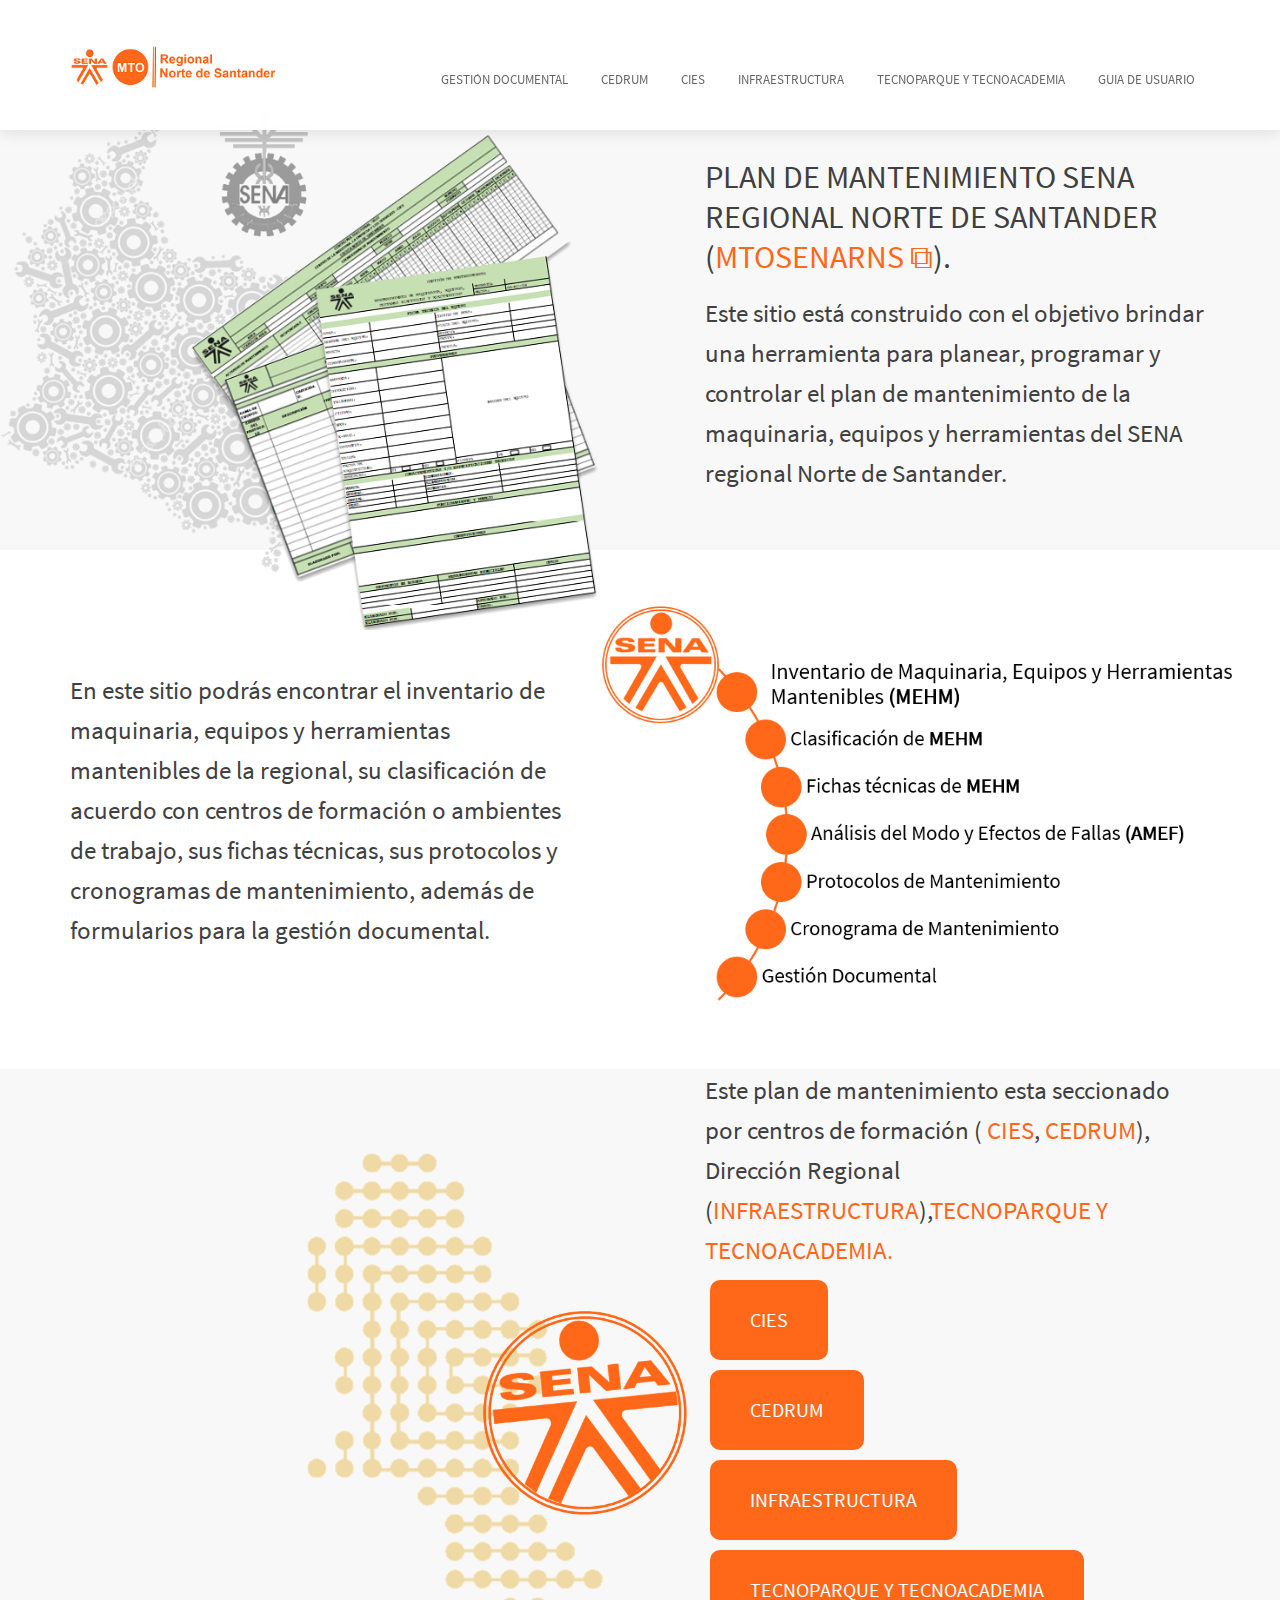
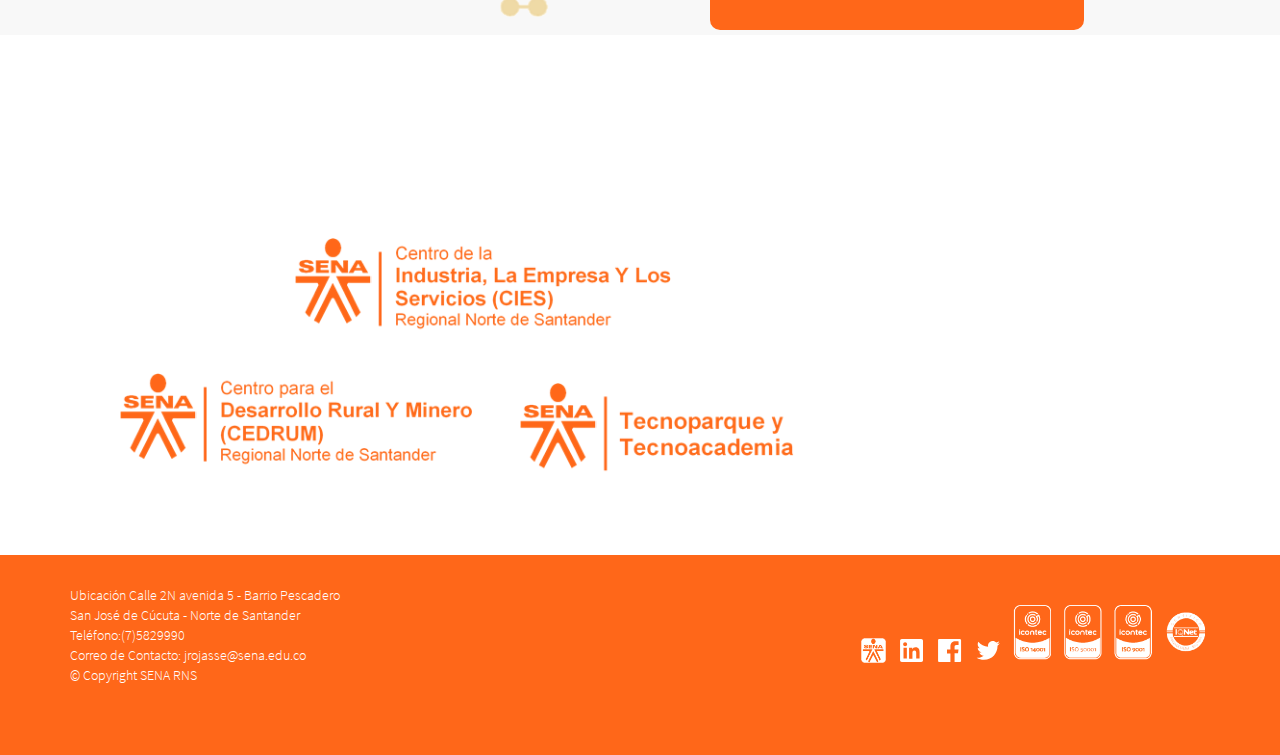
<file: index.html>
<!DOCTYPE html>

<html>

<head>

<meta charset="utf-8" />
<meta name="generator" content="pandoc" />
<meta http-equiv="X-UA-Compatible" content="IE=EDGE" />




<title>MANTENIMIENTO SENA REGIONAL NORTE DE SANTANDER</title>

<script src="site_libs/jquery-1.11.3/jquery.min.js"></script>
<meta name="viewport" content="width=device-width, initial-scale=1" />
<link href="site_libs/bootstrap-3.3.5/css/cosmo.min.css" rel="stylesheet" />
<script src="site_libs/bootstrap-3.3.5/js/bootstrap.min.js"></script>
<script src="site_libs/bootstrap-3.3.5/shim/html5shiv.min.js"></script>
<script src="site_libs/bootstrap-3.3.5/shim/respond.min.js"></script>
<script src="site_libs/navigation-1.1/tabsets.js"></script>
<link href="site_libs/highlightjs-9.12.0/textmate.css" rel="stylesheet" />
<script src="site_libs/highlightjs-9.12.0/highlight.js"></script>

<meta name="description" content="Este sitio está construido con el objetivo brindar una herramienta para planear, programar y controlar el plan de mantenimiento de la maquinaria, equipos y herramientas del SENA regional Norte de Santander." />

<link rel="icon" type="image/png" href="images/favicon.png" />

<script type="text/javascript" src="js/redirect.js"></script>
<script type="text/javascript" src="js/rmarkdown.js"></script>
<script type="text/javascript" src="js/ga.js"></script>

<style type="text/css">code{white-space: pre;}</style>
<style type="text/css">
  pre:not([class]) {
    background-color: white;
  }
</style>
<script type="text/javascript">
if (window.hljs) {
  hljs.configure({languages: []});
  hljs.initHighlightingOnLoad();
  if (document.readyState && document.readyState === "complete") {
    window.setTimeout(function() { hljs.initHighlighting(); }, 0);
  }
}
</script>



<style type="text/css">
h1 {
  font-size: 34px;
}
h1.title {
  font-size: 38px;
}
h2 {
  font-size: 30px;
}
h3 {
  font-size: 24px;
}
h4 {
  font-size: 18px;
}
h5 {
  font-size: 16px;
}
h6 {
  font-size: 12px;
}
.table th:not([align]) {
  text-align: left;
}
</style>

<link rel="stylesheet" href="css\rmarkdown.css" type="text/css" />



<style type = "text/css">
.main-container {
  max-width: 940px;
  margin-left: auto;
  margin-right: auto;
}
code {
  color: inherit;
  background-color: rgba(0, 0, 0, 0.04);
}
img {
  max-width:100%;
}
.tabbed-pane {
  padding-top: 12px;
}
.html-widget {
  margin-bottom: 20px;
}
button.code-folding-btn:focus {
  outline: none;
}
summary {
  display: list-item;
}
</style>



<!-- tabsets -->

<style type="text/css">
.tabset-dropdown > .nav-tabs {
  display: inline-table;
  max-height: 500px;
  min-height: 44px;
  overflow-y: auto;
  background: white;
  border: 1px solid #ddd;
  border-radius: 4px;
}

.tabset-dropdown > .nav-tabs > li.active:before {
  content: "";
  font-family: 'Glyphicons Halflings';
  display: inline-block;
  padding: 10px;
  border-right: 1px solid #ddd;
}

.tabset-dropdown > .nav-tabs.nav-tabs-open > li.active:before {
  content: "&#xe258;";
  border: none;
}

.tabset-dropdown > .nav-tabs.nav-tabs-open:before {
  content: "";
  font-family: 'Glyphicons Halflings';
  display: inline-block;
  padding: 10px;
  border-right: 1px solid #ddd;
}

.tabset-dropdown > .nav-tabs > li.active {
  display: block;
}

.tabset-dropdown > .nav-tabs > li > a,
.tabset-dropdown > .nav-tabs > li > a:focus,
.tabset-dropdown > .nav-tabs > li > a:hover {
  border: none;
  display: inline-block;
  border-radius: 4px;
  background-color: transparent;
}

.tabset-dropdown > .nav-tabs.nav-tabs-open > li {
  display: block;
  float: none;
}

.tabset-dropdown > .nav-tabs > li {
  display: none;
}
</style>

<!-- code folding -->




</head>

<body>


<div class="container-fluid main-container">




<div id="rStudioHeader" class="alwaysShrunk">
  <div class="innards bandContent">
    <div>
    <div class="rStudio"><span class="light"></span> <a href="index.html"><div class="logo"></div></a></div>
    </div>

    <div id="menu">
      <div id="menuToggler"></div>
      <div id="menuItems">
        <a class="menuItem" href="cedrum.html">GESTIÓN DOCUMENTAL</a>
        <a class="menuItem" href="cies.html">CEDRUM</a>
        <a class="menuItem" href="cies.html">CIES</a>
        <a class="menuItem" href="infraesctructura.html">INFRAESTRUCTURA</a>
        <a class="menuItem" href="tyt.html">TECNOPARQUE Y TECNOACADEMIA</a>
        <a class="menuItem" href="guia.html">GUIA DE USUARIO</a>
      </div>
    </div>
  </div>
</div>

<style type="text/css">
#TOC {
  margin-left: 35px;
  margin-top: 90px;
}
</style>

<script type="text/javascript">
$(".main-container").removeClass("main-container").removeClass("container-fluid").addClass("footerPushDown");
</script>


<div id="pageContent" class="standardPadding">
  <div class="articleBandContent">

<style type="text/css">
.title {
  display: none;
}
#disqus_thread {
  display: none;
}
</style>

<div class="fluid-row" id="header">



<h1 class="title toc-ignore">MANTENIMIENTO SENA REGIONAL NORTE DE SANTANDER</h1>

</div>


<script type="text/javascript">
$("#rStudioHeader").removeClass("alwaysShrunk");
$("#pageContent").removeClass("standardPadding");
</script>


<div id="homeContent">
  <div class="band full gray1 first rightText">
    <div class="bandContent vCenter">
      <div class="blurb">
        <div class="tagline">PLAN DE MANTENIMIENTO SENA REGIONAL NORTE DE SANTANDER (<a href="http://198.71.48.193:8080/openmaint/ui/">MTOSENARNS</a>).</div>
        <div> Este sitio está construido con el objetivo brindar una herramienta para planear, programar y controlar el plan de mantenimiento de la maquinaria, equipos y herramientas del SENA regional Norte de Santander. </div>
      </div>
    </div>
    <img class="imageOne" src="images/bandone.png"/>
  </div>
  
  <div class="band full third second leftText">
    <div class="bandContent vCenter">
      <div class="blurb">
        <div>En este sitio podrás encontrar el inventario de maquinaria, equipos y herramientas mantenibles de la regional, su clasificación de acuerdo con centros de formación o ambientes de trabajo, sus fichas técnicas, sus protocolos y cronogramas de mantenimiento, además de formularios para la gestión documental.</div>
      </div>
    </div>
    <img class="imageTwo" src="images/bandTwo2.png"/>
  </div>
  
  <div class="band full gray1 rightText">
    <img class="imageThree" src="images/bandThree2.png"/>
    <div class="bandContent vCenter">
      <div class="blurb">
        <div>
		Este plan de mantenimiento esta seccionado por centros de formación (
          <a href="cies.html">CIES</a>, <a href="cedrum.html">CEDRUM</a>), Dirección Regional (<a href="infraesctructura.html">INFRAESTRUCTURA</a>),<a href="tyt.html">TECNOPARQUE Y TECNOACADEMIA.
		  </div>
        <div class="actions">
        <div><a href="cies.html"><button class="bigButton getStarted">CIES</button></a></div>
        <div><a href="cedrum.html"><button class="bigButton gallery">CEDRUM</button></a></div>
        <div><a href="infraesctructura.html"><button class="bigButton gallery">INFRAESTRUCTURA</button></a></div>
        <div><a href="tyt.html"><button class="bigButton gallery">TECNOPARQUE Y TECNOACADEMIA</button></a></div>
        </div>
      </div>
    </div>
  </div>

	  
 <div class="band full third fourth leftText">
    <div class="bandContent vCenter">
     <img href="http://centrociesregionalndsantander.blogspot.com/" class="imagecies" src="images/cies.png"/>
    <img href="http://senacedrum.blogspot.com/"  class="imagecedrum" src="images/cedrum.png"/>
    <img href="http://tecnoparque.sena.edu.co/" class="imagett" src="images/t&t.png"/>
  
   </div>
    </div>
</div>



  </div> <!-- articleBandContent -->
</div> <!-- pageContent -->

<div id="rStudioFooter" class="band full">
<div class="bandContent">

<div class="blurb">
        <div class="tagline">Ubicación Calle 2N avenida 5 - Barrio Pescadero</div>
		<div class="tagline">San José de Cúcuta - Norte de Santander</div>
		<div class="tagline">Teléfono:(7)5829990</div>
		<div class="tagline">Correo de Contacto: jrojasse@sena.edu.co</div>
		<div class="tagline">© Copyright SENA RNS</div>
		             
	  </div>
   
  <div id="logos">
    <a href="http://www.sena.edu.co/es-co/Paginas/default.aspx" class="footerLogo sena"></a>
    <a href="https://www.linkedin.com/school/servicio-nacional-de-aprendizaje-sena-/?originalSubdomain=co" class="footerLogo linkedIn"></a>
    <a href="https://www.facebook.com/SENANortedeSantander/" class="footerLogo facebook"></a>
	<a href="https://twitter.com/SENAComunica" class="footerLogo twitter"></a>
	<a href="http://www.sena.edu.co/es-co/Paginas/default.aspx" class="footerLogo1 cerificacion"></a>
  </div>
  
 
</div>
</div>

<!-- bizible -->
<script type="text/javascript" src="//cdn.bizible.com/scripts/bizible.js" async=""></script>

<!-- disqus -->
<div id="disqus_thread" class="standardPadding"></div>
<script type="text/javascript" src="js/disqus.js"></script>
<noscript>Please enable JavaScript to view the <a href="http://disqus.com/?ref_noscript">comments powered by Disqus.</a></noscript>

<script type="text/javascript" src="js/external-links.js"></script>



</div>

<script>

// add bootstrap table styles to pandoc tables
function bootstrapStylePandocTables() {
  $('tr.header').parent('thead').parent('table').addClass('table table-condensed');
}
$(document).ready(function () {
  bootstrapStylePandocTables();
});


</script>

<!-- tabsets -->

<script>
$(document).ready(function () {
  window.buildTabsets("TOC");
});

$(document).ready(function () {
  $('.tabset-dropdown > .nav-tabs > li').click(function () {
    $(this).parent().toggleClass('nav-tabs-open')
  });
});
</script>

<!-- code folding -->



</body>
</html>
</file>
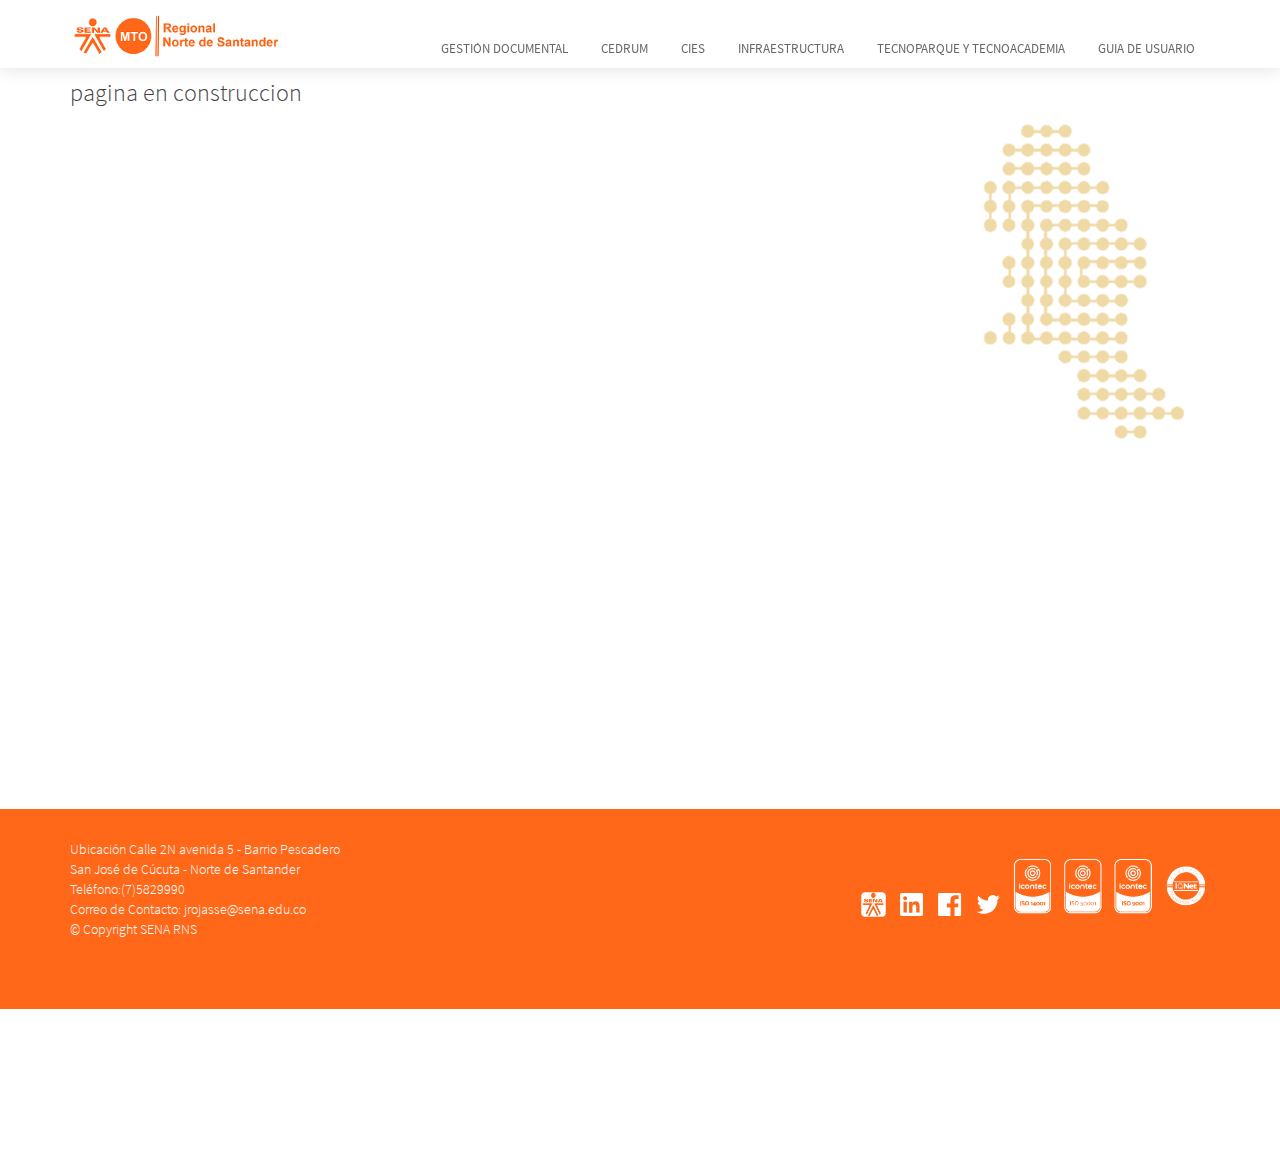
<file: cies.html>
<!DOCTYPE html>

<html>

<head>

<meta charset="utf-8" />
<meta name="generator" content="pandoc" />
<meta http-equiv="X-UA-Compatible" content="IE=EDGE" />




<title>cies.utf8</title>

<script src="site_libs/jquery-1.11.3/jquery.min.js"></script>
<meta name="viewport" content="width=device-width, initial-scale=1" />
<link href="site_libs/bootstrap-3.3.5/css/cosmo.min.css" rel="stylesheet" />
<script src="site_libs/bootstrap-3.3.5/js/bootstrap.min.js"></script>
<script src="site_libs/bootstrap-3.3.5/shim/html5shiv.min.js"></script>
<script src="site_libs/bootstrap-3.3.5/shim/respond.min.js"></script>
<script src="site_libs/navigation-1.1/tabsets.js"></script>
<link href="site_libs/highlightjs-9.12.0/textmate.css" rel="stylesheet" />
<script src="site_libs/highlightjs-9.12.0/highlight.js"></script>

<meta name="description" content="Este sitio está construido con el objetivo brindar una herramienta para planear, programar y controlar el plan de mantenimiento de la maquinaria, equipos y herramientas del SENA regional Norte de Santander." />

<link rel="icon" type="image/png" href="images/favicon.png" />

<script type="text/javascript" src="js/redirect.js"></script>
<script type="text/javascript" src="js/rmarkdown.js"></script>
<script type="text/javascript" src="js/ga.js"></script>

<style type="text/css">code{white-space: pre;}</style>
<style type="text/css">
  pre:not([class]) {
    background-color: white;
  }
</style>
<script type="text/javascript">
if (window.hljs) {
  hljs.configure({languages: []});
  hljs.initHighlightingOnLoad();
  if (document.readyState && document.readyState === "complete") {
    window.setTimeout(function() { hljs.initHighlighting(); }, 0);
  }
}
</script>



<style type="text/css">
h1 {
  font-size: 34px;
}
h1.title {
  font-size: 38px;
}
h2 {
  font-size: 30px;
}
h3 {
  font-size: 24px;
}
h4 {
  font-size: 18px;
}
h5 {
  font-size: 16px;
}
h6 {
  font-size: 12px;
}
.table th:not([align]) {
  text-align: left;
}
</style>

<link rel="stylesheet" href="css\rmarkdown.css" type="text/css" />



<style type = "text/css">
.main-container {
  max-width: 940px;
  margin-left: auto;
  margin-right: auto;
}
code {
  color: inherit;
  background-color: rgba(0, 0, 0, 0.04);
}
img {
  max-width:100%;
}
.tabbed-pane {
  padding-top: 12px;
}
.html-widget {
  margin-bottom: 20px;
}
button.code-folding-btn:focus {
  outline: none;
}
summary {
  display: list-item;
}
</style>



<!-- tabsets -->

<style type="text/css">
.tabset-dropdown > .nav-tabs {
  display: inline-table;
  max-height: 500px;
  min-height: 44px;
  overflow-y: auto;
  background: white;
  border: 1px solid #ddd;
  border-radius: 4px;
}

.tabset-dropdown > .nav-tabs > li.active:before {
  content: "";
  font-family: 'Glyphicons Halflings';
  display: inline-block;
  padding: 10px;
  border-right: 1px solid #ddd;
}

.tabset-dropdown > .nav-tabs.nav-tabs-open > li.active:before {
  content: "&#xe258;";
  border: none;
}

.tabset-dropdown > .nav-tabs.nav-tabs-open:before {
  content: "";
  font-family: 'Glyphicons Halflings';
  display: inline-block;
  padding: 10px;
  border-right: 1px solid #ddd;
}

.tabset-dropdown > .nav-tabs > li.active {
  display: block;
}

.tabset-dropdown > .nav-tabs > li > a,
.tabset-dropdown > .nav-tabs > li > a:focus,
.tabset-dropdown > .nav-tabs > li > a:hover {
  border: none;
  display: inline-block;
  border-radius: 4px;
  background-color: transparent;
}

.tabset-dropdown > .nav-tabs.nav-tabs-open > li {
  display: block;
  float: none;
}

.tabset-dropdown > .nav-tabs > li {
  display: none;
}
</style>

<!-- code folding -->




</head>

<body>


<div class="container-fluid main-container">




<div id="rStudioHeader" class="alwaysShrunk">
  <div class="innards bandContent">
    <div>
    <div class="rStudio"><span class="light"></span> <a href="index.html"><div class="logo"></div></a></div>
    </div>

    <div id="menu">
      <div id="menuToggler"></div>
      <div id="menuItems">
        <a class="menuItem" href="cedrum.html">GESTIÓN DOCUMENTAL</a>
        <a class="menuItem" href="cies.html">CEDRUM</a>
        <a class="menuItem" href="cies.html">CIES</a>
        <a class="menuItem" href="infraesctructura.html">INFRAESTRUCTURA</a>
        <a class="menuItem" href="tyt.html">TECNOPARQUE Y TECNOACADEMIA</a>
        <a class="menuItem" href="guia.html">GUIA DE USUARIO</a>
      </div>
    </div>
  </div>
</div>

<style type="text/css">
#TOC {
  margin-left: 35px;
  margin-top: 90px;
}
</style>

<script type="text/javascript">
$(".main-container").removeClass("main-container").removeClass("container-fluid").addClass("footerPushDown");
</script>


<div id="pageContent" class="standardPadding">
  <div class="articleBandContent">

<div class="fluid-row" id="header">




</div>


<div id="pagina-en-construccion" class="section level3">
<h3>pagina en construccion</h3>
<p><img class="imageFour" src="images/band4.png"/></p>
</div>

  </div> <!-- articleBandContent -->
</div> <!-- pageContent -->

<div id="rStudioFooter" class="band full">
<div class="bandContent">

<div class="blurb">
        <div class="tagline">Ubicación Calle 2N avenida 5 - Barrio Pescadero</div>
		<div class="tagline">San José de Cúcuta - Norte de Santander</div>
		<div class="tagline">Teléfono:(7)5829990</div>
		<div class="tagline">Correo de Contacto: jrojasse@sena.edu.co</div>
		<div class="tagline">© Copyright SENA RNS</div>
		             
	  </div>
   
  <div id="logos">
    <a href="http://www.sena.edu.co/es-co/Paginas/default.aspx" class="footerLogo sena"></a>
    <a href="https://www.linkedin.com/school/servicio-nacional-de-aprendizaje-sena-/?originalSubdomain=co" class="footerLogo linkedIn"></a>
    <a href="https://www.facebook.com/SENANortedeSantander/" class="footerLogo facebook"></a>
	<a href="https://twitter.com/SENAComunica" class="footerLogo twitter"></a>
	<a href="http://www.sena.edu.co/es-co/Paginas/default.aspx" class="footerLogo1 cerificacion"></a>
  </div>
  
 
</div>
</div>

<!-- bizible -->
<script type="text/javascript" src="//cdn.bizible.com/scripts/bizible.js" async=""></script>

<!-- disqus -->
<div id="disqus_thread" class="standardPadding"></div>
<script type="text/javascript" src="js/disqus.js"></script>
<noscript>Please enable JavaScript to view the <a href="http://disqus.com/?ref_noscript">comments powered by Disqus.</a></noscript>

<script type="text/javascript" src="js/external-links.js"></script>



</div>

<script>

// add bootstrap table styles to pandoc tables
function bootstrapStylePandocTables() {
  $('tr.header').parent('thead').parent('table').addClass('table table-condensed');
}
$(document).ready(function () {
  bootstrapStylePandocTables();
});


</script>

<!-- tabsets -->

<script>
$(document).ready(function () {
  window.buildTabsets("TOC");
});

$(document).ready(function () {
  $('.tabset-dropdown > .nav-tabs > li').click(function () {
    $(this).parent().toggleClass('nav-tabs-open')
  });
});
</script>

<!-- code folding -->



</body>
</html>
</file>
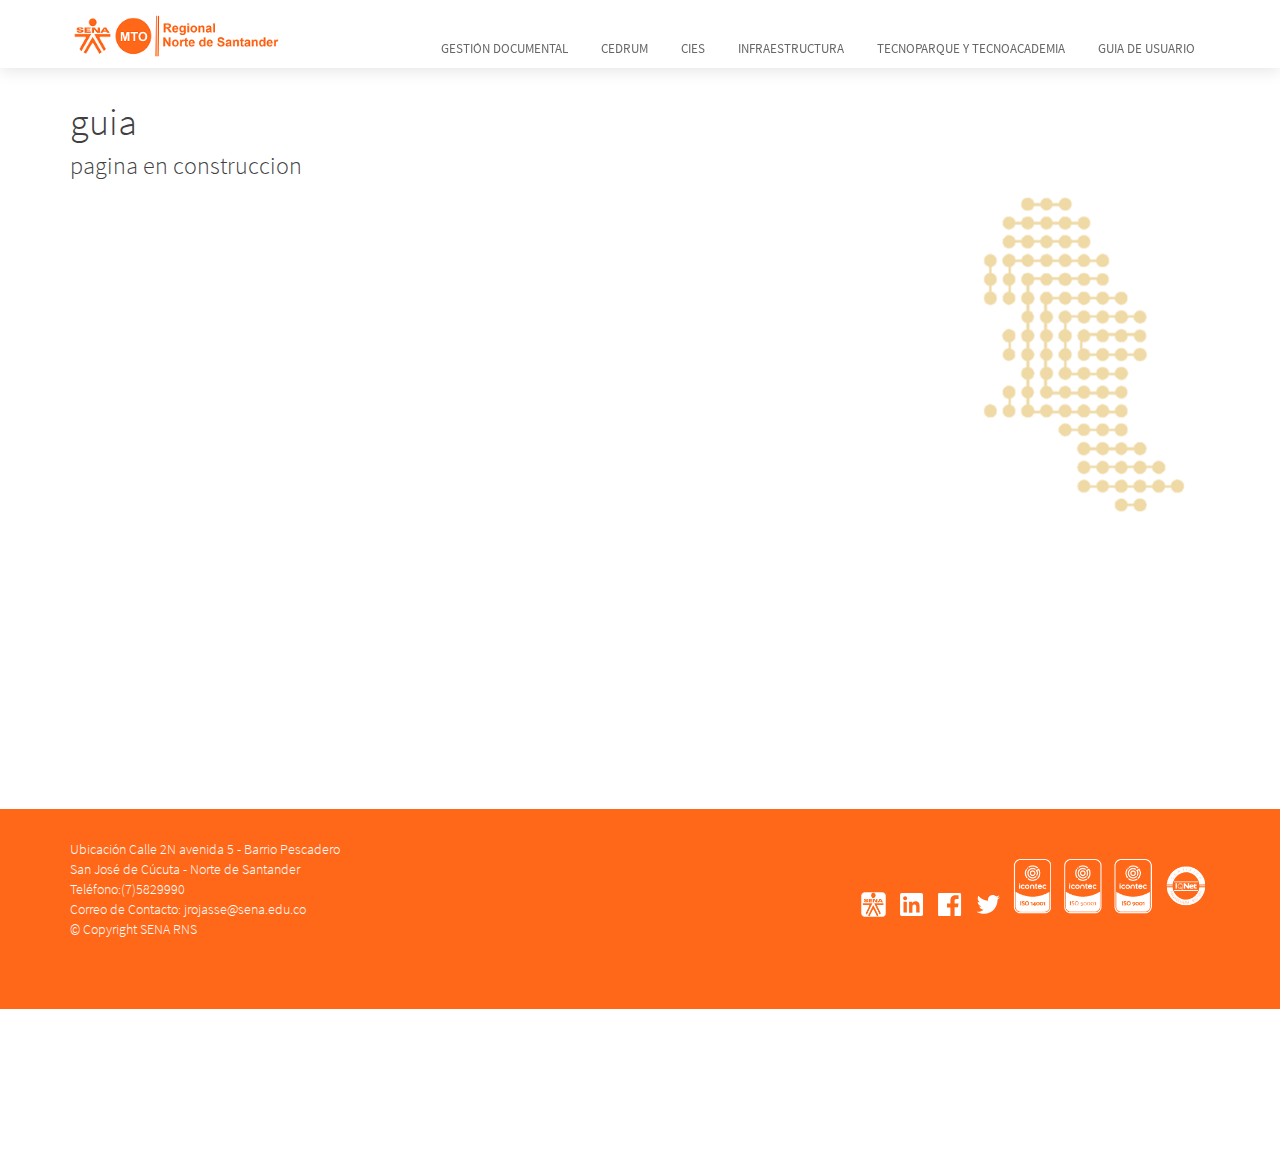
<file: guia.html>
<!DOCTYPE html>

<html>

<head>

<meta charset="utf-8" />
<meta name="generator" content="pandoc" />
<meta http-equiv="X-UA-Compatible" content="IE=EDGE" />




<title>guia</title>

<script src="site_libs/jquery-1.11.3/jquery.min.js"></script>
<meta name="viewport" content="width=device-width, initial-scale=1" />
<link href="site_libs/bootstrap-3.3.5/css/cosmo.min.css" rel="stylesheet" />
<script src="site_libs/bootstrap-3.3.5/js/bootstrap.min.js"></script>
<script src="site_libs/bootstrap-3.3.5/shim/html5shiv.min.js"></script>
<script src="site_libs/bootstrap-3.3.5/shim/respond.min.js"></script>
<script src="site_libs/navigation-1.1/tabsets.js"></script>
<link href="site_libs/highlightjs-9.12.0/textmate.css" rel="stylesheet" />
<script src="site_libs/highlightjs-9.12.0/highlight.js"></script>

<meta name="description" content="Este sitio está construido con el objetivo brindar una herramienta para planear, programar y controlar el plan de mantenimiento de la maquinaria, equipos y herramientas del SENA regional Norte de Santander." />

<link rel="icon" type="image/png" href="images/favicon.png" />

<script type="text/javascript" src="js/redirect.js"></script>
<script type="text/javascript" src="js/rmarkdown.js"></script>
<script type="text/javascript" src="js/ga.js"></script>

<style type="text/css">code{white-space: pre;}</style>
<style type="text/css">
  pre:not([class]) {
    background-color: white;
  }
</style>
<script type="text/javascript">
if (window.hljs) {
  hljs.configure({languages: []});
  hljs.initHighlightingOnLoad();
  if (document.readyState && document.readyState === "complete") {
    window.setTimeout(function() { hljs.initHighlighting(); }, 0);
  }
}
</script>



<style type="text/css">
h1 {
  font-size: 34px;
}
h1.title {
  font-size: 38px;
}
h2 {
  font-size: 30px;
}
h3 {
  font-size: 24px;
}
h4 {
  font-size: 18px;
}
h5 {
  font-size: 16px;
}
h6 {
  font-size: 12px;
}
.table th:not([align]) {
  text-align: left;
}
</style>

<link rel="stylesheet" href="css\rmarkdown.css" type="text/css" />



<style type = "text/css">
.main-container {
  max-width: 940px;
  margin-left: auto;
  margin-right: auto;
}
code {
  color: inherit;
  background-color: rgba(0, 0, 0, 0.04);
}
img {
  max-width:100%;
}
.tabbed-pane {
  padding-top: 12px;
}
.html-widget {
  margin-bottom: 20px;
}
button.code-folding-btn:focus {
  outline: none;
}
summary {
  display: list-item;
}
</style>



<!-- tabsets -->

<style type="text/css">
.tabset-dropdown > .nav-tabs {
  display: inline-table;
  max-height: 500px;
  min-height: 44px;
  overflow-y: auto;
  background: white;
  border: 1px solid #ddd;
  border-radius: 4px;
}

.tabset-dropdown > .nav-tabs > li.active:before {
  content: "";
  font-family: 'Glyphicons Halflings';
  display: inline-block;
  padding: 10px;
  border-right: 1px solid #ddd;
}

.tabset-dropdown > .nav-tabs.nav-tabs-open > li.active:before {
  content: "&#xe258;";
  border: none;
}

.tabset-dropdown > .nav-tabs.nav-tabs-open:before {
  content: "";
  font-family: 'Glyphicons Halflings';
  display: inline-block;
  padding: 10px;
  border-right: 1px solid #ddd;
}

.tabset-dropdown > .nav-tabs > li.active {
  display: block;
}

.tabset-dropdown > .nav-tabs > li > a,
.tabset-dropdown > .nav-tabs > li > a:focus,
.tabset-dropdown > .nav-tabs > li > a:hover {
  border: none;
  display: inline-block;
  border-radius: 4px;
  background-color: transparent;
}

.tabset-dropdown > .nav-tabs.nav-tabs-open > li {
  display: block;
  float: none;
}

.tabset-dropdown > .nav-tabs > li {
  display: none;
}
</style>

<!-- code folding -->




</head>

<body>


<div class="container-fluid main-container">




<div id="rStudioHeader" class="alwaysShrunk">
  <div class="innards bandContent">
    <div>
    <div class="rStudio"><span class="light"></span> <a href="index.html"><div class="logo"></div></a></div>
    </div>

    <div id="menu">
      <div id="menuToggler"></div>
      <div id="menuItems">
        <a class="menuItem" href="cedrum.html">GESTIÓN DOCUMENTAL</a>
        <a class="menuItem" href="cies.html">CEDRUM</a>
        <a class="menuItem" href="cies.html">CIES</a>
        <a class="menuItem" href="infraesctructura.html">INFRAESTRUCTURA</a>
        <a class="menuItem" href="tyt.html">TECNOPARQUE Y TECNOACADEMIA</a>
        <a class="menuItem" href="guia.html">GUIA DE USUARIO</a>
      </div>
    </div>
  </div>
</div>

<style type="text/css">
#TOC {
  margin-left: 35px;
  margin-top: 90px;
}
</style>

<script type="text/javascript">
$(".main-container").removeClass("main-container").removeClass("container-fluid").addClass("footerPushDown");
</script>


<div id="pageContent" class="standardPadding">
  <div class="articleBandContent">

<div class="fluid-row" id="header">



<h1 class="title toc-ignore">guia</h1>

</div>


<div id="pagina-en-construccion" class="section level3">
<h3>pagina en construccion</h3>
<p><img class="imageFour" src="images/band4.png"/></p>
</div>

  </div> <!-- articleBandContent -->
</div> <!-- pageContent -->

<div id="rStudioFooter" class="band full">
<div class="bandContent">

<div class="blurb">
        <div class="tagline">Ubicación Calle 2N avenida 5 - Barrio Pescadero</div>
		<div class="tagline">San José de Cúcuta - Norte de Santander</div>
		<div class="tagline">Teléfono:(7)5829990</div>
		<div class="tagline">Correo de Contacto: jrojasse@sena.edu.co</div>
		<div class="tagline">© Copyright SENA RNS</div>
		             
	  </div>
   
  <div id="logos">
    <a href="http://www.sena.edu.co/es-co/Paginas/default.aspx" class="footerLogo sena"></a>
    <a href="https://www.linkedin.com/school/servicio-nacional-de-aprendizaje-sena-/?originalSubdomain=co" class="footerLogo linkedIn"></a>
    <a href="https://www.facebook.com/SENANortedeSantander/" class="footerLogo facebook"></a>
	<a href="https://twitter.com/SENAComunica" class="footerLogo twitter"></a>
	<a href="http://www.sena.edu.co/es-co/Paginas/default.aspx" class="footerLogo1 cerificacion"></a>
  </div>
  
 
</div>
</div>

<!-- bizible -->
<script type="text/javascript" src="//cdn.bizible.com/scripts/bizible.js" async=""></script>

<!-- disqus -->
<div id="disqus_thread" class="standardPadding"></div>
<script type="text/javascript" src="js/disqus.js"></script>
<noscript>Please enable JavaScript to view the <a href="http://disqus.com/?ref_noscript">comments powered by Disqus.</a></noscript>

<script type="text/javascript" src="js/external-links.js"></script>



</div>

<script>

// add bootstrap table styles to pandoc tables
function bootstrapStylePandocTables() {
  $('tr.header').parent('thead').parent('table').addClass('table table-condensed');
}
$(document).ready(function () {
  bootstrapStylePandocTables();
});


</script>

<!-- tabsets -->

<script>
$(document).ready(function () {
  window.buildTabsets("TOC");
});

$(document).ready(function () {
  $('.tabset-dropdown > .nav-tabs > li').click(function () {
    $(this).parent().toggleClass('nav-tabs-open')
  });
});
</script>

<!-- code folding -->



</body>
</html>
</file>
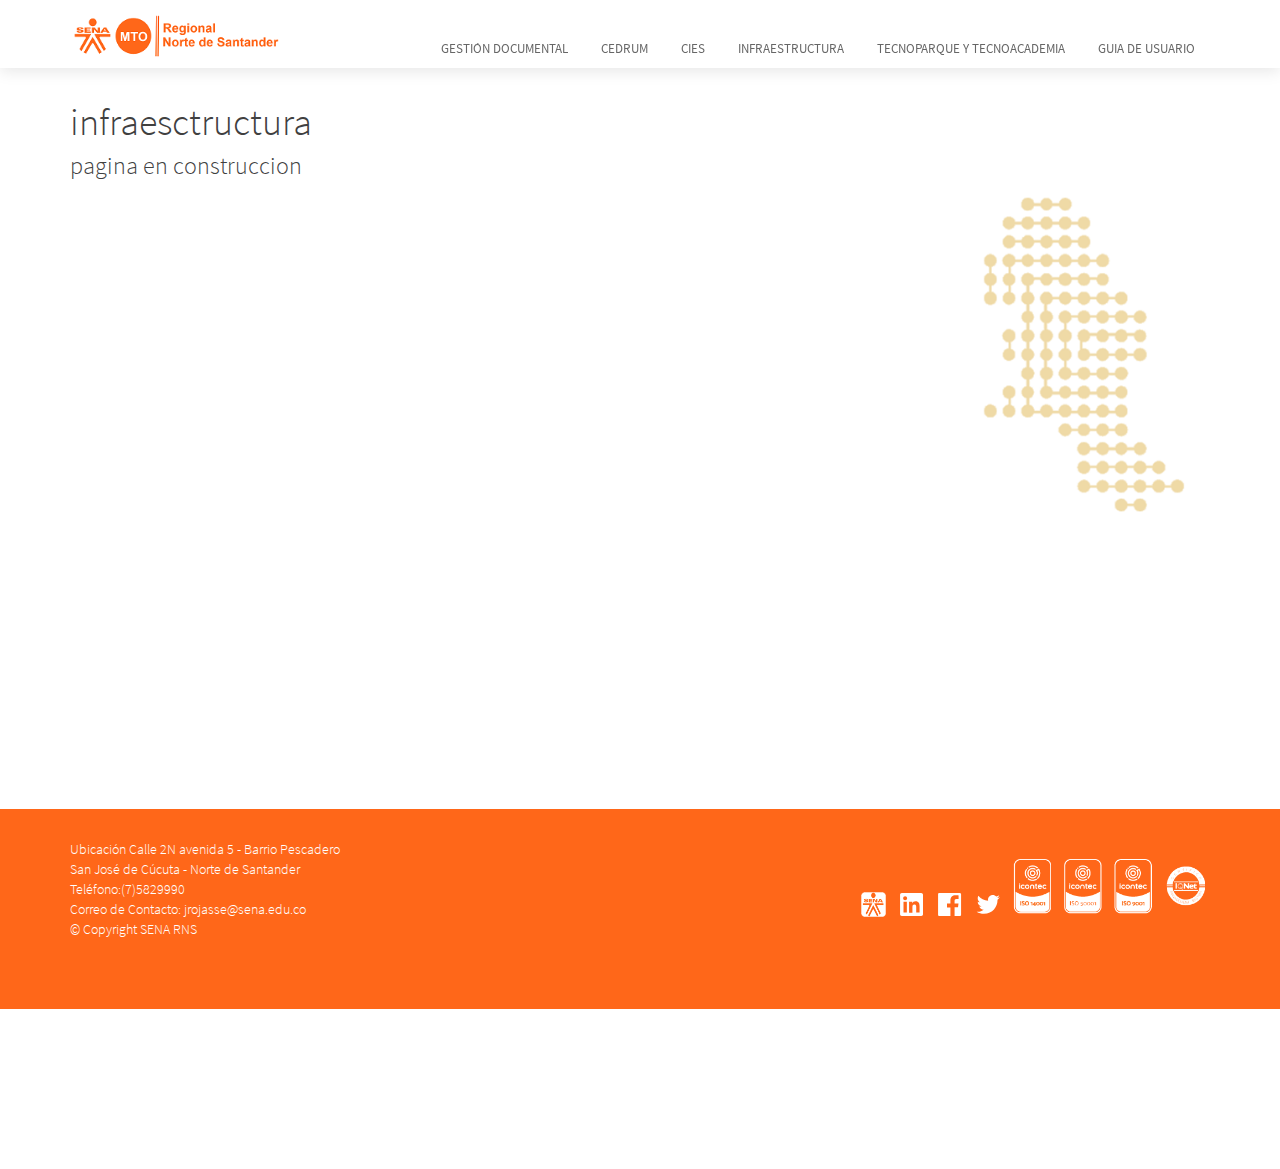
<file: infraesctructura.html>
<!DOCTYPE html>

<html>

<head>

<meta charset="utf-8" />
<meta name="generator" content="pandoc" />
<meta http-equiv="X-UA-Compatible" content="IE=EDGE" />




<title>infraesctructura</title>

<script src="site_libs/jquery-1.11.3/jquery.min.js"></script>
<meta name="viewport" content="width=device-width, initial-scale=1" />
<link href="site_libs/bootstrap-3.3.5/css/cosmo.min.css" rel="stylesheet" />
<script src="site_libs/bootstrap-3.3.5/js/bootstrap.min.js"></script>
<script src="site_libs/bootstrap-3.3.5/shim/html5shiv.min.js"></script>
<script src="site_libs/bootstrap-3.3.5/shim/respond.min.js"></script>
<script src="site_libs/navigation-1.1/tabsets.js"></script>
<link href="site_libs/highlightjs-9.12.0/textmate.css" rel="stylesheet" />
<script src="site_libs/highlightjs-9.12.0/highlight.js"></script>

<meta name="description" content="Este sitio está construido con el objetivo brindar una herramienta para planear, programar y controlar el plan de mantenimiento de la maquinaria, equipos y herramientas del SENA regional Norte de Santander." />

<link rel="icon" type="image/png" href="images/favicon.png" />

<script type="text/javascript" src="js/redirect.js"></script>
<script type="text/javascript" src="js/rmarkdown.js"></script>
<script type="text/javascript" src="js/ga.js"></script>

<style type="text/css">code{white-space: pre;}</style>
<style type="text/css">
  pre:not([class]) {
    background-color: white;
  }
</style>
<script type="text/javascript">
if (window.hljs) {
  hljs.configure({languages: []});
  hljs.initHighlightingOnLoad();
  if (document.readyState && document.readyState === "complete") {
    window.setTimeout(function() { hljs.initHighlighting(); }, 0);
  }
}
</script>



<style type="text/css">
h1 {
  font-size: 34px;
}
h1.title {
  font-size: 38px;
}
h2 {
  font-size: 30px;
}
h3 {
  font-size: 24px;
}
h4 {
  font-size: 18px;
}
h5 {
  font-size: 16px;
}
h6 {
  font-size: 12px;
}
.table th:not([align]) {
  text-align: left;
}
</style>

<link rel="stylesheet" href="css\rmarkdown.css" type="text/css" />



<style type = "text/css">
.main-container {
  max-width: 940px;
  margin-left: auto;
  margin-right: auto;
}
code {
  color: inherit;
  background-color: rgba(0, 0, 0, 0.04);
}
img {
  max-width:100%;
}
.tabbed-pane {
  padding-top: 12px;
}
.html-widget {
  margin-bottom: 20px;
}
button.code-folding-btn:focus {
  outline: none;
}
summary {
  display: list-item;
}
</style>



<!-- tabsets -->

<style type="text/css">
.tabset-dropdown > .nav-tabs {
  display: inline-table;
  max-height: 500px;
  min-height: 44px;
  overflow-y: auto;
  background: white;
  border: 1px solid #ddd;
  border-radius: 4px;
}

.tabset-dropdown > .nav-tabs > li.active:before {
  content: "";
  font-family: 'Glyphicons Halflings';
  display: inline-block;
  padding: 10px;
  border-right: 1px solid #ddd;
}

.tabset-dropdown > .nav-tabs.nav-tabs-open > li.active:before {
  content: "&#xe258;";
  border: none;
}

.tabset-dropdown > .nav-tabs.nav-tabs-open:before {
  content: "";
  font-family: 'Glyphicons Halflings';
  display: inline-block;
  padding: 10px;
  border-right: 1px solid #ddd;
}

.tabset-dropdown > .nav-tabs > li.active {
  display: block;
}

.tabset-dropdown > .nav-tabs > li > a,
.tabset-dropdown > .nav-tabs > li > a:focus,
.tabset-dropdown > .nav-tabs > li > a:hover {
  border: none;
  display: inline-block;
  border-radius: 4px;
  background-color: transparent;
}

.tabset-dropdown > .nav-tabs.nav-tabs-open > li {
  display: block;
  float: none;
}

.tabset-dropdown > .nav-tabs > li {
  display: none;
}
</style>

<!-- code folding -->




</head>

<body>


<div class="container-fluid main-container">




<div id="rStudioHeader" class="alwaysShrunk">
  <div class="innards bandContent">
    <div>
    <div class="rStudio"><span class="light"></span> <a href="index.html"><div class="logo"></div></a></div>
    </div>

    <div id="menu">
      <div id="menuToggler"></div>
      <div id="menuItems">
        <a class="menuItem" href="cedrum.html">GESTIÓN DOCUMENTAL</a>
        <a class="menuItem" href="cies.html">CEDRUM</a>
        <a class="menuItem" href="cies.html">CIES</a>
        <a class="menuItem" href="infraesctructura.html">INFRAESTRUCTURA</a>
        <a class="menuItem" href="tyt.html">TECNOPARQUE Y TECNOACADEMIA</a>
        <a class="menuItem" href="guia.html">GUIA DE USUARIO</a>
      </div>
    </div>
  </div>
</div>

<style type="text/css">
#TOC {
  margin-left: 35px;
  margin-top: 90px;
}
</style>

<script type="text/javascript">
$(".main-container").removeClass("main-container").removeClass("container-fluid").addClass("footerPushDown");
</script>


<div id="pageContent" class="standardPadding">
  <div class="articleBandContent">

<div class="fluid-row" id="header">



<h1 class="title toc-ignore">infraesctructura</h1>

</div>


<div id="pagina-en-construccion" class="section level3">
<h3>pagina en construccion</h3>
<p><img class="imageFour" src="images/band4.png"/></p>
</div>

  </div> <!-- articleBandContent -->
</div> <!-- pageContent -->

<div id="rStudioFooter" class="band full">
<div class="bandContent">

<div class="blurb">
        <div class="tagline">Ubicación Calle 2N avenida 5 - Barrio Pescadero</div>
		<div class="tagline">San José de Cúcuta - Norte de Santander</div>
		<div class="tagline">Teléfono:(7)5829990</div>
		<div class="tagline">Correo de Contacto: jrojasse@sena.edu.co</div>
		<div class="tagline">© Copyright SENA RNS</div>
		             
	  </div>
   
  <div id="logos">
    <a href="http://www.sena.edu.co/es-co/Paginas/default.aspx" class="footerLogo sena"></a>
    <a href="https://www.linkedin.com/school/servicio-nacional-de-aprendizaje-sena-/?originalSubdomain=co" class="footerLogo linkedIn"></a>
    <a href="https://www.facebook.com/SENANortedeSantander/" class="footerLogo facebook"></a>
	<a href="https://twitter.com/SENAComunica" class="footerLogo twitter"></a>
	<a href="http://www.sena.edu.co/es-co/Paginas/default.aspx" class="footerLogo1 cerificacion"></a>
  </div>
  
 
</div>
</div>

<!-- bizible -->
<script type="text/javascript" src="//cdn.bizible.com/scripts/bizible.js" async=""></script>

<!-- disqus -->
<div id="disqus_thread" class="standardPadding"></div>
<script type="text/javascript" src="js/disqus.js"></script>
<noscript>Please enable JavaScript to view the <a href="http://disqus.com/?ref_noscript">comments powered by Disqus.</a></noscript>

<script type="text/javascript" src="js/external-links.js"></script>



</div>

<script>

// add bootstrap table styles to pandoc tables
function bootstrapStylePandocTables() {
  $('tr.header').parent('thead').parent('table').addClass('table table-condensed');
}
$(document).ready(function () {
  bootstrapStylePandocTables();
});


</script>

<!-- tabsets -->

<script>
$(document).ready(function () {
  window.buildTabsets("TOC");
});

$(document).ready(function () {
  $('.tabset-dropdown > .nav-tabs > li').click(function () {
    $(this).parent().toggleClass('nav-tabs-open')
  });
});
</script>

<!-- code folding -->



</body>
</html>
</file>
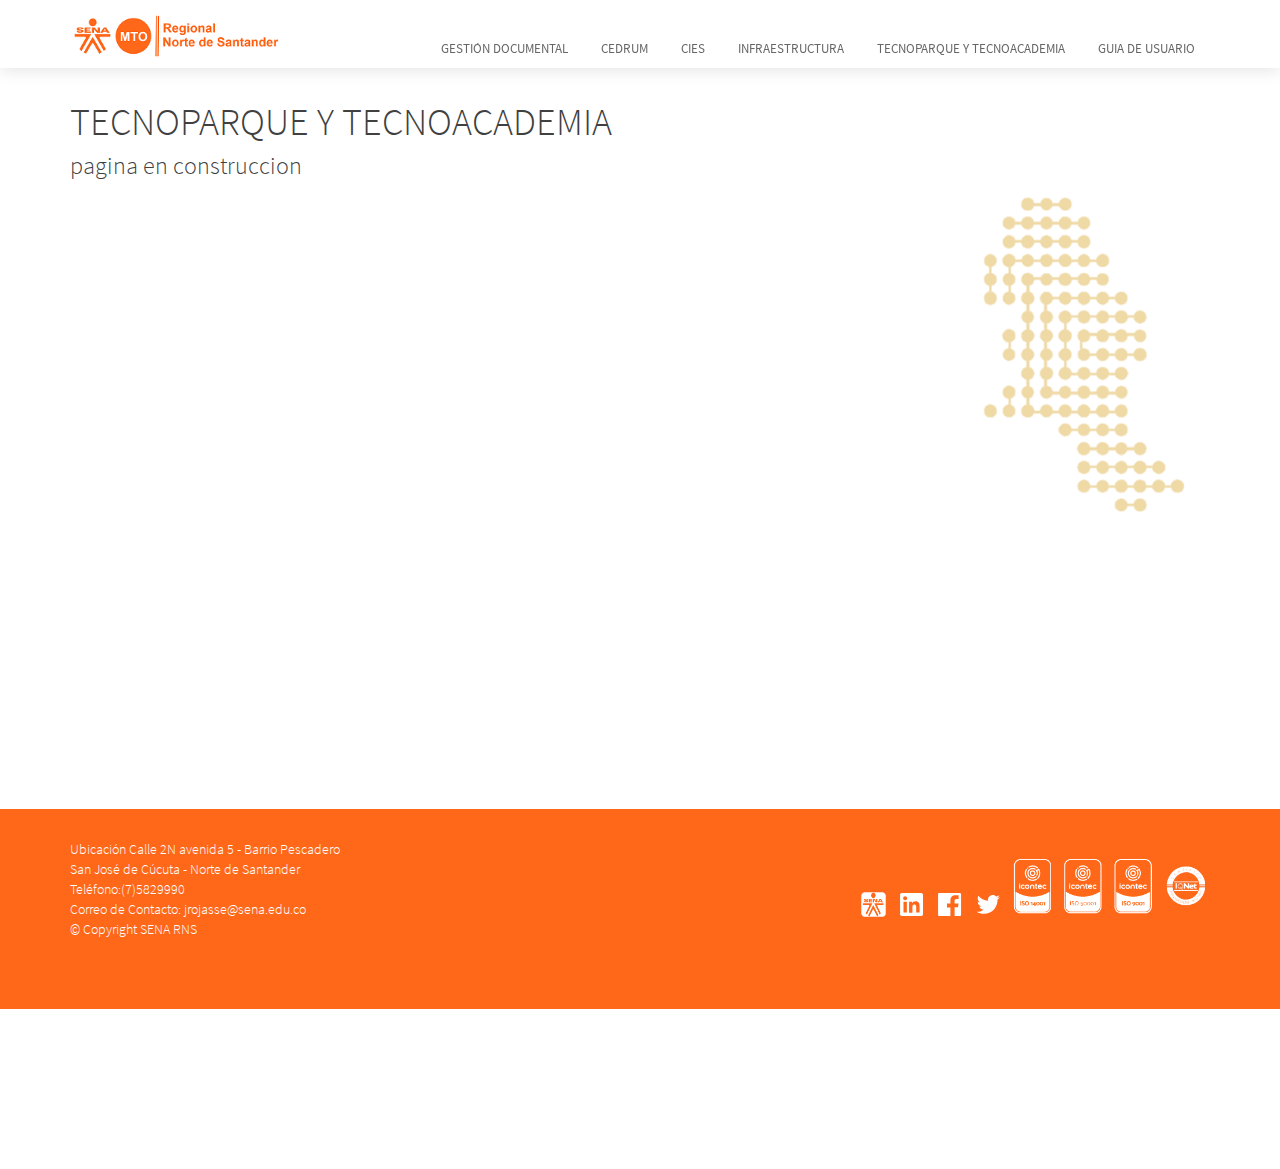
<file: tyt.html>
<!DOCTYPE html>

<html>

<head>

<meta charset="utf-8" />
<meta name="generator" content="pandoc" />
<meta http-equiv="X-UA-Compatible" content="IE=EDGE" />




<title>TECNOPARQUE Y TECNOACADEMIA</title>

<script src="site_libs/jquery-1.11.3/jquery.min.js"></script>
<meta name="viewport" content="width=device-width, initial-scale=1" />
<link href="site_libs/bootstrap-3.3.5/css/cosmo.min.css" rel="stylesheet" />
<script src="site_libs/bootstrap-3.3.5/js/bootstrap.min.js"></script>
<script src="site_libs/bootstrap-3.3.5/shim/html5shiv.min.js"></script>
<script src="site_libs/bootstrap-3.3.5/shim/respond.min.js"></script>
<script src="site_libs/navigation-1.1/tabsets.js"></script>
<link href="site_libs/highlightjs-9.12.0/textmate.css" rel="stylesheet" />
<script src="site_libs/highlightjs-9.12.0/highlight.js"></script>

<meta name="description" content="Este sitio está construido con el objetivo brindar una herramienta para planear, programar y controlar el plan de mantenimiento de la maquinaria, equipos y herramientas del SENA regional Norte de Santander." />

<link rel="icon" type="image/png" href="images/favicon.png" />

<script type="text/javascript" src="js/redirect.js"></script>
<script type="text/javascript" src="js/rmarkdown.js"></script>
<script type="text/javascript" src="js/ga.js"></script>

<style type="text/css">code{white-space: pre;}</style>
<style type="text/css">
  pre:not([class]) {
    background-color: white;
  }
</style>
<script type="text/javascript">
if (window.hljs) {
  hljs.configure({languages: []});
  hljs.initHighlightingOnLoad();
  if (document.readyState && document.readyState === "complete") {
    window.setTimeout(function() { hljs.initHighlighting(); }, 0);
  }
}
</script>



<style type="text/css">
h1 {
  font-size: 34px;
}
h1.title {
  font-size: 38px;
}
h2 {
  font-size: 30px;
}
h3 {
  font-size: 24px;
}
h4 {
  font-size: 18px;
}
h5 {
  font-size: 16px;
}
h6 {
  font-size: 12px;
}
.table th:not([align]) {
  text-align: left;
}
</style>

<link rel="stylesheet" href="css\rmarkdown.css" type="text/css" />



<style type = "text/css">
.main-container {
  max-width: 940px;
  margin-left: auto;
  margin-right: auto;
}
code {
  color: inherit;
  background-color: rgba(0, 0, 0, 0.04);
}
img {
  max-width:100%;
}
.tabbed-pane {
  padding-top: 12px;
}
.html-widget {
  margin-bottom: 20px;
}
button.code-folding-btn:focus {
  outline: none;
}
summary {
  display: list-item;
}
</style>



<!-- tabsets -->

<style type="text/css">
.tabset-dropdown > .nav-tabs {
  display: inline-table;
  max-height: 500px;
  min-height: 44px;
  overflow-y: auto;
  background: white;
  border: 1px solid #ddd;
  border-radius: 4px;
}

.tabset-dropdown > .nav-tabs > li.active:before {
  content: "";
  font-family: 'Glyphicons Halflings';
  display: inline-block;
  padding: 10px;
  border-right: 1px solid #ddd;
}

.tabset-dropdown > .nav-tabs.nav-tabs-open > li.active:before {
  content: "&#xe258;";
  border: none;
}

.tabset-dropdown > .nav-tabs.nav-tabs-open:before {
  content: "";
  font-family: 'Glyphicons Halflings';
  display: inline-block;
  padding: 10px;
  border-right: 1px solid #ddd;
}

.tabset-dropdown > .nav-tabs > li.active {
  display: block;
}

.tabset-dropdown > .nav-tabs > li > a,
.tabset-dropdown > .nav-tabs > li > a:focus,
.tabset-dropdown > .nav-tabs > li > a:hover {
  border: none;
  display: inline-block;
  border-radius: 4px;
  background-color: transparent;
}

.tabset-dropdown > .nav-tabs.nav-tabs-open > li {
  display: block;
  float: none;
}

.tabset-dropdown > .nav-tabs > li {
  display: none;
}
</style>

<!-- code folding -->




</head>

<body>


<div class="container-fluid main-container">




<div id="rStudioHeader" class="alwaysShrunk">
  <div class="innards bandContent">
    <div>
    <div class="rStudio"><span class="light"></span> <a href="index.html"><div class="logo"></div></a></div>
    </div>

    <div id="menu">
      <div id="menuToggler"></div>
      <div id="menuItems">
        <a class="menuItem" href="cedrum.html">GESTIÓN DOCUMENTAL</a>
        <a class="menuItem" href="cies.html">CEDRUM</a>
        <a class="menuItem" href="cies.html">CIES</a>
        <a class="menuItem" href="infraesctructura.html">INFRAESTRUCTURA</a>
        <a class="menuItem" href="tyt.html">TECNOPARQUE Y TECNOACADEMIA</a>
        <a class="menuItem" href="guia.html">GUIA DE USUARIO</a>
      </div>
    </div>
  </div>
</div>

<style type="text/css">
#TOC {
  margin-left: 35px;
  margin-top: 90px;
}
</style>

<script type="text/javascript">
$(".main-container").removeClass("main-container").removeClass("container-fluid").addClass("footerPushDown");
</script>


<div id="pageContent" class="standardPadding">
  <div class="articleBandContent">

<div class="fluid-row" id="header">



<h1 class="title toc-ignore">TECNOPARQUE Y TECNOACADEMIA</h1>

</div>


<div id="pagina-en-construccion" class="section level3">
<h3>pagina en construccion</h3>
<p><img class="imageFour" src="images/band4.png"/></p>
</div>

  </div> <!-- articleBandContent -->
</div> <!-- pageContent -->

<div id="rStudioFooter" class="band full">
<div class="bandContent">

<div class="blurb">
        <div class="tagline">Ubicación Calle 2N avenida 5 - Barrio Pescadero</div>
		<div class="tagline">San José de Cúcuta - Norte de Santander</div>
		<div class="tagline">Teléfono:(7)5829990</div>
		<div class="tagline">Correo de Contacto: jrojasse@sena.edu.co</div>
		<div class="tagline">© Copyright SENA RNS</div>
		             
	  </div>
   
  <div id="logos">
    <a href="http://www.sena.edu.co/es-co/Paginas/default.aspx" class="footerLogo sena"></a>
    <a href="https://www.linkedin.com/school/servicio-nacional-de-aprendizaje-sena-/?originalSubdomain=co" class="footerLogo linkedIn"></a>
    <a href="https://www.facebook.com/SENANortedeSantander/" class="footerLogo facebook"></a>
	<a href="https://twitter.com/SENAComunica" class="footerLogo twitter"></a>
	<a href="http://www.sena.edu.co/es-co/Paginas/default.aspx" class="footerLogo1 cerificacion"></a>
  </div>
  
 
</div>
</div>

<!-- bizible -->
<script type="text/javascript" src="//cdn.bizible.com/scripts/bizible.js" async=""></script>

<!-- disqus -->
<div id="disqus_thread" class="standardPadding"></div>
<script type="text/javascript" src="js/disqus.js"></script>
<noscript>Please enable JavaScript to view the <a href="http://disqus.com/?ref_noscript">comments powered by Disqus.</a></noscript>

<script type="text/javascript" src="js/external-links.js"></script>



</div>

<script>

// add bootstrap table styles to pandoc tables
function bootstrapStylePandocTables() {
  $('tr.header').parent('thead').parent('table').addClass('table table-condensed');
}
$(document).ready(function () {
  bootstrapStylePandocTables();
});


</script>

<!-- tabsets -->

<script>
$(document).ready(function () {
  window.buildTabsets("TOC");
});

$(document).ready(function () {
  $('.tabset-dropdown > .nav-tabs > li').click(function () {
    $(this).parent().toggleClass('nav-tabs-open')
  });
});
</script>

<!-- code folding -->



</body>
</html>
</file>
<file: site_libs/highlightjs-9.12.0/textmate.css>
.hljs-literal {
  color: rgb(88, 72, 246);
}

.hljs-number {
  color: rgb(0, 0, 205);
}

.hljs-comment {
  color: rgb(76, 136, 107);
}

.hljs-keyword {
  color: rgb(0, 0, 255);
}

.hljs-string {
  color: rgb(3, 106, 7);
}
</file>
<file: site_libs/bootstrap-3.3.5/css/cosmo.min.css>
@font-face {
  font-family: 'Source Sans Pro';
  font-style: normal;
  font-weight: 300;
  src: url(fonts/SourceSansProLight.ttf) format('truetype');
}
@font-face {
  font-family: 'Source Sans Pro';
  font-style: normal;
  font-weight: 400;
  src: url(fonts/SourceSansPro.ttf) format('truetype');
}
@font-face {
  font-family: 'Source Sans Pro';
  font-style: normal;
  font-weight: 700;
  src: url(fonts/SourceSansProBold.ttf) format('truetype');
}

/*!
 * bootswatch v3.3.6
 * Homepage: http://bootswatch.com
 * Copyright 2012-2015 Thomas Park
 * Licensed under MIT
 * Based on Bootstrap
*//*!
 * Bootstrap v3.3.6 (http://getbootstrap.com)
 * Copyright 2011-2015 Twitter, Inc.
 * Licensed under MIT (https://github.com/twbs/bootstrap/blob/master/LICENSE)
 *//*! normalize.css v3.0.3 | MIT License | github.com/necolas/normalize.css */html{font-family:sans-serif;-ms-text-size-adjust:100%;-webkit-text-size-adjust:100%}body{margin:0}article,aside,details,figcaption,figure,footer,header,hgroup,main,menu,nav,section,summary{display:block}audio,canvas,progress,video{display:inline-block;vertical-align:baseline}audio:not([controls]){display:none;height:0}[hidden],template{display:none}a{background-color:transparent}a:active,a:hover{outline:0}abbr[title]{border-bottom:1px dotted}b,strong{font-weight:bold}dfn{font-style:italic}h1{font-size:2em;margin:0.67em 0}mark{background:#ff0;color:#000}small{font-size:80%}sub,sup{font-size:75%;line-height:0;position:relative;vertical-align:baseline}sup{top:-0.5em}sub{bottom:-0.25em}img{border:0}svg:not(:root){overflow:hidden}figure{margin:1em 40px}hr{-webkit-box-sizing:content-box;-moz-box-sizing:content-box;box-sizing:content-box;height:0}pre{overflow:auto}code,kbd,pre,samp{font-family:monospace, monospace;font-size:1em}button,input,optgroup,select,textarea{color:inherit;font:inherit;margin:0}button{overflow:visible}button,select{text-transform:none}button,html input[type="button"],input[type="reset"],input[type="submit"]{-webkit-appearance:button;cursor:pointer}button[disabled],html input[disabled]{cursor:default}button::-moz-focus-inner,input::-moz-focus-inner{border:0;padding:0}input{line-height:normal}input[type="checkbox"],input[type="radio"]{-webkit-box-sizing:border-box;-moz-box-sizing:border-box;box-sizing:border-box;padding:0}input[type="number"]::-webkit-inner-spin-button,input[type="number"]::-webkit-outer-spin-button{height:auto}input[type="search"]{-webkit-appearance:textfield;-webkit-box-sizing:content-box;-moz-box-sizing:content-box;box-sizing:content-box}input[type="search"]::-webkit-search-cancel-button,input[type="search"]::-webkit-search-decoration{-webkit-appearance:none}fieldset{border:1px solid #c0c0c0;margin:0 2px;padding:0.35em 0.625em 0.75em}legend{border:0;padding:0}textarea{overflow:auto}optgroup{font-weight:bold}table{border-collapse:collapse;border-spacing:0}td,th{padding:0}/*! Source: https://github.com/h5bp/html5-boilerplate/blob/master/src/css/main.css */@media print{*,*:before,*:after{background:transparent !important;color:#000 !important;-webkit-box-shadow:none !important;box-shadow:none !important;text-shadow:none !important}a,a:visited{text-decoration:underline}a[href]:after{content:" (" attr(href) ")"}abbr[title]:after{content:" (" attr(title) ")"}a[href^="#"]:after,a[href^="javascript:"]:after{content:""}pre,blockquote{border:1px solid #999;page-break-inside:avoid}thead{display:table-header-group}tr,img{page-break-inside:avoid}img{max-width:100% !important}p,h2,h3{orphans:3;widows:3}h2,h3{page-break-after:avoid}.navbar{display:none}.btn>.caret,.dropup>.btn>.caret{border-top-color:#000 !important}.label{border:1px solid #000}.table{border-collapse:collapse !important}.table td,.table th{background-color:#fff !important}.table-bordered th,.table-bordered td{border:1px solid #ddd !important}}@font-face{font-family:'Glyphicons Halflings';src:url('../fonts/glyphicons-halflings-regular.eot');src:url('../fonts/glyphicons-halflings-regular.eot?#iefix') format('embedded-opentype'),url('../fonts/glyphicons-halflings-regular.woff') format('woff'),url('../fonts/glyphicons-halflings-regular.ttf') format('truetype'),url('../fonts/glyphicons-halflings-regular.svg#glyphicons_halflingsregular') format('svg')}.glyphicon{position:relative;top:1px;display:inline-block;font-family:'Glyphicons Halflings';font-style:normal;font-weight:normal;line-height:1;-webkit-font-smoothing:antialiased;-moz-osx-font-smoothing:grayscale}.glyphicon-asterisk:before{content:"\002a"}.glyphicon-plus:before{content:"\002b"}.glyphicon-euro:before,.glyphicon-eur:before{content:"\20ac"}.glyphicon-minus:before{content:"\2212"}.glyphicon-cloud:before{content:"\2601"}.glyphicon-envelope:before{content:"\2709"}.glyphicon-pencil:before{content:"\270f"}.glyphicon-glass:before{content:"\e001"}.glyphicon-music:before{content:"\e002"}.glyphicon-search:before{content:"\e003"}.glyphicon-heart:before{content:"\e005"}.glyphicon-star:before{content:"\e006"}.glyphicon-star-empty:before{content:"\e007"}.glyphicon-user:before{content:"\e008"}.glyphicon-film:before{content:"\e009"}.glyphicon-th-large:before{content:"\e010"}.glyphicon-th:before{content:"\e011"}.glyphicon-th-list:before{content:"\e012"}.glyphicon-ok:before{content:"\e013"}.glyphicon-remove:before{content:"\e014"}.glyphicon-zoom-in:before{content:"\e015"}.glyphicon-zoom-out:before{content:"\e016"}.glyphicon-off:before{content:"\e017"}.glyphicon-signal:before{content:"\e018"}.glyphicon-cog:before{content:"\e019"}.glyphicon-trash:before{content:"\e020"}.glyphicon-home:before{content:"\e021"}.glyphicon-file:before{content:"\e022"}.glyphicon-time:before{content:"\e023"}.glyphicon-road:before{content:"\e024"}.glyphicon-download-alt:before{content:"\e025"}.glyphicon-download:before{content:"\e026"}.glyphicon-upload:before{content:"\e027"}.glyphicon-inbox:before{content:"\e028"}.glyphicon-play-circle:before{content:"\e029"}.glyphicon-repeat:before{content:"\e030"}.glyphicon-refresh:before{content:"\e031"}.glyphicon-list-alt:before{content:"\e032"}.glyphicon-lock:before{content:"\e033"}.glyphicon-flag:before{content:"\e034"}.glyphicon-headphones:before{content:"\e035"}.glyphicon-volume-off:before{content:"\e036"}.glyphicon-volume-down:before{content:"\e037"}.glyphicon-volume-up:before{content:"\e038"}.glyphicon-qrcode:before{content:"\e039"}.glyphicon-barcode:before{content:"\e040"}.glyphicon-tag:before{content:"\e041"}.glyphicon-tags:before{content:"\e042"}.glyphicon-book:before{content:"\e043"}.glyphicon-bookmark:before{content:"\e044"}.glyphicon-print:before{content:"\e045"}.glyphicon-camera:before{content:"\e046"}.glyphicon-font:before{content:"\e047"}.glyphicon-bold:before{content:"\e048"}.glyphicon-italic:before{content:"\e049"}.glyphicon-text-height:before{content:"\e050"}.glyphicon-text-width:before{content:"\e051"}.glyphicon-align-left:before{content:"\e052"}.glyphicon-align-center:before{content:"\e053"}.glyphicon-align-right:before{content:"\e054"}.glyphicon-align-justify:before{content:"\e055"}.glyphicon-list:before{content:"\e056"}.glyphicon-indent-left:before{content:"\e057"}.glyphicon-indent-right:before{content:"\e058"}.glyphicon-facetime-video:before{content:"\e059"}.glyphicon-picture:before{content:"\e060"}.glyphicon-map-marker:before{content:"\e062"}.glyphicon-adjust:before{content:"\e063"}.glyphicon-tint:before{content:"\e064"}.glyphicon-edit:before{content:"\e065"}.glyphicon-share:before{content:"\e066"}.glyphicon-check:before{content:"\e067"}.glyphicon-move:before{content:"\e068"}.glyphicon-step-backward:before{content:"\e069"}.glyphicon-fast-backward:before{content:"\e070"}.glyphicon-backward:before{content:"\e071"}.glyphicon-play:before{content:"\e072"}.glyphicon-pause:before{content:"\e073"}.glyphicon-stop:before{content:"\e074"}.glyphicon-forward:before{content:"\e075"}.glyphicon-fast-forward:before{content:"\e076"}.glyphicon-step-forward:before{content:"\e077"}.glyphicon-eject:before{content:"\e078"}.glyphicon-chevron-left:before{content:"\e079"}.glyphicon-chevron-right:before{content:"\e080"}.glyphicon-plus-sign:before{content:"\e081"}.glyphicon-minus-sign:before{content:"\e082"}.glyphicon-remove-sign:before{content:"\e083"}.glyphicon-ok-sign:before{content:"\e084"}.glyphicon-question-sign:before{content:"\e085"}.glyphicon-info-sign:before{content:"\e086"}.glyphicon-screenshot:before{content:"\e087"}.glyphicon-remove-circle:before{content:"\e088"}.glyphicon-ok-circle:before{content:"\e089"}.glyphicon-ban-circle:before{content:"\e090"}.glyphicon-arrow-left:before{content:"\e091"}.glyphicon-arrow-right:before{content:"\e092"}.glyphicon-arrow-up:before{content:"\e093"}.glyphicon-arrow-down:before{content:"\e094"}.glyphicon-share-alt:before{content:"\e095"}.glyphicon-resize-full:before{content:"\e096"}.glyphicon-resize-small:before{content:"\e097"}.glyphicon-exclamation-sign:before{content:"\e101"}.glyphicon-gift:before{content:"\e102"}.glyphicon-leaf:before{content:"\e103"}.glyphicon-fire:before{content:"\e104"}.glyphicon-eye-open:before{content:"\e105"}.glyphicon-eye-close:before{content:"\e106"}.glyphicon-warning-sign:before{content:"\e107"}.glyphicon-plane:before{content:"\e108"}.glyphicon-calendar:before{content:"\e109"}.glyphicon-random:before{content:"\e110"}.glyphicon-comment:before{content:"\e111"}.glyphicon-magnet:before{content:"\e112"}.glyphicon-chevron-up:before{content:"\e113"}.glyphicon-chevron-down:before{content:"\e114"}.glyphicon-retweet:before{content:"\e115"}.glyphicon-shopping-cart:before{content:"\e116"}.glyphicon-folder-close:before{content:"\e117"}.glyphicon-folder-open:before{content:"\e118"}.glyphicon-resize-vertical:before{content:"\e119"}.glyphicon-resize-horizontal:before{content:"\e120"}.glyphicon-hdd:before{content:"\e121"}.glyphicon-bullhorn:before{content:"\e122"}.glyphicon-bell:before{content:"\e123"}.glyphicon-certificate:before{content:"\e124"}.glyphicon-thumbs-up:before{content:"\e125"}.glyphicon-thumbs-down:before{content:"\e126"}.glyphicon-hand-right:before{content:"\e127"}.glyphicon-hand-left:before{content:"\e128"}.glyphicon-hand-up:before{content:"\e129"}.glyphicon-hand-down:before{content:"\e130"}.glyphicon-circle-arrow-right:before{content:"\e131"}.glyphicon-circle-arrow-left:before{content:"\e132"}.glyphicon-circle-arrow-up:before{content:"\e133"}.glyphicon-circle-arrow-down:before{content:"\e134"}.glyphicon-globe:before{content:"\e135"}.glyphicon-wrench:before{content:"\e136"}.glyphicon-tasks:before{content:"\e137"}.glyphicon-filter:before{content:"\e138"}.glyphicon-briefcase:before{content:"\e139"}.glyphicon-fullscreen:before{content:"\e140"}.glyphicon-dashboard:before{content:"\e141"}.glyphicon-paperclip:before{content:"\e142"}.glyphicon-heart-empty:before{content:"\e143"}.glyphicon-link:before{content:"\e144"}.glyphicon-phone:before{content:"\e145"}.glyphicon-pushpin:before{content:"\e146"}.glyphicon-usd:before{content:"\e148"}.glyphicon-gbp:before{content:"\e149"}.glyphicon-sort:before{content:"\e150"}.glyphicon-sort-by-alphabet:before{content:"\e151"}.glyphicon-sort-by-alphabet-alt:before{content:"\e152"}.glyphicon-sort-by-order:before{content:"\e153"}.glyphicon-sort-by-order-alt:before{content:"\e154"}.glyphicon-sort-by-attributes:before{content:"\e155"}.glyphicon-sort-by-attributes-alt:before{content:"\e156"}.glyphicon-unchecked:before{content:"\e157"}.glyphicon-expand:before{content:"\e158"}.glyphicon-collapse-down:before{content:"\e159"}.glyphicon-collapse-up:before{content:"\e160"}.glyphicon-log-in:before{content:"\e161"}.glyphicon-flash:before{content:"\e162"}.glyphicon-log-out:before{content:"\e163"}.glyphicon-new-window:before{content:"\e164"}.glyphicon-record:before{content:"\e165"}.glyphicon-save:before{content:"\e166"}.glyphicon-open:before{content:"\e167"}.glyphicon-saved:before{content:"\e168"}.glyphicon-import:before{content:"\e169"}.glyphicon-export:before{content:"\e170"}.glyphicon-send:before{content:"\e171"}.glyphicon-floppy-disk:before{content:"\e172"}.glyphicon-floppy-saved:before{content:"\e173"}.glyphicon-floppy-remove:before{content:"\e174"}.glyphicon-floppy-save:before{content:"\e175"}.glyphicon-floppy-open:before{content:"\e176"}.glyphicon-credit-card:before{content:"\e177"}.glyphicon-transfer:before{content:"\e178"}.glyphicon-cutlery:before{content:"\e179"}.glyphicon-header:before{content:"\e180"}.glyphicon-compressed:before{content:"\e181"}.glyphicon-earphone:before{content:"\e182"}.glyphicon-phone-alt:before{content:"\e183"}.glyphicon-tower:before{content:"\e184"}.glyphicon-stats:before{content:"\e185"}.glyphicon-sd-video:before{content:"\e186"}.glyphicon-hd-video:before{content:"\e187"}.glyphicon-subtitles:before{content:"\e188"}.glyphicon-sound-stereo:before{content:"\e189"}.glyphicon-sound-dolby:before{content:"\e190"}.glyphicon-sound-5-1:before{content:"\e191"}.glyphicon-sound-6-1:before{content:"\e192"}.glyphicon-sound-7-1:before{content:"\e193"}.glyphicon-copyright-mark:before{content:"\e194"}.glyphicon-registration-mark:before{content:"\e195"}.glyphicon-cloud-download:before{content:"\e197"}.glyphicon-cloud-upload:before{content:"\e198"}.glyphicon-tree-conifer:before{content:"\e199"}.glyphicon-tree-deciduous:before{content:"\e200"}.glyphicon-cd:before{content:"\e201"}.glyphicon-save-file:before{content:"\e202"}.glyphicon-open-file:before{content:"\e203"}.glyphicon-level-up:before{content:"\e204"}.glyphicon-copy:before{content:"\e205"}.glyphicon-paste:before{content:"\e206"}.glyphicon-alert:before{content:"\e209"}.glyphicon-equalizer:before{content:"\e210"}.glyphicon-king:before{content:"\e211"}.glyphicon-queen:before{content:"\e212"}.glyphicon-pawn:before{content:"\e213"}.glyphicon-bishop:before{content:"\e214"}.glyphicon-knight:before{content:"\e215"}.glyphicon-baby-formula:before{content:"\e216"}.glyphicon-tent:before{content:"\26fa"}.glyphicon-blackboard:before{content:"\e218"}.glyphicon-bed:before{content:"\e219"}.glyphicon-apple:before{content:"\f8ff"}.glyphicon-erase:before{content:"\e221"}.glyphicon-hourglass:before{content:"\231b"}.glyphicon-lamp:before{content:"\e223"}.glyphicon-duplicate:before{content:"\e224"}.glyphicon-piggy-bank:before{content:"\e225"}.glyphicon-scissors:before{content:"\e226"}.glyphicon-bitcoin:before{content:"\e227"}.glyphicon-btc:before{content:"\e227"}.glyphicon-xbt:before{content:"\e227"}.glyphicon-yen:before{content:"\00a5"}.glyphicon-jpy:before{content:"\00a5"}.glyphicon-ruble:before{content:"\20bd"}.glyphicon-rub:before{content:"\20bd"}.glyphicon-scale:before{content:"\e230"}.glyphicon-ice-lolly:before{content:"\e231"}.glyphicon-ice-lolly-tasted:before{content:"\e232"}.glyphicon-education:before{content:"\e233"}.glyphicon-option-horizontal:before{content:"\e234"}.glyphicon-option-vertical:before{content:"\e235"}.glyphicon-menu-hamburger:before{content:"\e236"}.glyphicon-modal-window:before{content:"\e237"}.glyphicon-oil:before{content:"\e238"}.glyphicon-grain:before{content:"\e239"}.glyphicon-sunglasses:before{content:"\e240"}.glyphicon-text-size:before{content:"\e241"}.glyphicon-text-color:before{content:"\e242"}.glyphicon-text-background:before{content:"\e243"}.glyphicon-object-align-top:before{content:"\e244"}.glyphicon-object-align-bottom:before{content:"\e245"}.glyphicon-object-align-horizontal:before{content:"\e246"}.glyphicon-object-align-left:before{content:"\e247"}.glyphicon-object-align-vertical:before{content:"\e248"}.glyphicon-object-align-right:before{content:"\e249"}.glyphicon-triangle-right:before{content:"\e250"}.glyphicon-triangle-left:before{content:"\e251"}.glyphicon-triangle-bottom:before{content:"\e252"}.glyphicon-triangle-top:before{content:"\e253"}.glyphicon-console:before{content:"\e254"}.glyphicon-superscript:before{content:"\e255"}.glyphicon-subscript:before{content:"\e256"}.glyphicon-menu-left:before{content:"\e257"}.glyphicon-menu-right:before{content:"\e258"}.glyphicon-menu-down:before{content:"\e259"}.glyphicon-menu-up:before{content:"\e260"}*{-webkit-box-sizing:border-box;-moz-box-sizing:border-box;box-sizing:border-box}*:before,*:after{-webkit-box-sizing:border-box;-moz-box-sizing:border-box;box-sizing:border-box}html{font-size:10px;-webkit-tap-highlight-color:rgba(0,0,0,0)}body{font-family:"Source Sans Pro",Calibri,Candara,Arial,sans-serif;font-size:15px;line-height:1.42857143;color:#333333;background-color:#ffffff}input,button,select,textarea{font-family:inherit;font-size:inherit;line-height:inherit}a{color:#2780e3;text-decoration:none}a:hover,a:focus{color:#165ba8;text-decoration:underline}a:focus{outline:thin dotted;outline:5px auto -webkit-focus-ring-color;outline-offset:-2px}figure{margin:0}img{vertical-align:middle}.img-responsive,.thumbnail>img,.thumbnail a>img,.carousel-inner>.item>img,.carousel-inner>.item>a>img{display:block;max-width:100%;height:auto}.img-rounded{border-radius:0}.img-thumbnail{padding:4px;line-height:1.42857143;background-color:#ffffff;border:1px solid #dddddd;border-radius:0;-webkit-transition:all .2s ease-in-out;-o-transition:all .2s ease-in-out;transition:all .2s ease-in-out;display:inline-block;max-width:100%;height:auto}.img-circle{border-radius:50%}hr{margin-top:21px;margin-bottom:21px;border:0;border-top:1px solid #e6e6e6}.sr-only{position:absolute;width:1px;height:1px;margin:-1px;padding:0;overflow:hidden;clip:rect(0, 0, 0, 0);border:0}.sr-only-focusable:active,.sr-only-focusable:focus{position:static;width:auto;height:auto;margin:0;overflow:visible;clip:auto}[role="button"]{cursor:pointer}h1,h2,h3,h4,h5,h6,.h1,.h2,.h3,.h4,.h5,.h6{font-family:"Source Sans Pro",Calibri,Candara,Arial,sans-serif;font-weight:300;line-height:1.1;color:inherit}h1 small,h2 small,h3 small,h4 small,h5 small,h6 small,.h1 small,.h2 small,.h3 small,.h4 small,.h5 small,.h6 small,h1 .small,h2 .small,h3 .small,h4 .small,h5 .small,h6 .small,.h1 .small,.h2 .small,.h3 .small,.h4 .small,.h5 .small,.h6 .small{font-weight:normal;line-height:1;color:#999999}h1,.h1,h2,.h2,h3,.h3{margin-top:21px;margin-bottom:10.5px}h1 small,.h1 small,h2 small,.h2 small,h3 small,.h3 small,h1 .small,.h1 .small,h2 .small,.h2 .small,h3 .small,.h3 .small{font-size:65%}h4,.h4,h5,.h5,h6,.h6{margin-top:10.5px;margin-bottom:10.5px}h4 small,.h4 small,h5 small,.h5 small,h6 small,.h6 small,h4 .small,.h4 .small,h5 .small,.h5 .small,h6 .small,.h6 .small{font-size:75%}h1,.h1{font-size:39px}h2,.h2{font-size:32px}h3,.h3{font-size:26px}h4,.h4{font-size:19px}h5,.h5{font-size:15px}h6,.h6{font-size:13px}p{margin:0 0 10.5px}.lead{margin-bottom:21px;font-size:17px;font-weight:300;line-height:1.4}@media (min-width:768px){.lead{font-size:22.5px}}small,.small{font-size:86%}mark,.mark{background-color:#ff7518;padding:.2em}.text-left{text-align:left}.text-right{text-align:right}.text-center{text-align:center}.text-justify{text-align:justify}.text-nowrap{white-space:nowrap}.text-lowercase{text-transform:lowercase}.text-uppercase{text-transform:uppercase}.text-capitalize{text-transform:capitalize}.text-muted{color:#999999}.text-primary{color:#2780e3}a.text-primary:hover,a.text-primary:focus{color:#1967be}.text-success{color:#ffffff}a.text-success:hover,a.text-success:focus{color:#e6e6e6}.text-info{color:#ffffff}a.text-info:hover,a.text-info:focus{color:#e6e6e6}.text-warning{color:#ffffff}a.text-warning:hover,a.text-warning:focus{color:#e6e6e6}.text-danger{color:#ffffff}a.text-danger:hover,a.text-danger:focus{color:#e6e6e6}.bg-primary{color:#fff;background-color:#2780e3}a.bg-primary:hover,a.bg-primary:focus{background-color:#1967be}.bg-success{background-color:#3fb618}a.bg-success:hover,a.bg-success:focus{background-color:#2f8912}.bg-info{background-color:#9954bb}a.bg-info:hover,a.bg-info:focus{background-color:#7e3f9d}.bg-warning{background-color:#ff7518}a.bg-warning:hover,a.bg-warning:focus{background-color:#e45c00}.bg-danger{background-color:#ff0039}a.bg-danger:hover,a.bg-danger:focus{background-color:#cc002e}.page-header{padding-bottom:9.5px;margin:42px 0 21px;border-bottom:1px solid #e6e6e6}ul,ol{margin-top:0;margin-bottom:10.5px}ul ul,ol ul,ul ol,ol ol{margin-bottom:0}.list-unstyled{padding-left:0;list-style:none}.list-inline{padding-left:0;list-style:none;margin-left:-5px}.list-inline>li{display:inline-block;padding-left:5px;padding-right:5px}dl{margin-top:0;margin-bottom:21px}dt,dd{line-height:1.42857143}dt{font-weight:bold}dd{margin-left:0}@media (min-width:768px){.dl-horizontal dt{float:left;width:160px;clear:left;text-align:right;overflow:hidden;text-overflow:ellipsis;white-space:nowrap}.dl-horizontal dd{margin-left:180px}}abbr[title],abbr[data-original-title]{cursor:help;border-bottom:1px dotted #999999}.initialism{font-size:90%;text-transform:uppercase}blockquote{padding:10.5px 21px;margin:0 0 21px;font-size:18.75px;border-left:5px solid #e6e6e6}blockquote p:last-child,blockquote ul:last-child,blockquote ol:last-child{margin-bottom:0}blockquote footer,blockquote small,blockquote .small{display:block;font-size:80%;line-height:1.42857143;color:#999999}blockquote footer:before,blockquote small:before,blockquote .small:before{content:'\2014 \00A0'}.blockquote-reverse,blockquote.pull-right{padding-right:15px;padding-left:0;border-right:5px solid #e6e6e6;border-left:0;text-align:right}.blockquote-reverse footer:before,blockquote.pull-right footer:before,.blockquote-reverse small:before,blockquote.pull-right small:before,.blockquote-reverse .small:before,blockquote.pull-right .small:before{content:''}.blockquote-reverse footer:after,blockquote.pull-right footer:after,.blockquote-reverse small:after,blockquote.pull-right small:after,.blockquote-reverse .small:after,blockquote.pull-right .small:after{content:'\00A0 \2014'}address{margin-bottom:21px;font-style:normal;line-height:1.42857143}code,kbd,pre,samp{font-family:monospace}code{padding:2px 4px;font-size:90%;color:#c7254e;background-color:#f9f2f4;border-radius:0}kbd{padding:2px 4px;font-size:90%;color:#ffffff;background-color:#333333;border-radius:0;-webkit-box-shadow:inset 0 -1px 0 rgba(0,0,0,0.25);box-shadow:inset 0 -1px 0 rgba(0,0,0,0.25)}kbd kbd{padding:0;font-size:100%;font-weight:bold;-webkit-box-shadow:none;box-shadow:none}pre{display:block;padding:10px;margin:0 0 10.5px;font-size:14px;line-height:1.42857143;word-break:break-all;word-wrap:break-word;color:#333333;background-color:#f5f5f5;border:1px solid #cccccc;border-radius:0}pre code{padding:0;font-size:inherit;color:inherit;white-space:pre-wrap;background-color:transparent;border-radius:0}.pre-scrollable{max-height:340px;overflow-y:scroll}.container{margin-right:auto;margin-left:auto;padding-left:15px;padding-right:15px}@media (min-width:768px){.container{width:750px}}@media (min-width:992px){.container{width:970px}}@media (min-width:1200px){.container{width:1170px}}.container-fluid{margin-right:auto;margin-left:auto;padding-left:15px;padding-right:15px}.row{margin-left:-15px;margin-right:-15px}.col-xs-1,.col-sm-1,.col-md-1,.col-lg-1,.col-xs-2,.col-sm-2,.col-md-2,.col-lg-2,.col-xs-3,.col-sm-3,.col-md-3,.col-lg-3,.col-xs-4,.col-sm-4,.col-md-4,.col-lg-4,.col-xs-5,.col-sm-5,.col-md-5,.col-lg-5,.col-xs-6,.col-sm-6,.col-md-6,.col-lg-6,.col-xs-7,.col-sm-7,.col-md-7,.col-lg-7,.col-xs-8,.col-sm-8,.col-md-8,.col-lg-8,.col-xs-9,.col-sm-9,.col-md-9,.col-lg-9,.col-xs-10,.col-sm-10,.col-md-10,.col-lg-10,.col-xs-11,.col-sm-11,.col-md-11,.col-lg-11,.col-xs-12,.col-sm-12,.col-md-12,.col-lg-12{position:relative;min-height:1px;padding-left:15px;padding-right:15px}.col-xs-1,.col-xs-2,.col-xs-3,.col-xs-4,.col-xs-5,.col-xs-6,.col-xs-7,.col-xs-8,.col-xs-9,.col-xs-10,.col-xs-11,.col-xs-12{float:left}.col-xs-12{width:100%}.col-xs-11{width:91.66666667%}.col-xs-10{width:83.33333333%}.col-xs-9{width:75%}.col-xs-8{width:66.66666667%}.col-xs-7{width:58.33333333%}.col-xs-6{width:50%}.col-xs-5{width:41.66666667%}.col-xs-4{width:33.33333333%}.col-xs-3{width:25%}.col-xs-2{width:16.66666667%}.col-xs-1{width:8.33333333%}.col-xs-pull-12{right:100%}.col-xs-pull-11{right:91.66666667%}.col-xs-pull-10{right:83.33333333%}.col-xs-pull-9{right:75%}.col-xs-pull-8{right:66.66666667%}.col-xs-pull-7{right:58.33333333%}.col-xs-pull-6{right:50%}.col-xs-pull-5{right:41.66666667%}.col-xs-pull-4{right:33.33333333%}.col-xs-pull-3{right:25%}.col-xs-pull-2{right:16.66666667%}.col-xs-pull-1{right:8.33333333%}.col-xs-pull-0{right:auto}.col-xs-push-12{left:100%}.col-xs-push-11{left:91.66666667%}.col-xs-push-10{left:83.33333333%}.col-xs-push-9{left:75%}.col-xs-push-8{left:66.66666667%}.col-xs-push-7{left:58.33333333%}.col-xs-push-6{left:50%}.col-xs-push-5{left:41.66666667%}.col-xs-push-4{left:33.33333333%}.col-xs-push-3{left:25%}.col-xs-push-2{left:16.66666667%}.col-xs-push-1{left:8.33333333%}.col-xs-push-0{left:auto}.col-xs-offset-12{margin-left:100%}.col-xs-offset-11{margin-left:91.66666667%}.col-xs-offset-10{margin-left:83.33333333%}.col-xs-offset-9{margin-left:75%}.col-xs-offset-8{margin-left:66.66666667%}.col-xs-offset-7{margin-left:58.33333333%}.col-xs-offset-6{margin-left:50%}.col-xs-offset-5{margin-left:41.66666667%}.col-xs-offset-4{margin-left:33.33333333%}.col-xs-offset-3{margin-left:25%}.col-xs-offset-2{margin-left:16.66666667%}.col-xs-offset-1{margin-left:8.33333333%}.col-xs-offset-0{margin-left:0%}@media (min-width:768px){.col-sm-1,.col-sm-2,.col-sm-3,.col-sm-4,.col-sm-5,.col-sm-6,.col-sm-7,.col-sm-8,.col-sm-9,.col-sm-10,.col-sm-11,.col-sm-12{float:left}.col-sm-12{width:100%}.col-sm-11{width:91.66666667%}.col-sm-10{width:83.33333333%}.col-sm-9{width:75%}.col-sm-8{width:66.66666667%}.col-sm-7{width:58.33333333%}.col-sm-6{width:50%}.col-sm-5{width:41.66666667%}.col-sm-4{width:33.33333333%}.col-sm-3{width:25%}.col-sm-2{width:16.66666667%}.col-sm-1{width:8.33333333%}.col-sm-pull-12{right:100%}.col-sm-pull-11{right:91.66666667%}.col-sm-pull-10{right:83.33333333%}.col-sm-pull-9{right:75%}.col-sm-pull-8{right:66.66666667%}.col-sm-pull-7{right:58.33333333%}.col-sm-pull-6{right:50%}.col-sm-pull-5{right:41.66666667%}.col-sm-pull-4{right:33.33333333%}.col-sm-pull-3{right:25%}.col-sm-pull-2{right:16.66666667%}.col-sm-pull-1{right:8.33333333%}.col-sm-pull-0{right:auto}.col-sm-push-12{left:100%}.col-sm-push-11{left:91.66666667%}.col-sm-push-10{left:83.33333333%}.col-sm-push-9{left:75%}.col-sm-push-8{left:66.66666667%}.col-sm-push-7{left:58.33333333%}.col-sm-push-6{left:50%}.col-sm-push-5{left:41.66666667%}.col-sm-push-4{left:33.33333333%}.col-sm-push-3{left:25%}.col-sm-push-2{left:16.66666667%}.col-sm-push-1{left:8.33333333%}.col-sm-push-0{left:auto}.col-sm-offset-12{margin-left:100%}.col-sm-offset-11{margin-left:91.66666667%}.col-sm-offset-10{margin-left:83.33333333%}.col-sm-offset-9{margin-left:75%}.col-sm-offset-8{margin-left:66.66666667%}.col-sm-offset-7{margin-left:58.33333333%}.col-sm-offset-6{margin-left:50%}.col-sm-offset-5{margin-left:41.66666667%}.col-sm-offset-4{margin-left:33.33333333%}.col-sm-offset-3{margin-left:25%}.col-sm-offset-2{margin-left:16.66666667%}.col-sm-offset-1{margin-left:8.33333333%}.col-sm-offset-0{margin-left:0%}}@media (min-width:992px){.col-md-1,.col-md-2,.col-md-3,.col-md-4,.col-md-5,.col-md-6,.col-md-7,.col-md-8,.col-md-9,.col-md-10,.col-md-11,.col-md-12{float:left}.col-md-12{width:100%}.col-md-11{width:91.66666667%}.col-md-10{width:83.33333333%}.col-md-9{width:75%}.col-md-8{width:66.66666667%}.col-md-7{width:58.33333333%}.col-md-6{width:50%}.col-md-5{width:41.66666667%}.col-md-4{width:33.33333333%}.col-md-3{width:25%}.col-md-2{width:16.66666667%}.col-md-1{width:8.33333333%}.col-md-pull-12{right:100%}.col-md-pull-11{right:91.66666667%}.col-md-pull-10{right:83.33333333%}.col-md-pull-9{right:75%}.col-md-pull-8{right:66.66666667%}.col-md-pull-7{right:58.33333333%}.col-md-pull-6{right:50%}.col-md-pull-5{right:41.66666667%}.col-md-pull-4{right:33.33333333%}.col-md-pull-3{right:25%}.col-md-pull-2{right:16.66666667%}.col-md-pull-1{right:8.33333333%}.col-md-pull-0{right:auto}.col-md-push-12{left:100%}.col-md-push-11{left:91.66666667%}.col-md-push-10{left:83.33333333%}.col-md-push-9{left:75%}.col-md-push-8{left:66.66666667%}.col-md-push-7{left:58.33333333%}.col-md-push-6{left:50%}.col-md-push-5{left:41.66666667%}.col-md-push-4{left:33.33333333%}.col-md-push-3{left:25%}.col-md-push-2{left:16.66666667%}.col-md-push-1{left:8.33333333%}.col-md-push-0{left:auto}.col-md-offset-12{margin-left:100%}.col-md-offset-11{margin-left:91.66666667%}.col-md-offset-10{margin-left:83.33333333%}.col-md-offset-9{margin-left:75%}.col-md-offset-8{margin-left:66.66666667%}.col-md-offset-7{margin-left:58.33333333%}.col-md-offset-6{margin-left:50%}.col-md-offset-5{margin-left:41.66666667%}.col-md-offset-4{margin-left:33.33333333%}.col-md-offset-3{margin-left:25%}.col-md-offset-2{margin-left:16.66666667%}.col-md-offset-1{margin-left:8.33333333%}.col-md-offset-0{margin-left:0%}}@media (min-width:1200px){.col-lg-1,.col-lg-2,.col-lg-3,.col-lg-4,.col-lg-5,.col-lg-6,.col-lg-7,.col-lg-8,.col-lg-9,.col-lg-10,.col-lg-11,.col-lg-12{float:left}.col-lg-12{width:100%}.col-lg-11{width:91.66666667%}.col-lg-10{width:83.33333333%}.col-lg-9{width:75%}.col-lg-8{width:66.66666667%}.col-lg-7{width:58.33333333%}.col-lg-6{width:50%}.col-lg-5{width:41.66666667%}.col-lg-4{width:33.33333333%}.col-lg-3{width:25%}.col-lg-2{width:16.66666667%}.col-lg-1{width:8.33333333%}.col-lg-pull-12{right:100%}.col-lg-pull-11{right:91.66666667%}.col-lg-pull-10{right:83.33333333%}.col-lg-pull-9{right:75%}.col-lg-pull-8{right:66.66666667%}.col-lg-pull-7{right:58.33333333%}.col-lg-pull-6{right:50%}.col-lg-pull-5{right:41.66666667%}.col-lg-pull-4{right:33.33333333%}.col-lg-pull-3{right:25%}.col-lg-pull-2{right:16.66666667%}.col-lg-pull-1{right:8.33333333%}.col-lg-pull-0{right:auto}.col-lg-push-12{left:100%}.col-lg-push-11{left:91.66666667%}.col-lg-push-10{left:83.33333333%}.col-lg-push-9{left:75%}.col-lg-push-8{left:66.66666667%}.col-lg-push-7{left:58.33333333%}.col-lg-push-6{left:50%}.col-lg-push-5{left:41.66666667%}.col-lg-push-4{left:33.33333333%}.col-lg-push-3{left:25%}.col-lg-push-2{left:16.66666667%}.col-lg-push-1{left:8.33333333%}.col-lg-push-0{left:auto}.col-lg-offset-12{margin-left:100%}.col-lg-offset-11{margin-left:91.66666667%}.col-lg-offset-10{margin-left:83.33333333%}.col-lg-offset-9{margin-left:75%}.col-lg-offset-8{margin-left:66.66666667%}.col-lg-offset-7{margin-left:58.33333333%}.col-lg-offset-6{margin-left:50%}.col-lg-offset-5{margin-left:41.66666667%}.col-lg-offset-4{margin-left:33.33333333%}.col-lg-offset-3{margin-left:25%}.col-lg-offset-2{margin-left:16.66666667%}.col-lg-offset-1{margin-left:8.33333333%}.col-lg-offset-0{margin-left:0%}}table{background-color:transparent}caption{padding-top:8px;padding-bottom:8px;color:#999999;text-align:left}th{}.table{width:100%;max-width:100%;margin-bottom:21px}.table>thead>tr>th,.table>tbody>tr>th,.table>tfoot>tr>th,.table>thead>tr>td,.table>tbody>tr>td,.table>tfoot>tr>td{padding:8px;line-height:1.42857143;vertical-align:top;border-top:1px solid #dddddd}.table>thead>tr>th{vertical-align:bottom;border-bottom:2px solid #dddddd}.table>caption+thead>tr:first-child>th,.table>colgroup+thead>tr:first-child>th,.table>thead:first-child>tr:first-child>th,.table>caption+thead>tr:first-child>td,.table>colgroup+thead>tr:first-child>td,.table>thead:first-child>tr:first-child>td{border-top:0}.table>tbody+tbody{border-top:2px solid #dddddd}.table .table{background-color:#ffffff}.table-condensed>thead>tr>th,.table-condensed>tbody>tr>th,.table-condensed>tfoot>tr>th,.table-condensed>thead>tr>td,.table-condensed>tbody>tr>td,.table-condensed>tfoot>tr>td{padding:5px}.table-bordered{border:1px solid #dddddd}.table-bordered>thead>tr>th,.table-bordered>tbody>tr>th,.table-bordered>tfoot>tr>th,.table-bordered>thead>tr>td,.table-bordered>tbody>tr>td,.table-bordered>tfoot>tr>td{border:1px solid #dddddd}.table-bordered>thead>tr>th,.table-bordered>thead>tr>td{border-bottom-width:2px}.table-striped>tbody>tr:nth-of-type(odd){background-color:#f9f9f9}.table-hover>tbody>tr:hover{background-color:#f5f5f5}table col[class*="col-"]{position:static;float:none;display:table-column}table td[class*="col-"],table th[class*="col-"]{position:static;float:none;display:table-cell}.table>thead>tr>td.active,.table>tbody>tr>td.active,.table>tfoot>tr>td.active,.table>thead>tr>th.active,.table>tbody>tr>th.active,.table>tfoot>tr>th.active,.table>thead>tr.active>td,.table>tbody>tr.active>td,.table>tfoot>tr.active>td,.table>thead>tr.active>th,.table>tbody>tr.active>th,.table>tfoot>tr.active>th{background-color:#f5f5f5}.table-hover>tbody>tr>td.active:hover,.table-hover>tbody>tr>th.active:hover,.table-hover>tbody>tr.active:hover>td,.table-hover>tbody>tr:hover>.active,.table-hover>tbody>tr.active:hover>th{background-color:#e8e8e8}.table>thead>tr>td.success,.table>tbody>tr>td.success,.table>tfoot>tr>td.success,.table>thead>tr>th.success,.table>tbody>tr>th.success,.table>tfoot>tr>th.success,.table>thead>tr.success>td,.table>tbody>tr.success>td,.table>tfoot>tr.success>td,.table>thead>tr.success>th,.table>tbody>tr.success>th,.table>tfoot>tr.success>th{background-color:#3fb618}.table-hover>tbody>tr>td.success:hover,.table-hover>tbody>tr>th.success:hover,.table-hover>tbody>tr.success:hover>td,.table-hover>tbody>tr:hover>.success,.table-hover>tbody>tr.success:hover>th{background-color:#379f15}.table>thead>tr>td.info,.table>tbody>tr>td.info,.table>tfoot>tr>td.info,.table>thead>tr>th.info,.table>tbody>tr>th.info,.table>tfoot>tr>th.info,.table>thead>tr.info>td,.table>tbody>tr.info>td,.table>tfoot>tr.info>td,.table>thead>tr.info>th,.table>tbody>tr.info>th,.table>tfoot>tr.info>th{background-color:#9954bb}.table-hover>tbody>tr>td.info:hover,.table-hover>tbody>tr>th.info:hover,.table-hover>tbody>tr.info:hover>td,.table-hover>tbody>tr:hover>.info,.table-hover>tbody>tr.info:hover>th{background-color:#8d46b0}.table>thead>tr>td.warning,.table>tbody>tr>td.warning,.table>tfoot>tr>td.warning,.table>thead>tr>th.warning,.table>tbody>tr>th.warning,.table>tfoot>tr>th.warning,.table>thead>tr.warning>td,.table>tbody>tr.warning>td,.table>tfoot>tr.warning>td,.table>thead>tr.warning>th,.table>tbody>tr.warning>th,.table>tfoot>tr.warning>th{background-color:#ff7518}.table-hover>tbody>tr>td.warning:hover,.table-hover>tbody>tr>th.warning:hover,.table-hover>tbody>tr.warning:hover>td,.table-hover>tbody>tr:hover>.warning,.table-hover>tbody>tr.warning:hover>th{background-color:#fe6600}.table>thead>tr>td.danger,.table>tbody>tr>td.danger,.table>tfoot>tr>td.danger,.table>thead>tr>th.danger,.table>tbody>tr>th.danger,.table>tfoot>tr>th.danger,.table>thead>tr.danger>td,.table>tbody>tr.danger>td,.table>tfoot>tr.danger>td,.table>thead>tr.danger>th,.table>tbody>tr.danger>th,.table>tfoot>tr.danger>th{background-color:#ff0039}.table-hover>tbody>tr>td.danger:hover,.table-hover>tbody>tr>th.danger:hover,.table-hover>tbody>tr.danger:hover>td,.table-hover>tbody>tr:hover>.danger,.table-hover>tbody>tr.danger:hover>th{background-color:#e60033}.table-responsive{overflow-x:auto;min-height:0.01%}@media screen and (max-width:767px){.table-responsive{width:100%;margin-bottom:15.75px;overflow-y:hidden;-ms-overflow-style:-ms-autohiding-scrollbar;border:1px solid #dddddd}.table-responsive>.table{margin-bottom:0}.table-responsive>.table>thead>tr>th,.table-responsive>.table>tbody>tr>th,.table-responsive>.table>tfoot>tr>th,.table-responsive>.table>thead>tr>td,.table-responsive>.table>tbody>tr>td,.table-responsive>.table>tfoot>tr>td{white-space:nowrap}.table-responsive>.table-bordered{border:0}.table-responsive>.table-bordered>thead>tr>th:first-child,.table-responsive>.table-bordered>tbody>tr>th:first-child,.table-responsive>.table-bordered>tfoot>tr>th:first-child,.table-responsive>.table-bordered>thead>tr>td:first-child,.table-responsive>.table-bordered>tbody>tr>td:first-child,.table-responsive>.table-bordered>tfoot>tr>td:first-child{border-left:0}.table-responsive>.table-bordered>thead>tr>th:last-child,.table-responsive>.table-bordered>tbody>tr>th:last-child,.table-responsive>.table-bordered>tfoot>tr>th:last-child,.table-responsive>.table-bordered>thead>tr>td:last-child,.table-responsive>.table-bordered>tbody>tr>td:last-child,.table-responsive>.table-bordered>tfoot>tr>td:last-child{border-right:0}.table-responsive>.table-bordered>tbody>tr:last-child>th,.table-responsive>.table-bordered>tfoot>tr:last-child>th,.table-responsive>.table-bordered>tbody>tr:last-child>td,.table-responsive>.table-bordered>tfoot>tr:last-child>td{border-bottom:0}}fieldset{padding:0;margin:0;border:0;min-width:0}legend{display:block;width:100%;padding:0;margin-bottom:21px;font-size:22.5px;line-height:inherit;color:#333333;border:0;border-bottom:1px solid #e5e5e5}label{display:inline-block;max-width:100%;margin-bottom:5px;font-weight:bold}input[type="search"]{-webkit-box-sizing:border-box;-moz-box-sizing:border-box;box-sizing:border-box}input[type="radio"],input[type="checkbox"]{margin:4px 0 0;margin-top:1px \9;line-height:normal}input[type="file"]{display:block}input[type="range"]{display:block;width:100%}select[multiple],select[size]{height:auto}input[type="file"]:focus,input[type="radio"]:focus,input[type="checkbox"]:focus{outline:thin dotted;outline:5px auto -webkit-focus-ring-color;outline-offset:-2px}output{display:block;padding-top:11px;font-size:15px;line-height:1.42857143;color:#333333}.form-control{display:block;width:100%;height:43px;padding:10px 18px;font-size:15px;line-height:1.42857143;color:#333333;background-color:#ffffff;background-image:none;border:1px solid #cccccc;border-radius:0;-webkit-box-shadow:inset 0 1px 1px rgba(0,0,0,0.075);box-shadow:inset 0 1px 1px rgba(0,0,0,0.075);-webkit-transition:border-color ease-in-out .15s,-webkit-box-shadow ease-in-out .15s;-o-transition:border-color ease-in-out .15s,box-shadow ease-in-out .15s;transition:border-color ease-in-out .15s,box-shadow ease-in-out .15s}.form-control:focus{border-color:#66afe9;outline:0;-webkit-box-shadow:inset 0 1px 1px rgba(0,0,0,0.075),0 0 8px rgba(102,175,233,0.6);box-shadow:inset 0 1px 1px rgba(0,0,0,0.075),0 0 8px rgba(102,175,233,0.6)}.form-control::-moz-placeholder{color:#999999;opacity:1}.form-control:-ms-input-placeholder{color:#999999}.form-control::-webkit-input-placeholder{color:#999999}.form-control::-ms-expand{border:0;background-color:transparent}.form-control[disabled],.form-control[readonly],fieldset[disabled] .form-control{background-color:#e6e6e6;opacity:1}.form-control[disabled],fieldset[disabled] .form-control{cursor:not-allowed}textarea.form-control{height:auto}input[type="search"]{-webkit-appearance:none}@media screen and (-webkit-min-device-pixel-ratio:0){input[type="date"].form-control,input[type="time"].form-control,input[type="datetime-local"].form-control,input[type="month"].form-control{line-height:43px}input[type="date"].input-sm,input[type="time"].input-sm,input[type="datetime-local"].input-sm,input[type="month"].input-sm,.input-group-sm input[type="date"],.input-group-sm input[type="time"],.input-group-sm input[type="datetime-local"],.input-group-sm input[type="month"]{line-height:31px}input[type="date"].input-lg,input[type="time"].input-lg,input[type="datetime-local"].input-lg,input[type="month"].input-lg,.input-group-lg input[type="date"],.input-group-lg input[type="time"],.input-group-lg input[type="datetime-local"],.input-group-lg input[type="month"]{line-height:64px}}.form-group{margin-bottom:15px}.radio,.checkbox{position:relative;display:block;margin-top:10px;margin-bottom:10px}.radio label,.checkbox label{min-height:21px;padding-left:20px;margin-bottom:0;font-weight:normal;cursor:pointer}.radio input[type="radio"],.radio-inline input[type="radio"],.checkbox input[type="checkbox"],.checkbox-inline input[type="checkbox"]{position:absolute;margin-left:-20px;margin-top:4px \9}.radio+.radio,.checkbox+.checkbox{margin-top:-5px}.radio-inline,.checkbox-inline{position:relative;display:inline-block;padding-left:20px;margin-bottom:0;vertical-align:middle;font-weight:normal;cursor:pointer}.radio-inline+.radio-inline,.checkbox-inline+.checkbox-inline{margin-top:0;margin-left:10px}input[type="radio"][disabled],input[type="checkbox"][disabled],input[type="radio"].disabled,input[type="checkbox"].disabled,fieldset[disabled] input[type="radio"],fieldset[disabled] input[type="checkbox"]{cursor:not-allowed}.radio-inline.disabled,.checkbox-inline.disabled,fieldset[disabled] .radio-inline,fieldset[disabled] .checkbox-inline{cursor:not-allowed}.radio.disabled label,.checkbox.disabled label,fieldset[disabled] .radio label,fieldset[disabled] .checkbox label{cursor:not-allowed}.form-control-static{padding-top:11px;padding-bottom:11px;margin-bottom:0;min-height:36px}.form-control-static.input-lg,.form-control-static.input-sm{padding-left:0;padding-right:0}.input-sm{height:31px;padding:5px 10px;font-size:13px;line-height:1.5;border-radius:0}select.input-sm{height:31px;line-height:31px}textarea.input-sm,select[multiple].input-sm{height:auto}.form-group-sm .form-control{height:31px;padding:5px 10px;font-size:13px;line-height:1.5;border-radius:0}.form-group-sm select.form-control{height:31px;line-height:31px}.form-group-sm textarea.form-control,.form-group-sm select[multiple].form-control{height:auto}.form-group-sm .form-control-static{height:31px;min-height:34px;padding:6px 10px;font-size:13px;line-height:1.5}.input-lg{height:64px;padding:18px 30px;font-size:19px;line-height:1.3333333;border-radius:0}select.input-lg{height:64px;line-height:64px}textarea.input-lg,select[multiple].input-lg{height:auto}.form-group-lg .form-control{height:64px;padding:18px 30px;font-size:19px;line-height:1.3333333;border-radius:0}.form-group-lg select.form-control{height:64px;line-height:64px}.form-group-lg textarea.form-control,.form-group-lg select[multiple].form-control{height:auto}.form-group-lg .form-control-static{height:64px;min-height:40px;padding:19px 30px;font-size:19px;line-height:1.3333333}.has-feedback{position:relative}.has-feedback .form-control{padding-right:53.75px}.form-control-feedback{position:absolute;top:0;right:0;z-index:2;display:block;width:43px;height:43px;line-height:43px;text-align:center;pointer-events:none}.input-lg+.form-control-feedback,.input-group-lg+.form-control-feedback,.form-group-lg .form-control+.form-control-feedback{width:64px;height:64px;line-height:64px}.input-sm+.form-control-feedback,.input-group-sm+.form-control-feedback,.form-group-sm .form-control+.form-control-feedback{width:31px;height:31px;line-height:31px}.has-success .help-block,.has-success .control-label,.has-success .radio,.has-success .checkbox,.has-success .radio-inline,.has-success .checkbox-inline,.has-success.radio label,.has-success.checkbox label,.has-success.radio-inline label,.has-success.checkbox-inline label{color:#ffffff}.has-success .form-control{border-color:#ffffff;-webkit-box-shadow:inset 0 1px 1px rgba(0,0,0,0.075);box-shadow:inset 0 1px 1px rgba(0,0,0,0.075)}.has-success .form-control:focus{border-color:#e6e6e6;-webkit-box-shadow:inset 0 1px 1px rgba(0,0,0,0.075),0 0 6px #fff;box-shadow:inset 0 1px 1px rgba(0,0,0,0.075),0 0 6px #fff}.has-success .input-group-addon{color:#ffffff;border-color:#ffffff;background-color:#3fb618}.has-success .form-control-feedback{color:#ffffff}.has-warning .help-block,.has-warning .control-label,.has-warning .radio,.has-warning .checkbox,.has-warning .radio-inline,.has-warning .checkbox-inline,.has-warning.radio label,.has-warning.checkbox label,.has-warning.radio-inline label,.has-warning.checkbox-inline label{color:#ffffff}.has-warning .form-control{border-color:#ffffff;-webkit-box-shadow:inset 0 1px 1px rgba(0,0,0,0.075);box-shadow:inset 0 1px 1px rgba(0,0,0,0.075)}.has-warning .form-control:focus{border-color:#e6e6e6;-webkit-box-shadow:inset 0 1px 1px rgba(0,0,0,0.075),0 0 6px #fff;box-shadow:inset 0 1px 1px rgba(0,0,0,0.075),0 0 6px #fff}.has-warning .input-group-addon{color:#ffffff;border-color:#ffffff;background-color:#ff7518}.has-warning .form-control-feedback{color:#ffffff}.has-error .help-block,.has-error .control-label,.has-error .radio,.has-error .checkbox,.has-error .radio-inline,.has-error .checkbox-inline,.has-error.radio label,.has-error.checkbox label,.has-error.radio-inline label,.has-error.checkbox-inline label{color:#ffffff}.has-error .form-control{border-color:#ffffff;-webkit-box-shadow:inset 0 1px 1px rgba(0,0,0,0.075);box-shadow:inset 0 1px 1px rgba(0,0,0,0.075)}.has-error .form-control:focus{border-color:#e6e6e6;-webkit-box-shadow:inset 0 1px 1px rgba(0,0,0,0.075),0 0 6px #fff;box-shadow:inset 0 1px 1px rgba(0,0,0,0.075),0 0 6px #fff}.has-error .input-group-addon{color:#ffffff;border-color:#ffffff;background-color:#ff0039}.has-error .form-control-feedback{color:#ffffff}.has-feedback label~.form-control-feedback{top:26px}.has-feedback label.sr-only~.form-control-feedback{top:0}.help-block{display:block;margin-top:5px;margin-bottom:10px;color:#737373}@media (min-width:768px){.form-inline .form-group{display:inline-block;margin-bottom:0;vertical-align:middle}.form-inline .form-control{display:inline-block;width:auto;vertical-align:middle}.form-inline .form-control-static{display:inline-block}.form-inline .input-group{display:inline-table;vertical-align:middle}.form-inline .input-group .input-group-addon,.form-inline .input-group .input-group-btn,.form-inline .input-group .form-control{width:auto}.form-inline .input-group>.form-control{width:100%}.form-inline .control-label{margin-bottom:0;vertical-align:middle}.form-inline .radio,.form-inline .checkbox{display:inline-block;margin-top:0;margin-bottom:0;vertical-align:middle}.form-inline .radio label,.form-inline .checkbox label{padding-left:0}.form-inline .radio input[type="radio"],.form-inline .checkbox input[type="checkbox"]{position:relative;margin-left:0}.form-inline .has-feedback .form-control-feedback{top:0}}.form-horizontal .radio,.form-horizontal .checkbox,.form-horizontal .radio-inline,.form-horizontal .checkbox-inline{margin-top:0;margin-bottom:0;padding-top:11px}.form-horizontal .radio,.form-horizontal .checkbox{min-height:32px}.form-horizontal .form-group{margin-left:-15px;margin-right:-15px}@media (min-width:768px){.form-horizontal .control-label{text-align:right;margin-bottom:0;padding-top:11px}}.form-horizontal .has-feedback .form-control-feedback{right:15px}@media (min-width:768px){.form-horizontal .form-group-lg .control-label{padding-top:19px;font-size:19px}}@media (min-width:768px){.form-horizontal .form-group-sm .control-label{padding-top:6px;font-size:13px}}.btn{display:inline-block;margin-bottom:0;font-weight:normal;text-align:center;vertical-align:middle;-ms-touch-action:manipulation;touch-action:manipulation;cursor:pointer;background-image:none;border:1px solid transparent;white-space:nowrap;padding:10px 18px;font-size:15px;line-height:1.42857143;border-radius:0;-webkit-user-select:none;-moz-user-select:none;-ms-user-select:none;user-select:none}.btn:focus,.btn:active:focus,.btn.active:focus,.btn.focus,.btn:active.focus,.btn.active.focus{outline:thin dotted;outline:5px auto -webkit-focus-ring-color;outline-offset:-2px}.btn:hover,.btn:focus,.btn.focus{color:#ffffff;text-decoration:none}.btn:active,.btn.active{outline:0;background-image:none;-webkit-box-shadow:inset 0 3px 5px rgba(0,0,0,0.125);box-shadow:inset 0 3px 5px rgba(0,0,0,0.125)}.btn.disabled,.btn[disabled],fieldset[disabled] .btn{cursor:not-allowed;opacity:0.65;filter:alpha(opacity=65);-webkit-box-shadow:none;box-shadow:none}a.btn.disabled,fieldset[disabled] a.btn{pointer-events:none}.btn-default{color:#ffffff;background-color:#222222;border-color:#222222}.btn-default:focus,.btn-default.focus{color:#ffffff;background-color:#090909;border-color:#000000}.btn-default:hover{color:#ffffff;background-color:#090909;border-color:#040404}.btn-default:active,.btn-default.active,.open>.dropdown-toggle.btn-default{color:#ffffff;background-color:#090909;border-color:#040404}.btn-default:active:hover,.btn-default.active:hover,.open>.dropdown-toggle.btn-default:hover,.btn-default:active:focus,.btn-default.active:focus,.open>.dropdown-toggle.btn-default:focus,.btn-default:active.focus,.btn-default.active.focus,.open>.dropdown-toggle.btn-default.focus{color:#ffffff;background-color:#000000;border-color:#000000}.btn-default:active,.btn-default.active,.open>.dropdown-toggle.btn-default{background-image:none}.btn-default.disabled:hover,.btn-default[disabled]:hover,fieldset[disabled] .btn-default:hover,.btn-default.disabled:focus,.btn-default[disabled]:focus,fieldset[disabled] .btn-default:focus,.btn-default.disabled.focus,.btn-default[disabled].focus,fieldset[disabled] .btn-default.focus{background-color:#222222;border-color:#222222}.btn-default .badge{color:#222222;background-color:#ffffff}.btn-primary{color:#ffffff;background-color:#2780e3;border-color:#2780e3}.btn-primary:focus,.btn-primary.focus{color:#ffffff;background-color:#1967be;border-color:#10427b}.btn-primary:hover{color:#ffffff;background-color:#1967be;border-color:#1862b5}.btn-primary:active,.btn-primary.active,.open>.dropdown-toggle.btn-primary{color:#ffffff;background-color:#1967be;border-color:#1862b5}.btn-primary:active:hover,.btn-primary.active:hover,.open>.dropdown-toggle.btn-primary:hover,.btn-primary:active:focus,.btn-primary.active:focus,.open>.dropdown-toggle.btn-primary:focus,.btn-primary:active.focus,.btn-primary.active.focus,.open>.dropdown-toggle.btn-primary.focus{color:#ffffff;background-color:#15569f;border-color:#10427b}.btn-primary:active,.btn-primary.active,.open>.dropdown-toggle.btn-primary{background-image:none}.btn-primary.disabled:hover,.btn-primary[disabled]:hover,fieldset[disabled] .btn-primary:hover,.btn-primary.disabled:focus,.btn-primary[disabled]:focus,fieldset[disabled] .btn-primary:focus,.btn-primary.disabled.focus,.btn-primary[disabled].focus,fieldset[disabled] .btn-primary.focus{background-color:#2780e3;border-color:#2780e3}.btn-primary .badge{color:#2780e3;background-color:#ffffff}.btn-success{color:#ffffff;background-color:#3fb618;border-color:#3fb618}.btn-success:focus,.btn-success.focus{color:#ffffff;background-color:#2f8912;border-color:#184509}.btn-success:hover{color:#ffffff;background-color:#2f8912;border-color:#2c8011}.btn-success:active,.btn-success.active,.open>.dropdown-toggle.btn-success{color:#ffffff;background-color:#2f8912;border-color:#2c8011}.btn-success:active:hover,.btn-success.active:hover,.open>.dropdown-toggle.btn-success:hover,.btn-success:active:focus,.btn-success.active:focus,.open>.dropdown-toggle.btn-success:focus,.btn-success:active.focus,.btn-success.active.focus,.open>.dropdown-toggle.btn-success.focus{color:#ffffff;background-color:#24690e;border-color:#184509}.btn-success:active,.btn-success.active,.open>.dropdown-toggle.btn-success{background-image:none}.btn-success.disabled:hover,.btn-success[disabled]:hover,fieldset[disabled] .btn-success:hover,.btn-success.disabled:focus,.btn-success[disabled]:focus,fieldset[disabled] .btn-success:focus,.btn-success.disabled.focus,.btn-success[disabled].focus,fieldset[disabled] .btn-success.focus{background-color:#3fb618;border-color:#3fb618}.btn-success .badge{color:#3fb618;background-color:#ffffff}.btn-info{color:#ffffff;background-color:#9954bb;border-color:#9954bb}.btn-info:focus,.btn-info.focus{color:#ffffff;background-color:#7e3f9d;border-color:#522967}.btn-info:hover{color:#ffffff;background-color:#7e3f9d;border-color:#783c96}.btn-info:active,.btn-info.active,.open>.dropdown-toggle.btn-info{color:#ffffff;background-color:#7e3f9d;border-color:#783c96}.btn-info:active:hover,.btn-info.active:hover,.open>.dropdown-toggle.btn-info:hover,.btn-info:active:focus,.btn-info.active:focus,.open>.dropdown-toggle.btn-info:focus,.btn-info:active.focus,.btn-info.active.focus,.open>.dropdown-toggle.btn-info.focus{color:#ffffff;background-color:#6a3484;border-color:#522967}.btn-info:active,.btn-info.active,.open>.dropdown-toggle.btn-info{background-image:none}.btn-info.disabled:hover,.btn-info[disabled]:hover,fieldset[disabled] .btn-info:hover,.btn-info.disabled:focus,.btn-info[disabled]:focus,fieldset[disabled] .btn-info:focus,.btn-info.disabled.focus,.btn-info[disabled].focus,fieldset[disabled] .btn-info.focus{background-color:#9954bb;border-color:#9954bb}.btn-info .badge{color:#9954bb;background-color:#ffffff}.btn-warning{color:#ffffff;background-color:#ff7518;border-color:#ff7518}.btn-warning:focus,.btn-warning.focus{color:#ffffff;background-color:#e45c00;border-color:#983d00}.btn-warning:hover{color:#ffffff;background-color:#e45c00;border-color:#da5800}.btn-warning:active,.btn-warning.active,.open>.dropdown-toggle.btn-warning{color:#ffffff;background-color:#e45c00;border-color:#da5800}.btn-warning:active:hover,.btn-warning.active:hover,.open>.dropdown-toggle.btn-warning:hover,.btn-warning:active:focus,.btn-warning.active:focus,.open>.dropdown-toggle.btn-warning:focus,.btn-warning:active.focus,.btn-warning.active.focus,.open>.dropdown-toggle.btn-warning.focus{color:#ffffff;background-color:#c04d00;border-color:#983d00}.btn-warning:active,.btn-warning.active,.open>.dropdown-toggle.btn-warning{background-image:none}.btn-warning.disabled:hover,.btn-warning[disabled]:hover,fieldset[disabled] .btn-warning:hover,.btn-warning.disabled:focus,.btn-warning[disabled]:focus,fieldset[disabled] .btn-warning:focus,.btn-warning.disabled.focus,.btn-warning[disabled].focus,fieldset[disabled] .btn-warning.focus{background-color:#ff7518;border-color:#ff7518}.btn-warning .badge{color:#ff7518;background-color:#ffffff}.btn-danger{color:#ffffff;background-color:#ff0039;border-color:#ff0039}.btn-danger:focus,.btn-danger.focus{color:#ffffff;background-color:#cc002e;border-color:#80001c}.btn-danger:hover{color:#ffffff;background-color:#cc002e;border-color:#c2002b}.btn-danger:active,.btn-danger.active,.open>.dropdown-toggle.btn-danger{color:#ffffff;background-color:#cc002e;border-color:#c2002b}.btn-danger:active:hover,.btn-danger.active:hover,.open>.dropdown-toggle.btn-danger:hover,.btn-danger:active:focus,.btn-danger.active:focus,.open>.dropdown-toggle.btn-danger:focus,.btn-danger:active.focus,.btn-danger.active.focus,.open>.dropdown-toggle.btn-danger.focus{color:#ffffff;background-color:#a80026;border-color:#80001c}.btn-danger:active,.btn-danger.active,.open>.dropdown-toggle.btn-danger{background-image:none}.btn-danger.disabled:hover,.btn-danger[disabled]:hover,fieldset[disabled] .btn-danger:hover,.btn-danger.disabled:focus,.btn-danger[disabled]:focus,fieldset[disabled] .btn-danger:focus,.btn-danger.disabled.focus,.btn-danger[disabled].focus,fieldset[disabled] .btn-danger.focus{background-color:#ff0039;border-color:#ff0039}.btn-danger .badge{color:#ff0039;background-color:#ffffff}.btn-link{color:#2780e3;font-weight:normal;border-radius:0}.btn-link,.btn-link:active,.btn-link.active,.btn-link[disabled],fieldset[disabled] .btn-link{background-color:transparent;-webkit-box-shadow:none;box-shadow:none}.btn-link,.btn-link:hover,.btn-link:focus,.btn-link:active{border-color:transparent}.btn-link:hover,.btn-link:focus{color:#165ba8;text-decoration:underline;background-color:transparent}.btn-link[disabled]:hover,fieldset[disabled] .btn-link:hover,.btn-link[disabled]:focus,fieldset[disabled] .btn-link:focus{color:#999999;text-decoration:none}.btn-lg,.btn-group-lg>.btn{padding:18px 30px;font-size:19px;line-height:1.3333333;border-radius:0}.btn-sm,.btn-group-sm>.btn{padding:5px 10px;font-size:13px;line-height:1.5;border-radius:0}.btn-xs,.btn-group-xs>.btn{padding:1px 5px;font-size:13px;line-height:1.5;border-radius:0}.btn-block{display:block;width:100%}.btn-block+.btn-block{margin-top:5px}input[type="submit"].btn-block,input[type="reset"].btn-block,input[type="button"].btn-block{width:100%}.fade{opacity:0;-webkit-transition:opacity 0.15s linear;-o-transition:opacity 0.15s linear;transition:opacity 0.15s linear}.fade.in{opacity:1}.collapse{display:none}.collapse.in{display:block}tr.collapse.in{display:table-row}tbody.collapse.in{display:table-row-group}.collapsing{position:relative;height:0;overflow:hidden;-webkit-transition-property:height, visibility;-o-transition-property:height, visibility;transition-property:height, visibility;-webkit-transition-duration:0.35s;-o-transition-duration:0.35s;transition-duration:0.35s;-webkit-transition-timing-function:ease;-o-transition-timing-function:ease;transition-timing-function:ease}.caret{display:inline-block;width:0;height:0;margin-left:2px;vertical-align:middle;border-top:4px dashed;border-top:4px solid \9;border-right:4px solid transparent;border-left:4px solid transparent}.dropup,.dropdown{position:relative}.dropdown-toggle:focus{outline:0}.dropdown-menu{position:absolute;top:100%;left:0;z-index:1000;display:none;float:left;min-width:160px;padding:5px 0;margin:2px 0 0;list-style:none;font-size:15px;text-align:left;background-color:#ffffff;border:1px solid #cccccc;border:1px solid rgba(0,0,0,0.15);border-radius:0;-webkit-box-shadow:0 6px 12px rgba(0,0,0,0.175);box-shadow:0 6px 12px rgba(0,0,0,0.175);-webkit-background-clip:padding-box;background-clip:padding-box}.dropdown-menu.pull-right{right:0;left:auto}.dropdown-menu .divider{height:1px;margin:9.5px 0;overflow:hidden;background-color:#e5e5e5}.dropdown-menu>li>a{display:block;padding:3px 20px;clear:both;font-weight:normal;line-height:1.42857143;color:#333333;white-space:nowrap}.dropdown-menu>li>a:hover,.dropdown-menu>li>a:focus{text-decoration:none;color:#ffffff;background-color:#2780e3}.dropdown-menu>.active>a,.dropdown-menu>.active>a:hover,.dropdown-menu>.active>a:focus{color:#ffffff;text-decoration:none;outline:0;background-color:#2780e3}.dropdown-menu>.disabled>a,.dropdown-menu>.disabled>a:hover,.dropdown-menu>.disabled>a:focus{color:#999999}.dropdown-menu>.disabled>a:hover,.dropdown-menu>.disabled>a:focus{text-decoration:none;background-color:transparent;background-image:none;filter:progid:DXImageTransform.Microsoft.gradient(enabled=false);cursor:not-allowed}.open>.dropdown-menu{display:block}.open>a{outline:0}.dropdown-menu-right{left:auto;right:0}.dropdown-menu-left{left:0;right:auto}.dropdown-header{display:block;padding:3px 20px;font-size:13px;line-height:1.42857143;color:#999999;white-space:nowrap}.dropdown-backdrop{position:fixed;left:0;right:0;bottom:0;top:0;z-index:990}.pull-right>.dropdown-menu{right:0;left:auto}.dropup .caret,.navbar-fixed-bottom .dropdown .caret{border-top:0;border-bottom:4px dashed;border-bottom:4px solid \9;content:""}.dropup .dropdown-menu,.navbar-fixed-bottom .dropdown .dropdown-menu{top:auto;bottom:100%;margin-bottom:2px}@media (min-width:768px){.navbar-right .dropdown-menu{left:auto;right:0}.navbar-right .dropdown-menu-left{left:0;right:auto}}.btn-group,.btn-group-vertical{position:relative;display:inline-block;vertical-align:middle}.btn-group>.btn,.btn-group-vertical>.btn{position:relative;float:left}.btn-group>.btn:hover,.btn-group-vertical>.btn:hover,.btn-group>.btn:focus,.btn-group-vertical>.btn:focus,.btn-group>.btn:active,.btn-group-vertical>.btn:active,.btn-group>.btn.active,.btn-group-vertical>.btn.active{z-index:2}.btn-group .btn+.btn,.btn-group .btn+.btn-group,.btn-group .btn-group+.btn,.btn-group .btn-group+.btn-group{margin-left:-1px}.btn-toolbar{margin-left:-5px}.btn-toolbar .btn,.btn-toolbar .btn-group,.btn-toolbar .input-group{float:left}.btn-toolbar>.btn,.btn-toolbar>.btn-group,.btn-toolbar>.input-group{margin-left:5px}.btn-group>.btn:not(:first-child):not(:last-child):not(.dropdown-toggle){border-radius:0}.btn-group>.btn:first-child{margin-left:0}.btn-group>.btn:first-child:not(:last-child):not(.dropdown-toggle){border-bottom-right-radius:0;border-top-right-radius:0}.btn-group>.btn:last-child:not(:first-child),.btn-group>.dropdown-toggle:not(:first-child){border-bottom-left-radius:0;border-top-left-radius:0}.btn-group>.btn-group{float:left}.btn-group>.btn-group:not(:first-child):not(:last-child)>.btn{border-radius:0}.btn-group>.btn-group:first-child:not(:last-child)>.btn:last-child,.btn-group>.btn-group:first-child:not(:last-child)>.dropdown-toggle{border-bottom-right-radius:0;border-top-right-radius:0}.btn-group>.btn-group:last-child:not(:first-child)>.btn:first-child{border-bottom-left-radius:0;border-top-left-radius:0}.btn-group .dropdown-toggle:active,.btn-group.open .dropdown-toggle{outline:0}.btn-group>.btn+.dropdown-toggle{padding-left:8px;padding-right:8px}.btn-group>.btn-lg+.dropdown-toggle{padding-left:12px;padding-right:12px}.btn-group.open .dropdown-toggle{-webkit-box-shadow:inset 0 3px 5px rgba(0,0,0,0.125);box-shadow:inset 0 3px 5px rgba(0,0,0,0.125)}.btn-group.open .dropdown-toggle.btn-link{-webkit-box-shadow:none;box-shadow:none}.btn .caret{margin-left:0}.btn-lg .caret{border-width:5px 5px 0;border-bottom-width:0}.dropup .btn-lg .caret{border-width:0 5px 5px}.btn-group-vertical>.btn,.btn-group-vertical>.btn-group,.btn-group-vertical>.btn-group>.btn{display:block;float:none;width:100%;max-width:100%}.btn-group-vertical>.btn-group>.btn{float:none}.btn-group-vertical>.btn+.btn,.btn-group-vertical>.btn+.btn-group,.btn-group-vertical>.btn-group+.btn,.btn-group-vertical>.btn-group+.btn-group{margin-top:-1px;margin-left:0}.btn-group-vertical>.btn:not(:first-child):not(:last-child){border-radius:0}.btn-group-vertical>.btn:first-child:not(:last-child){border-top-right-radius:0;border-top-left-radius:0;border-bottom-right-radius:0;border-bottom-left-radius:0}.btn-group-vertical>.btn:last-child:not(:first-child){border-top-right-radius:0;border-top-left-radius:0;border-bottom-right-radius:0;border-bottom-left-radius:0}.btn-group-vertical>.btn-group:not(:first-child):not(:last-child)>.btn{border-radius:0}.btn-group-vertical>.btn-group:first-child:not(:last-child)>.btn:last-child,.btn-group-vertical>.btn-group:first-child:not(:last-child)>.dropdown-toggle{border-bottom-right-radius:0;border-bottom-left-radius:0}.btn-group-vertical>.btn-group:last-child:not(:first-child)>.btn:first-child{border-top-right-radius:0;border-top-left-radius:0}.btn-group-justified{display:table;width:100%;table-layout:fixed;border-collapse:separate}.btn-group-justified>.btn,.btn-group-justified>.btn-group{float:none;display:table-cell;width:1%}.btn-group-justified>.btn-group .btn{width:100%}.btn-group-justified>.btn-group .dropdown-menu{left:auto}[data-toggle="buttons"]>.btn input[type="radio"],[data-toggle="buttons"]>.btn-group>.btn input[type="radio"],[data-toggle="buttons"]>.btn input[type="checkbox"],[data-toggle="buttons"]>.btn-group>.btn input[type="checkbox"]{position:absolute;clip:rect(0, 0, 0, 0);pointer-events:none}.input-group{position:relative;display:table;border-collapse:separate}.input-group[class*="col-"]{float:none;padding-left:0;padding-right:0}.input-group .form-control{position:relative;z-index:2;float:left;width:100%;margin-bottom:0}.input-group .form-control:focus{z-index:3}.input-group-lg>.form-control,.input-group-lg>.input-group-addon,.input-group-lg>.input-group-btn>.btn{height:64px;padding:18px 30px;font-size:19px;line-height:1.3333333;border-radius:0}select.input-group-lg>.form-control,select.input-group-lg>.input-group-addon,select.input-group-lg>.input-group-btn>.btn{height:64px;line-height:64px}textarea.input-group-lg>.form-control,textarea.input-group-lg>.input-group-addon,textarea.input-group-lg>.input-group-btn>.btn,select[multiple].input-group-lg>.form-control,select[multiple].input-group-lg>.input-group-addon,select[multiple].input-group-lg>.input-group-btn>.btn{height:auto}.input-group-sm>.form-control,.input-group-sm>.input-group-addon,.input-group-sm>.input-group-btn>.btn{height:31px;padding:5px 10px;font-size:13px;line-height:1.5;border-radius:0}select.input-group-sm>.form-control,select.input-group-sm>.input-group-addon,select.input-group-sm>.input-group-btn>.btn{height:31px;line-height:31px}textarea.input-group-sm>.form-control,textarea.input-group-sm>.input-group-addon,textarea.input-group-sm>.input-group-btn>.btn,select[multiple].input-group-sm>.form-control,select[multiple].input-group-sm>.input-group-addon,select[multiple].input-group-sm>.input-group-btn>.btn{height:auto}.input-group-addon,.input-group-btn,.input-group .form-control{display:table-cell}.input-group-addon:not(:first-child):not(:last-child),.input-group-btn:not(:first-child):not(:last-child),.input-group .form-control:not(:first-child):not(:last-child){border-radius:0}.input-group-addon,.input-group-btn{width:1%;white-space:nowrap;vertical-align:middle}.input-group-addon{padding:10px 18px;font-size:15px;font-weight:normal;line-height:1;color:#333333;text-align:center;background-color:#e6e6e6;border:1px solid #cccccc;border-radius:0}.input-group-addon.input-sm{padding:5px 10px;font-size:13px;border-radius:0}.input-group-addon.input-lg{padding:18px 30px;font-size:19px;border-radius:0}.input-group-addon input[type="radio"],.input-group-addon input[type="checkbox"]{margin-top:0}.input-group .form-control:first-child,.input-group-addon:first-child,.input-group-btn:first-child>.btn,.input-group-btn:first-child>.btn-group>.btn,.input-group-btn:first-child>.dropdown-toggle,.input-group-btn:last-child>.btn:not(:last-child):not(.dropdown-toggle),.input-group-btn:last-child>.btn-group:not(:last-child)>.btn{border-bottom-right-radius:0;border-top-right-radius:0}.input-group-addon:first-child{border-right:0}.input-group .form-control:last-child,.input-group-addon:last-child,.input-group-btn:last-child>.btn,.input-group-btn:last-child>.btn-group>.btn,.input-group-btn:last-child>.dropdown-toggle,.input-group-btn:first-child>.btn:not(:first-child),.input-group-btn:first-child>.btn-group:not(:first-child)>.btn{border-bottom-left-radius:0;border-top-left-radius:0}.input-group-addon:last-child{border-left:0}.input-group-btn{position:relative;font-size:0;white-space:nowrap}.input-group-btn>.btn{position:relative}.input-group-btn>.btn+.btn{margin-left:-1px}.input-group-btn>.btn:hover,.input-group-btn>.btn:focus,.input-group-btn>.btn:active{z-index:2}.input-group-btn:first-child>.btn,.input-group-btn:first-child>.btn-group{margin-right:-1px}.input-group-btn:last-child>.btn,.input-group-btn:last-child>.btn-group{z-index:2;margin-left:-1px}.nav{margin-bottom:0;padding-left:0;list-style:none}.nav>li{position:relative;display:block}.nav>li>a{position:relative;display:block;padding:10px 15px}.nav>li>a:hover,.nav>li>a:focus{text-decoration:none;background-color:#e6e6e6}.nav>li.disabled>a{color:#999999}.nav>li.disabled>a:hover,.nav>li.disabled>a:focus{color:#999999;text-decoration:none;background-color:transparent;cursor:not-allowed}.nav .open>a,.nav .open>a:hover,.nav .open>a:focus{background-color:#e6e6e6;border-color:#2780e3}.nav .nav-divider{height:1px;margin:9.5px 0;overflow:hidden;background-color:#e5e5e5}.nav>li>a>img{max-width:none}.nav-tabs{border-bottom:1px solid #dddddd}.nav-tabs>li{float:left;margin-bottom:-1px}.nav-tabs>li>a{margin-right:2px;line-height:1.42857143;border:1px solid transparent;border-radius:0 0 0 0}.nav-tabs>li>a:hover{border-color:#e6e6e6 #e6e6e6 #dddddd}.nav-tabs>li.active>a,.nav-tabs>li.active>a:hover,.nav-tabs>li.active>a:focus{color:#555555;background-color:#ffffff;border:1px solid #dddddd;border-bottom-color:transparent;cursor:default}.nav-tabs.nav-justified{width:100%;border-bottom:0}.nav-tabs.nav-justified>li{float:none}.nav-tabs.nav-justified>li>a{text-align:center;margin-bottom:5px}.nav-tabs.nav-justified>.dropdown .dropdown-menu{top:auto;left:auto}@media (min-width:768px){.nav-tabs.nav-justified>li{display:table-cell;width:1%}.nav-tabs.nav-justified>li>a{margin-bottom:0}}.nav-tabs.nav-justified>li>a{margin-right:0;border-radius:0}.nav-tabs.nav-justified>.active>a,.nav-tabs.nav-justified>.active>a:hover,.nav-tabs.nav-justified>.active>a:focus{border:1px solid #dddddd}@media (min-width:768px){.nav-tabs.nav-justified>li>a{border-bottom:1px solid #dddddd;border-radius:0 0 0 0}.nav-tabs.nav-justified>.active>a,.nav-tabs.nav-justified>.active>a:hover,.nav-tabs.nav-justified>.active>a:focus{border-bottom-color:#ffffff}}.nav-pills>li{float:left}.nav-pills>li>a{border-radius:0}.nav-pills>li+li{margin-left:2px}.nav-pills>li.active>a,.nav-pills>li.active>a:hover,.nav-pills>li.active>a:focus{color:#ffffff;background-color:#2780e3}.nav-stacked>li{float:none}.nav-stacked>li+li{margin-top:2px;margin-left:0}.nav-justified{width:100%}.nav-justified>li{float:none}.nav-justified>li>a{text-align:center;margin-bottom:5px}.nav-justified>.dropdown .dropdown-menu{top:auto;left:auto}@media (min-width:768px){.nav-justified>li{display:table-cell;width:1%}.nav-justified>li>a{margin-bottom:0}}.nav-tabs-justified{border-bottom:0}.nav-tabs-justified>li>a{margin-right:0;border-radius:0}.nav-tabs-justified>.active>a,.nav-tabs-justified>.active>a:hover,.nav-tabs-justified>.active>a:focus{border:1px solid #dddddd}@media (min-width:768px){.nav-tabs-justified>li>a{border-bottom:1px solid #dddddd;border-radius:0 0 0 0}.nav-tabs-justified>.active>a,.nav-tabs-justified>.active>a:hover,.nav-tabs-justified>.active>a:focus{border-bottom-color:#ffffff}}.tab-content>.tab-pane{display:none}.tab-content>.active{display:block}.nav-tabs .dropdown-menu{margin-top:-1px;border-top-right-radius:0;border-top-left-radius:0}.navbar{position:relative;min-height:50px;margin-bottom:21px;border:1px solid transparent}@media (min-width:768px){.navbar{border-radius:0}}@media (min-width:768px){.navbar-header{float:left}}.navbar-collapse{overflow-x:visible;padding-right:15px;padding-left:15px;border-top:1px solid transparent;-webkit-box-shadow:inset 0 1px 0 rgba(255,255,255,0.1);box-shadow:inset 0 1px 0 rgba(255,255,255,0.1);-webkit-overflow-scrolling:touch}.navbar-collapse.in{overflow-y:auto}@media (min-width:768px){.navbar-collapse{width:auto;border-top:0;-webkit-box-shadow:none;box-shadow:none}.navbar-collapse.collapse{display:block !important;height:auto !important;padding-bottom:0;overflow:visible !important}.navbar-collapse.in{overflow-y:visible}.navbar-fixed-top .navbar-collapse,.navbar-static-top .navbar-collapse,.navbar-fixed-bottom .navbar-collapse{padding-left:0;padding-right:0}}.navbar-fixed-top .navbar-collapse,.navbar-fixed-bottom .navbar-collapse{max-height:340px}@media (max-device-width:480px) and (orientation:landscape){.navbar-fixed-top .navbar-collapse,.navbar-fixed-bottom .navbar-collapse{max-height:200px}}.container>.navbar-header,.container-fluid>.navbar-header,.container>.navbar-collapse,.container-fluid>.navbar-collapse{margin-right:-15px;margin-left:-15px}@media (min-width:768px){.container>.navbar-header,.container-fluid>.navbar-header,.container>.navbar-collapse,.container-fluid>.navbar-collapse{margin-right:0;margin-left:0}}.navbar-static-top{z-index:1000;border-width:0 0 1px}@media (min-width:768px){.navbar-static-top{border-radius:0}}.navbar-fixed-top,.navbar-fixed-bottom{position:fixed;right:0;left:0;z-index:1030}@media (min-width:768px){.navbar-fixed-top,.navbar-fixed-bottom{border-radius:0}}.navbar-fixed-top{top:0;border-width:0 0 1px}.navbar-fixed-bottom{bottom:0;margin-bottom:0;border-width:1px 0 0}.navbar-brand{float:left;padding:14.5px 15px;font-size:19px;line-height:21px;height:50px}.navbar-brand:hover,.navbar-brand:focus{text-decoration:none}.navbar-brand>img{display:block}@media (min-width:768px){.navbar>.container .navbar-brand,.navbar>.container-fluid .navbar-brand{margin-left:-15px}}.navbar-toggle{position:relative;float:right;margin-right:15px;padding:9px 10px;margin-top:8px;margin-bottom:8px;background-color:transparent;background-image:none;border:1px solid transparent;border-radius:0}.navbar-toggle:focus{outline:0}.navbar-toggle .icon-bar{display:block;width:22px;height:2px;border-radius:1px}.navbar-toggle .icon-bar+.icon-bar{margin-top:4px}@media (min-width:768px){.navbar-toggle{display:none}}.navbar-nav{margin:7.25px -15px}.navbar-nav>li>a{padding-top:10px;padding-bottom:10px;line-height:21px}@media (max-width:767px){.navbar-nav .open .dropdown-menu{position:static;float:none;width:auto;margin-top:0;background-color:transparent;border:0;-webkit-box-shadow:none;box-shadow:none}.navbar-nav .open .dropdown-menu>li>a,.navbar-nav .open .dropdown-menu .dropdown-header{padding:5px 15px 5px 25px}.navbar-nav .open .dropdown-menu>li>a{line-height:21px}.navbar-nav .open .dropdown-menu>li>a:hover,.navbar-nav .open .dropdown-menu>li>a:focus{background-image:none}}@media (min-width:768px){.navbar-nav{float:left;margin:0}.navbar-nav>li{float:left}.navbar-nav>li>a{padding-top:14.5px;padding-bottom:14.5px}}.navbar-form{margin-left:-15px;margin-right:-15px;padding:10px 15px;border-top:1px solid transparent;border-bottom:1px solid transparent;-webkit-box-shadow:inset 0 1px 0 rgba(255,255,255,0.1),0 1px 0 rgba(255,255,255,0.1);box-shadow:inset 0 1px 0 rgba(255,255,255,0.1),0 1px 0 rgba(255,255,255,0.1);margin-top:3.5px;margin-bottom:3.5px}@media (min-width:768px){.navbar-form .form-group{display:inline-block;margin-bottom:0;vertical-align:middle}.navbar-form .form-control{display:inline-block;width:auto;vertical-align:middle}.navbar-form .form-control-static{display:inline-block}.navbar-form .input-group{display:inline-table;vertical-align:middle}.navbar-form .input-group .input-group-addon,.navbar-form .input-group .input-group-btn,.navbar-form .input-group .form-control{width:auto}.navbar-form .input-group>.form-control{width:100%}.navbar-form .control-label{margin-bottom:0;vertical-align:middle}.navbar-form .radio,.navbar-form .checkbox{display:inline-block;margin-top:0;margin-bottom:0;vertical-align:middle}.navbar-form .radio label,.navbar-form .checkbox label{padding-left:0}.navbar-form .radio input[type="radio"],.navbar-form .checkbox input[type="checkbox"]{position:relative;margin-left:0}.navbar-form .has-feedback .form-control-feedback{top:0}}@media (max-width:767px){.navbar-form .form-group{margin-bottom:5px}.navbar-form .form-group:last-child{margin-bottom:0}}@media (min-width:768px){.navbar-form{width:auto;border:0;margin-left:0;margin-right:0;padding-top:0;padding-bottom:0;-webkit-box-shadow:none;box-shadow:none}}.navbar-nav>li>.dropdown-menu{margin-top:0;border-top-right-radius:0;border-top-left-radius:0}.navbar-fixed-bottom .navbar-nav>li>.dropdown-menu{margin-bottom:0;border-top-right-radius:0;border-top-left-radius:0;border-bottom-right-radius:0;border-bottom-left-radius:0}.navbar-btn{margin-top:3.5px;margin-bottom:3.5px}.navbar-btn.btn-sm{margin-top:9.5px;margin-bottom:9.5px}.navbar-btn.btn-xs{margin-top:14px;margin-bottom:14px}.navbar-text{margin-top:14.5px;margin-bottom:14.5px}@media (min-width:768px){.navbar-text{float:left;margin-left:15px;margin-right:15px}}@media (min-width:768px){.navbar-left{float:left !important}.navbar-right{float:right !important;margin-right:-15px}.navbar-right~.navbar-right{margin-right:0}}.navbar-default{background-color:#222222;border-color:#121212}.navbar-default .navbar-brand{color:#ffffff}.navbar-default .navbar-brand:hover,.navbar-default .navbar-brand:focus{color:#ffffff;background-color:none}.navbar-default .navbar-text{color:#ffffff}.navbar-default .navbar-nav>li>a{color:#ffffff}.navbar-default .navbar-nav>li>a:hover,.navbar-default .navbar-nav>li>a:focus{color:#ffffff;background-color:#090909}.navbar-default .navbar-nav>.active>a,.navbar-default .navbar-nav>.active>a:hover,.navbar-default .navbar-nav>.active>a:focus{color:#ffffff;background-color:#090909}.navbar-default .navbar-nav>.disabled>a,.navbar-default .navbar-nav>.disabled>a:hover,.navbar-default .navbar-nav>.disabled>a:focus{color:#cccccc;background-color:transparent}.navbar-default .navbar-toggle{border-color:transparent}.navbar-default .navbar-toggle:hover,.navbar-default .navbar-toggle:focus{background-color:#090909}.navbar-default .navbar-toggle .icon-bar{background-color:#ffffff}.navbar-default .navbar-collapse,.navbar-default .navbar-form{border-color:#121212}.navbar-default .navbar-nav>.open>a,.navbar-default .navbar-nav>.open>a:hover,.navbar-default .navbar-nav>.open>a:focus{background-color:#090909;color:#ffffff}@media (max-width:767px){.navbar-default .navbar-nav .open .dropdown-menu>li>a{color:#ffffff}.navbar-default .navbar-nav .open .dropdown-menu>li>a:hover,.navbar-default .navbar-nav .open .dropdown-menu>li>a:focus{color:#ffffff;background-color:#090909}.navbar-default .navbar-nav .open .dropdown-menu>.active>a,.navbar-default .navbar-nav .open .dropdown-menu>.active>a:hover,.navbar-default .navbar-nav .open .dropdown-menu>.active>a:focus{color:#ffffff;background-color:#090909}.navbar-default .navbar-nav .open .dropdown-menu>.disabled>a,.navbar-default .navbar-nav .open .dropdown-menu>.disabled>a:hover,.navbar-default .navbar-nav .open .dropdown-menu>.disabled>a:focus{color:#cccccc;background-color:transparent}}.navbar-default .navbar-link{color:#ffffff}.navbar-default .navbar-link:hover{color:#ffffff}.navbar-default .btn-link{color:#ffffff}.navbar-default .btn-link:hover,.navbar-default .btn-link:focus{color:#ffffff}.navbar-default .btn-link[disabled]:hover,fieldset[disabled] .navbar-default .btn-link:hover,.navbar-default .btn-link[disabled]:focus,fieldset[disabled] .navbar-default .btn-link:focus{color:#cccccc}.navbar-inverse{background-color:#2780e3;border-color:#1967be}.navbar-inverse .navbar-brand{color:#ffffff}.navbar-inverse .navbar-brand:hover,.navbar-inverse .navbar-brand:focus{color:#ffffff;background-color:none}.navbar-inverse .navbar-text{color:#ffffff}.navbar-inverse .navbar-nav>li>a{color:#ffffff}.navbar-inverse .navbar-nav>li>a:hover,.navbar-inverse .navbar-nav>li>a:focus{color:#ffffff;background-color:#1967be}.navbar-inverse .navbar-nav>.active>a,.navbar-inverse .navbar-nav>.active>a:hover,.navbar-inverse .navbar-nav>.active>a:focus{color:#ffffff;background-color:#1967be}.navbar-inverse .navbar-nav>.disabled>a,.navbar-inverse .navbar-nav>.disabled>a:hover,.navbar-inverse .navbar-nav>.disabled>a:focus{color:#ffffff;background-color:transparent}.navbar-inverse .navbar-toggle{border-color:transparent}.navbar-inverse .navbar-toggle:hover,.navbar-inverse .navbar-toggle:focus{background-color:#1967be}.navbar-inverse .navbar-toggle .icon-bar{background-color:#ffffff}.navbar-inverse .navbar-collapse,.navbar-inverse .navbar-form{border-color:#1a6ecc}.navbar-inverse .navbar-nav>.open>a,.navbar-inverse .navbar-nav>.open>a:hover,.navbar-inverse .navbar-nav>.open>a:focus{background-color:#1967be;color:#ffffff}@media (max-width:767px){.navbar-inverse .navbar-nav .open .dropdown-menu>.dropdown-header{border-color:#1967be}.navbar-inverse .navbar-nav .open .dropdown-menu .divider{background-color:#1967be}.navbar-inverse .navbar-nav .open .dropdown-menu>li>a{color:#ffffff}.navbar-inverse .navbar-nav .open .dropdown-menu>li>a:hover,.navbar-inverse .navbar-nav .open .dropdown-menu>li>a:focus{color:#ffffff;background-color:#1967be}.navbar-inverse .navbar-nav .open .dropdown-menu>.active>a,.navbar-inverse .navbar-nav .open .dropdown-menu>.active>a:hover,.navbar-inverse .navbar-nav .open .dropdown-menu>.active>a:focus{color:#ffffff;background-color:#1967be}.navbar-inverse .navbar-nav .open .dropdown-menu>.disabled>a,.navbar-inverse .navbar-nav .open .dropdown-menu>.disabled>a:hover,.navbar-inverse .navbar-nav .open .dropdown-menu>.disabled>a:focus{color:#ffffff;background-color:transparent}}.navbar-inverse .navbar-link{color:#ffffff}.navbar-inverse .navbar-link:hover{color:#ffffff}.navbar-inverse .btn-link{color:#ffffff}.navbar-inverse .btn-link:hover,.navbar-inverse .btn-link:focus{color:#ffffff}.navbar-inverse .btn-link[disabled]:hover,fieldset[disabled] .navbar-inverse .btn-link:hover,.navbar-inverse .btn-link[disabled]:focus,fieldset[disabled] .navbar-inverse .btn-link:focus{color:#ffffff}.breadcrumb{padding:8px 15px;margin-bottom:21px;list-style:none;background-color:#f5f5f5;border-radius:0}.breadcrumb>li{display:inline-block}.breadcrumb>li+li:before{content:"/\00a0";padding:0 5px;color:#cccccc}.breadcrumb>.active{color:#999999}.pagination{display:inline-block;padding-left:0;margin:21px 0;border-radius:0}.pagination>li{display:inline}.pagination>li>a,.pagination>li>span{position:relative;float:left;padding:10px 18px;line-height:1.42857143;text-decoration:none;color:#2780e3;background-color:#ffffff;border:1px solid #dddddd;margin-left:-1px}.pagination>li:first-child>a,.pagination>li:first-child>span{margin-left:0;border-bottom-left-radius:0;border-top-left-radius:0}.pagination>li:last-child>a,.pagination>li:last-child>span{border-bottom-right-radius:0;border-top-right-radius:0}.pagination>li>a:hover,.pagination>li>span:hover,.pagination>li>a:focus,.pagination>li>span:focus{z-index:2;color:#165ba8;background-color:#e6e6e6;border-color:#dddddd}.pagination>.active>a,.pagination>.active>span,.pagination>.active>a:hover,.pagination>.active>span:hover,.pagination>.active>a:focus,.pagination>.active>span:focus{z-index:3;color:#999999;background-color:#f5f5f5;border-color:#dddddd;cursor:default}.pagination>.disabled>span,.pagination>.disabled>span:hover,.pagination>.disabled>span:focus,.pagination>.disabled>a,.pagination>.disabled>a:hover,.pagination>.disabled>a:focus{color:#999999;background-color:#ffffff;border-color:#dddddd;cursor:not-allowed}.pagination-lg>li>a,.pagination-lg>li>span{padding:18px 30px;font-size:19px;line-height:1.3333333}.pagination-lg>li:first-child>a,.pagination-lg>li:first-child>span{border-bottom-left-radius:0;border-top-left-radius:0}.pagination-lg>li:last-child>a,.pagination-lg>li:last-child>span{border-bottom-right-radius:0;border-top-right-radius:0}.pagination-sm>li>a,.pagination-sm>li>span{padding:5px 10px;font-size:13px;line-height:1.5}.pagination-sm>li:first-child>a,.pagination-sm>li:first-child>span{border-bottom-left-radius:0;border-top-left-radius:0}.pagination-sm>li:last-child>a,.pagination-sm>li:last-child>span{border-bottom-right-radius:0;border-top-right-radius:0}.pager{padding-left:0;margin:21px 0;list-style:none;text-align:center}.pager li{display:inline}.pager li>a,.pager li>span{display:inline-block;padding:5px 14px;background-color:#ffffff;border:1px solid #dddddd;border-radius:0}.pager li>a:hover,.pager li>a:focus{text-decoration:none;background-color:#e6e6e6}.pager .next>a,.pager .next>span{float:right}.pager .previous>a,.pager .previous>span{float:left}.pager .disabled>a,.pager .disabled>a:hover,.pager .disabled>a:focus,.pager .disabled>span{color:#999999;background-color:#ffffff;cursor:not-allowed}.label{display:inline;padding:.2em .6em .3em;font-size:75%;font-weight:bold;line-height:1;color:#ffffff;text-align:center;white-space:nowrap;vertical-align:baseline;border-radius:.25em}a.label:hover,a.label:focus{color:#ffffff;text-decoration:none;cursor:pointer}.label:empty{display:none}.btn .label{position:relative;top:-1px}.label-default{background-color:#222222}.label-default[href]:hover,.label-default[href]:focus{background-color:#090909}.label-primary{background-color:#2780e3}.label-primary[href]:hover,.label-primary[href]:focus{background-color:#1967be}.label-success{background-color:#3fb618}.label-success[href]:hover,.label-success[href]:focus{background-color:#2f8912}.label-info{background-color:#9954bb}.label-info[href]:hover,.label-info[href]:focus{background-color:#7e3f9d}.label-warning{background-color:#ff7518}.label-warning[href]:hover,.label-warning[href]:focus{background-color:#e45c00}.label-danger{background-color:#ff0039}.label-danger[href]:hover,.label-danger[href]:focus{background-color:#cc002e}.badge{display:inline-block;min-width:10px;padding:3px 7px;font-size:13px;font-weight:bold;color:#ffffff;line-height:1;vertical-align:middle;white-space:nowrap;text-align:center;background-color:#2780e3;border-radius:10px}.badge:empty{display:none}.btn .badge{position:relative;top:-1px}.btn-xs .badge,.btn-group-xs>.btn .badge{top:0;padding:1px 5px}a.badge:hover,a.badge:focus{color:#ffffff;text-decoration:none;cursor:pointer}.list-group-item.active>.badge,.nav-pills>.active>a>.badge{color:#2780e3;background-color:#ffffff}.list-group-item>.badge{float:right}.list-group-item>.badge+.badge{margin-right:5px}.nav-pills>li>a>.badge{margin-left:3px}.jumbotron{padding-top:30px;padding-bottom:30px;margin-bottom:30px;color:inherit;background-color:#e6e6e6}.jumbotron h1,.jumbotron .h1{color:inherit}.jumbotron p{margin-bottom:15px;font-size:23px;font-weight:200}.jumbotron>hr{border-top-color:#cccccc}.container .jumbotron,.container-fluid .jumbotron{border-radius:0;padding-left:15px;padding-right:15px}.jumbotron .container{max-width:100%}@media screen and (min-width:768px){.jumbotron{padding-top:48px;padding-bottom:48px}.container .jumbotron,.container-fluid .jumbotron{padding-left:60px;padding-right:60px}.jumbotron h1,.jumbotron .h1{font-size:68px}}.thumbnail{display:block;padding:4px;margin-bottom:21px;line-height:1.42857143;background-color:#ffffff;border:1px solid #dddddd;border-radius:0;-webkit-transition:border .2s ease-in-out;-o-transition:border .2s ease-in-out;transition:border .2s ease-in-out}.thumbnail>img,.thumbnail a>img{margin-left:auto;margin-right:auto}a.thumbnail:hover,a.thumbnail:focus,a.thumbnail.active{border-color:#2780e3}.thumbnail .caption{padding:9px;color:#333333}.alert{padding:15px;margin-bottom:21px;border:1px solid transparent;border-radius:0}.alert h4{margin-top:0;color:inherit}.alert .alert-link{font-weight:bold}.alert>p,.alert>ul{margin-bottom:0}.alert>p+p{margin-top:5px}.alert-dismissable,.alert-dismissible{padding-right:35px}.alert-dismissable .close,.alert-dismissible .close{position:relative;top:-2px;right:-21px;color:inherit}.alert-success{background-color:#3fb618;border-color:#4e9f15;color:#ffffff}.alert-success hr{border-top-color:#438912}.alert-success .alert-link{color:#e6e6e6}.alert-info{background-color:#9954bb;border-color:#7643a8;color:#ffffff}.alert-info hr{border-top-color:#693c96}.alert-info .alert-link{color:#e6e6e6}.alert-warning{background-color:#ff7518;border-color:#ff4309;color:#ffffff}.alert-warning hr{border-top-color:#ee3800}.alert-warning .alert-link{color:#e6e6e6}.alert-danger{background-color:#ff0039;border-color:#f0005e;color:#ffffff}.alert-danger hr{border-top-color:#d60054}.alert-danger .alert-link{color:#e6e6e6}@-webkit-keyframes progress-bar-stripes{from{background-position:40px 0}to{background-position:0 0}}@-o-keyframes progress-bar-stripes{from{background-position:40px 0}to{background-position:0 0}}@keyframes progress-bar-stripes{from{background-position:40px 0}to{background-position:0 0}}.progress{overflow:hidden;height:21px;margin-bottom:21px;background-color:#cccccc;border-radius:0;-webkit-box-shadow:inset 0 1px 2px rgba(0,0,0,0.1);box-shadow:inset 0 1px 2px rgba(0,0,0,0.1)}.progress-bar{float:left;width:0%;height:100%;font-size:13px;line-height:21px;color:#ffffff;text-align:center;background-color:#2780e3;-webkit-box-shadow:inset 0 -1px 0 rgba(0,0,0,0.15);box-shadow:inset 0 -1px 0 rgba(0,0,0,0.15);-webkit-transition:width 0.6s ease;-o-transition:width 0.6s ease;transition:width 0.6s ease}.progress-striped .progress-bar,.progress-bar-striped{background-image:-webkit-linear-gradient(45deg, rgba(255,255,255,0.15) 25%, transparent 25%, transparent 50%, rgba(255,255,255,0.15) 50%, rgba(255,255,255,0.15) 75%, transparent 75%, transparent);background-image:-o-linear-gradient(45deg, rgba(255,255,255,0.15) 25%, transparent 25%, transparent 50%, rgba(255,255,255,0.15) 50%, rgba(255,255,255,0.15) 75%, transparent 75%, transparent);background-image:linear-gradient(45deg, rgba(255,255,255,0.15) 25%, transparent 25%, transparent 50%, rgba(255,255,255,0.15) 50%, rgba(255,255,255,0.15) 75%, transparent 75%, transparent);-webkit-background-size:40px 40px;background-size:40px 40px}.progress.active .progress-bar,.progress-bar.active{-webkit-animation:progress-bar-stripes 2s linear infinite;-o-animation:progress-bar-stripes 2s linear infinite;animation:progress-bar-stripes 2s linear infinite}.progress-bar-success{background-color:#3fb618}.progress-striped .progress-bar-success{background-image:-webkit-linear-gradient(45deg, rgba(255,255,255,0.15) 25%, transparent 25%, transparent 50%, rgba(255,255,255,0.15) 50%, rgba(255,255,255,0.15) 75%, transparent 75%, transparent);background-image:-o-linear-gradient(45deg, rgba(255,255,255,0.15) 25%, transparent 25%, transparent 50%, rgba(255,255,255,0.15) 50%, rgba(255,255,255,0.15) 75%, transparent 75%, transparent);background-image:linear-gradient(45deg, rgba(255,255,255,0.15) 25%, transparent 25%, transparent 50%, rgba(255,255,255,0.15) 50%, rgba(255,255,255,0.15) 75%, transparent 75%, transparent)}.progress-bar-info{background-color:#9954bb}.progress-striped .progress-bar-info{background-image:-webkit-linear-gradient(45deg, rgba(255,255,255,0.15) 25%, transparent 25%, transparent 50%, rgba(255,255,255,0.15) 50%, rgba(255,255,255,0.15) 75%, transparent 75%, transparent);background-image:-o-linear-gradient(45deg, rgba(255,255,255,0.15) 25%, transparent 25%, transparent 50%, rgba(255,255,255,0.15) 50%, rgba(255,255,255,0.15) 75%, transparent 75%, transparent);background-image:linear-gradient(45deg, rgba(255,255,255,0.15) 25%, transparent 25%, transparent 50%, rgba(255,255,255,0.15) 50%, rgba(255,255,255,0.15) 75%, transparent 75%, transparent)}.progress-bar-warning{background-color:#ff7518}.progress-striped .progress-bar-warning{background-image:-webkit-linear-gradient(45deg, rgba(255,255,255,0.15) 25%, transparent 25%, transparent 50%, rgba(255,255,255,0.15) 50%, rgba(255,255,255,0.15) 75%, transparent 75%, transparent);background-image:-o-linear-gradient(45deg, rgba(255,255,255,0.15) 25%, transparent 25%, transparent 50%, rgba(255,255,255,0.15) 50%, rgba(255,255,255,0.15) 75%, transparent 75%, transparent);background-image:linear-gradient(45deg, rgba(255,255,255,0.15) 25%, transparent 25%, transparent 50%, rgba(255,255,255,0.15) 50%, rgba(255,255,255,0.15) 75%, transparent 75%, transparent)}.progress-bar-danger{background-color:#ff0039}.progress-striped .progress-bar-danger{background-image:-webkit-linear-gradient(45deg, rgba(255,255,255,0.15) 25%, transparent 25%, transparent 50%, rgba(255,255,255,0.15) 50%, rgba(255,255,255,0.15) 75%, transparent 75%, transparent);background-image:-o-linear-gradient(45deg, rgba(255,255,255,0.15) 25%, transparent 25%, transparent 50%, rgba(255,255,255,0.15) 50%, rgba(255,255,255,0.15) 75%, transparent 75%, transparent);background-image:linear-gradient(45deg, rgba(255,255,255,0.15) 25%, transparent 25%, transparent 50%, rgba(255,255,255,0.15) 50%, rgba(255,255,255,0.15) 75%, transparent 75%, transparent)}.media{margin-top:15px}.media:first-child{margin-top:0}.media,.media-body{zoom:1;overflow:hidden}.media-body{width:10000px}.media-object{display:block}.media-object.img-thumbnail{max-width:none}.media-right,.media>.pull-right{padding-left:10px}.media-left,.media>.pull-left{padding-right:10px}.media-left,.media-right,.media-body{display:table-cell;vertical-align:top}.media-middle{vertical-align:middle}.media-bottom{vertical-align:bottom}.media-heading{margin-top:0;margin-bottom:5px}.media-list{padding-left:0;list-style:none}.list-group{margin-bottom:20px;padding-left:0}.list-group-item{position:relative;display:block;padding:10px 15px;margin-bottom:-1px;background-color:#ffffff;border:1px solid #dddddd}.list-group-item:first-child{border-top-right-radius:0;border-top-left-radius:0}.list-group-item:last-child{margin-bottom:0;border-bottom-right-radius:0;border-bottom-left-radius:0}a.list-group-item,button.list-group-item{color:#555555}a.list-group-item .list-group-item-heading,button.list-group-item .list-group-item-heading{color:#333333}a.list-group-item:hover,button.list-group-item:hover,a.list-group-item:focus,button.list-group-item:focus{text-decoration:none;color:#555555;background-color:#f5f5f5}button.list-group-item{width:100%;text-align:left}.list-group-item.disabled,.list-group-item.disabled:hover,.list-group-item.disabled:focus{background-color:#e6e6e6;color:#999999;cursor:not-allowed}.list-group-item.disabled .list-group-item-heading,.list-group-item.disabled:hover .list-group-item-heading,.list-group-item.disabled:focus .list-group-item-heading{color:inherit}.list-group-item.disabled .list-group-item-text,.list-group-item.disabled:hover .list-group-item-text,.list-group-item.disabled:focus .list-group-item-text{color:#999999}.list-group-item.active,.list-group-item.active:hover,.list-group-item.active:focus{z-index:2;color:#ffffff;background-color:#2780e3;border-color:#dddddd}.list-group-item.active .list-group-item-heading,.list-group-item.active:hover .list-group-item-heading,.list-group-item.active:focus .list-group-item-heading,.list-group-item.active .list-group-item-heading>small,.list-group-item.active:hover .list-group-item-heading>small,.list-group-item.active:focus .list-group-item-heading>small,.list-group-item.active .list-group-item-heading>.small,.list-group-item.active:hover .list-group-item-heading>.small,.list-group-item.active:focus .list-group-item-heading>.small{color:inherit}.list-group-item.active .list-group-item-text,.list-group-item.active:hover .list-group-item-text,.list-group-item.active:focus .list-group-item-text{color:#dceafa}.list-group-item-success{color:#ffffff;background-color:#3fb618}a.list-group-item-success,button.list-group-item-success{color:#ffffff}a.list-group-item-success .list-group-item-heading,button.list-group-item-success .list-group-item-heading{color:inherit}a.list-group-item-success:hover,button.list-group-item-success:hover,a.list-group-item-success:focus,button.list-group-item-success:focus{color:#ffffff;background-color:#379f15}a.list-group-item-success.active,button.list-group-item-success.active,a.list-group-item-success.active:hover,button.list-group-item-success.active:hover,a.list-group-item-success.active:focus,button.list-group-item-success.active:focus{color:#fff;background-color:#ffffff;border-color:#ffffff}.list-group-item-info{color:#ffffff;background-color:#9954bb}a.list-group-item-info,button.list-group-item-info{color:#ffffff}a.list-group-item-info .list-group-item-heading,button.list-group-item-info .list-group-item-heading{color:inherit}a.list-group-item-info:hover,button.list-group-item-info:hover,a.list-group-item-info:focus,button.list-group-item-info:focus{color:#ffffff;background-color:#8d46b0}a.list-group-item-info.active,button.list-group-item-info.active,a.list-group-item-info.active:hover,button.list-group-item-info.active:hover,a.list-group-item-info.active:focus,button.list-group-item-info.active:focus{color:#fff;background-color:#ffffff;border-color:#ffffff}.list-group-item-warning{color:#ffffff;background-color:#ff7518}a.list-group-item-warning,button.list-group-item-warning{color:#ffffff}a.list-group-item-warning .list-group-item-heading,button.list-group-item-warning .list-group-item-heading{color:inherit}a.list-group-item-warning:hover,button.list-group-item-warning:hover,a.list-group-item-warning:focus,button.list-group-item-warning:focus{color:#ffffff;background-color:#fe6600}a.list-group-item-warning.active,button.list-group-item-warning.active,a.list-group-item-warning.active:hover,button.list-group-item-warning.active:hover,a.list-group-item-warning.active:focus,button.list-group-item-warning.active:focus{color:#fff;background-color:#ffffff;border-color:#ffffff}.list-group-item-danger{color:#ffffff;background-color:#ff0039}a.list-group-item-danger,button.list-group-item-danger{color:#ffffff}a.list-group-item-danger .list-group-item-heading,button.list-group-item-danger .list-group-item-heading{color:inherit}a.list-group-item-danger:hover,button.list-group-item-danger:hover,a.list-group-item-danger:focus,button.list-group-item-danger:focus{color:#ffffff;background-color:#e60033}a.list-group-item-danger.active,button.list-group-item-danger.active,a.list-group-item-danger.active:hover,button.list-group-item-danger.active:hover,a.list-group-item-danger.active:focus,button.list-group-item-danger.active:focus{color:#fff;background-color:#ffffff;border-color:#ffffff}.list-group-item-heading{margin-top:0;margin-bottom:5px}.list-group-item-text{margin-bottom:0;line-height:1.3}.panel{margin-bottom:21px;background-color:#ffffff;border:1px solid transparent;border-radius:0;-webkit-box-shadow:0 1px 1px rgba(0,0,0,0.05);box-shadow:0 1px 1px rgba(0,0,0,0.05)}.panel-body{padding:15px}.panel-heading{padding:10px 15px;border-bottom:1px solid transparent;border-top-right-radius:-1;border-top-left-radius:-1}.panel-heading>.dropdown .dropdown-toggle{color:inherit}.panel-title{margin-top:0;margin-bottom:0;font-size:17px;color:inherit}.panel-title>a,.panel-title>small,.panel-title>.small,.panel-title>small>a,.panel-title>.small>a{color:inherit}.panel-footer{padding:10px 15px;background-color:#f5f5f5;border-top:1px solid #dddddd;border-bottom-right-radius:-1;border-bottom-left-radius:-1}.panel>.list-group,.panel>.panel-collapse>.list-group{margin-bottom:0}.panel>.list-group .list-group-item,.panel>.panel-collapse>.list-group .list-group-item{border-width:1px 0;border-radius:0}.panel>.list-group:first-child .list-group-item:first-child,.panel>.panel-collapse>.list-group:first-child .list-group-item:first-child{border-top:0;border-top-right-radius:-1;border-top-left-radius:-1}.panel>.list-group:last-child .list-group-item:last-child,.panel>.panel-collapse>.list-group:last-child .list-group-item:last-child{border-bottom:0;border-bottom-right-radius:-1;border-bottom-left-radius:-1}.panel>.panel-heading+.panel-collapse>.list-group .list-group-item:first-child{border-top-right-radius:0;border-top-left-radius:0}.panel-heading+.list-group .list-group-item:first-child{border-top-width:0}.list-group+.panel-footer{border-top-width:0}.panel>.table,.panel>.table-responsive>.table,.panel>.panel-collapse>.table{margin-bottom:0}.panel>.table caption,.panel>.table-responsive>.table caption,.panel>.panel-collapse>.table caption{padding-left:15px;padding-right:15px}.panel>.table:first-child,.panel>.table-responsive:first-child>.table:first-child{border-top-right-radius:-1;border-top-left-radius:-1}.panel>.table:first-child>thead:first-child>tr:first-child,.panel>.table-responsive:first-child>.table:first-child>thead:first-child>tr:first-child,.panel>.table:first-child>tbody:first-child>tr:first-child,.panel>.table-responsive:first-child>.table:first-child>tbody:first-child>tr:first-child{border-top-left-radius:-1;border-top-right-radius:-1}.panel>.table:first-child>thead:first-child>tr:first-child td:first-child,.panel>.table-responsive:first-child>.table:first-child>thead:first-child>tr:first-child td:first-child,.panel>.table:first-child>tbody:first-child>tr:first-child td:first-child,.panel>.table-responsive:first-child>.table:first-child>tbody:first-child>tr:first-child td:first-child,.panel>.table:first-child>thead:first-child>tr:first-child th:first-child,.panel>.table-responsive:first-child>.table:first-child>thead:first-child>tr:first-child th:first-child,.panel>.table:first-child>tbody:first-child>tr:first-child th:first-child,.panel>.table-responsive:first-child>.table:first-child>tbody:first-child>tr:first-child th:first-child{border-top-left-radius:-1}.panel>.table:first-child>thead:first-child>tr:first-child td:last-child,.panel>.table-responsive:first-child>.table:first-child>thead:first-child>tr:first-child td:last-child,.panel>.table:first-child>tbody:first-child>tr:first-child td:last-child,.panel>.table-responsive:first-child>.table:first-child>tbody:first-child>tr:first-child td:last-child,.panel>.table:first-child>thead:first-child>tr:first-child th:last-child,.panel>.table-responsive:first-child>.table:first-child>thead:first-child>tr:first-child th:last-child,.panel>.table:first-child>tbody:first-child>tr:first-child th:last-child,.panel>.table-responsive:first-child>.table:first-child>tbody:first-child>tr:first-child th:last-child{border-top-right-radius:-1}.panel>.table:last-child,.panel>.table-responsive:last-child>.table:last-child{border-bottom-right-radius:-1;border-bottom-left-radius:-1}.panel>.table:last-child>tbody:last-child>tr:last-child,.panel>.table-responsive:last-child>.table:last-child>tbody:last-child>tr:last-child,.panel>.table:last-child>tfoot:last-child>tr:last-child,.panel>.table-responsive:last-child>.table:last-child>tfoot:last-child>tr:last-child{border-bottom-left-radius:-1;border-bottom-right-radius:-1}.panel>.table:last-child>tbody:last-child>tr:last-child td:first-child,.panel>.table-responsive:last-child>.table:last-child>tbody:last-child>tr:last-child td:first-child,.panel>.table:last-child>tfoot:last-child>tr:last-child td:first-child,.panel>.table-responsive:last-child>.table:last-child>tfoot:last-child>tr:last-child td:first-child,.panel>.table:last-child>tbody:last-child>tr:last-child th:first-child,.panel>.table-responsive:last-child>.table:last-child>tbody:last-child>tr:last-child th:first-child,.panel>.table:last-child>tfoot:last-child>tr:last-child th:first-child,.panel>.table-responsive:last-child>.table:last-child>tfoot:last-child>tr:last-child th:first-child{border-bottom-left-radius:-1}.panel>.table:last-child>tbody:last-child>tr:last-child td:last-child,.panel>.table-responsive:last-child>.table:last-child>tbody:last-child>tr:last-child td:last-child,.panel>.table:last-child>tfoot:last-child>tr:last-child td:last-child,.panel>.table-responsive:last-child>.table:last-child>tfoot:last-child>tr:last-child td:last-child,.panel>.table:last-child>tbody:last-child>tr:last-child th:last-child,.panel>.table-responsive:last-child>.table:last-child>tbody:last-child>tr:last-child th:last-child,.panel>.table:last-child>tfoot:last-child>tr:last-child th:last-child,.panel>.table-responsive:last-child>.table:last-child>tfoot:last-child>tr:last-child th:last-child{border-bottom-right-radius:-1}.panel>.panel-body+.table,.panel>.panel-body+.table-responsive,.panel>.table+.panel-body,.panel>.table-responsive+.panel-body{border-top:1px solid #dddddd}.panel>.table>tbody:first-child>tr:first-child th,.panel>.table>tbody:first-child>tr:first-child td{border-top:0}.panel>.table-bordered,.panel>.table-responsive>.table-bordered{border:0}.panel>.table-bordered>thead>tr>th:first-child,.panel>.table-responsive>.table-bordered>thead>tr>th:first-child,.panel>.table-bordered>tbody>tr>th:first-child,.panel>.table-responsive>.table-bordered>tbody>tr>th:first-child,.panel>.table-bordered>tfoot>tr>th:first-child,.panel>.table-responsive>.table-bordered>tfoot>tr>th:first-child,.panel>.table-bordered>thead>tr>td:first-child,.panel>.table-responsive>.table-bordered>thead>tr>td:first-child,.panel>.table-bordered>tbody>tr>td:first-child,.panel>.table-responsive>.table-bordered>tbody>tr>td:first-child,.panel>.table-bordered>tfoot>tr>td:first-child,.panel>.table-responsive>.table-bordered>tfoot>tr>td:first-child{border-left:0}.panel>.table-bordered>thead>tr>th:last-child,.panel>.table-responsive>.table-bordered>thead>tr>th:last-child,.panel>.table-bordered>tbody>tr>th:last-child,.panel>.table-responsive>.table-bordered>tbody>tr>th:last-child,.panel>.table-bordered>tfoot>tr>th:last-child,.panel>.table-responsive>.table-bordered>tfoot>tr>th:last-child,.panel>.table-bordered>thead>tr>td:last-child,.panel>.table-responsive>.table-bordered>thead>tr>td:last-child,.panel>.table-bordered>tbody>tr>td:last-child,.panel>.table-responsive>.table-bordered>tbody>tr>td:last-child,.panel>.table-bordered>tfoot>tr>td:last-child,.panel>.table-responsive>.table-bordered>tfoot>tr>td:last-child{border-right:0}.panel>.table-bordered>thead>tr:first-child>td,.panel>.table-responsive>.table-bordered>thead>tr:first-child>td,.panel>.table-bordered>tbody>tr:first-child>td,.panel>.table-responsive>.table-bordered>tbody>tr:first-child>td,.panel>.table-bordered>thead>tr:first-child>th,.panel>.table-responsive>.table-bordered>thead>tr:first-child>th,.panel>.table-bordered>tbody>tr:first-child>th,.panel>.table-responsive>.table-bordered>tbody>tr:first-child>th{border-bottom:0}.panel>.table-bordered>tbody>tr:last-child>td,.panel>.table-responsive>.table-bordered>tbody>tr:last-child>td,.panel>.table-bordered>tfoot>tr:last-child>td,.panel>.table-responsive>.table-bordered>tfoot>tr:last-child>td,.panel>.table-bordered>tbody>tr:last-child>th,.panel>.table-responsive>.table-bordered>tbody>tr:last-child>th,.panel>.table-bordered>tfoot>tr:last-child>th,.panel>.table-responsive>.table-bordered>tfoot>tr:last-child>th{border-bottom:0}.panel>.table-responsive{border:0;margin-bottom:0}.panel-group{margin-bottom:21px}.panel-group .panel{margin-bottom:0;border-radius:0}.panel-group .panel+.panel{margin-top:5px}.panel-group .panel-heading{border-bottom:0}.panel-group .panel-heading+.panel-collapse>.panel-body,.panel-group .panel-heading+.panel-collapse>.list-group{border-top:1px solid #dddddd}.panel-group .panel-footer{border-top:0}.panel-group .panel-footer+.panel-collapse .panel-body{border-bottom:1px solid #dddddd}.panel-default{border-color:#dddddd}.panel-default>.panel-heading{color:#333333;background-color:#f5f5f5;border-color:#dddddd}.panel-default>.panel-heading+.panel-collapse>.panel-body{border-top-color:#dddddd}.panel-default>.panel-heading .badge{color:#f5f5f5;background-color:#333333}.panel-default>.panel-footer+.panel-collapse>.panel-body{border-bottom-color:#dddddd}.panel-primary{border-color:#2780e3}.panel-primary>.panel-heading{color:#ffffff;background-color:#2780e3;border-color:#2780e3}.panel-primary>.panel-heading+.panel-collapse>.panel-body{border-top-color:#2780e3}.panel-primary>.panel-heading .badge{color:#2780e3;background-color:#ffffff}.panel-primary>.panel-footer+.panel-collapse>.panel-body{border-bottom-color:#2780e3}.panel-success{border-color:#4e9f15}.panel-success>.panel-heading{color:#ffffff;background-color:#3fb618;border-color:#4e9f15}.panel-success>.panel-heading+.panel-collapse>.panel-body{border-top-color:#4e9f15}.panel-success>.panel-heading .badge{color:#3fb618;background-color:#ffffff}.panel-success>.panel-footer+.panel-collapse>.panel-body{border-bottom-color:#4e9f15}.panel-info{border-color:#7643a8}.panel-info>.panel-heading{color:#ffffff;background-color:#9954bb;border-color:#7643a8}.panel-info>.panel-heading+.panel-collapse>.panel-body{border-top-color:#7643a8}.panel-info>.panel-heading .badge{color:#9954bb;background-color:#ffffff}.panel-info>.panel-footer+.panel-collapse>.panel-body{border-bottom-color:#7643a8}.panel-warning{border-color:#ff4309}.panel-warning>.panel-heading{color:#ffffff;background-color:#ff7518;border-color:#ff4309}.panel-warning>.panel-heading+.panel-collapse>.panel-body{border-top-color:#ff4309}.panel-warning>.panel-heading .badge{color:#ff7518;background-color:#ffffff}.panel-warning>.panel-footer+.panel-collapse>.panel-body{border-bottom-color:#ff4309}.panel-danger{border-color:#f0005e}.panel-danger>.panel-heading{color:#ffffff;background-color:#ff0039;border-color:#f0005e}.panel-danger>.panel-heading+.panel-collapse>.panel-body{border-top-color:#f0005e}.panel-danger>.panel-heading .badge{color:#ff0039;background-color:#ffffff}.panel-danger>.panel-footer+.panel-collapse>.panel-body{border-bottom-color:#f0005e}.embed-responsive{position:relative;display:block;height:0;padding:0;overflow:hidden}.embed-responsive .embed-responsive-item,.embed-responsive iframe,.embed-responsive embed,.embed-responsive object,.embed-responsive video{position:absolute;top:0;left:0;bottom:0;height:100%;width:100%;border:0}.embed-responsive-16by9{padding-bottom:56.25%}.embed-responsive-4by3{padding-bottom:75%}.well{min-height:20px;padding:19px;margin-bottom:20px;background-color:#f5f5f5;border:1px solid #e3e3e3;border-radius:0;-webkit-box-shadow:inset 0 1px 1px rgba(0,0,0,0.05);box-shadow:inset 0 1px 1px rgba(0,0,0,0.05)}.well blockquote{border-color:#ddd;border-color:rgba(0,0,0,0.15)}.well-lg{padding:24px;border-radius:0}.well-sm{padding:9px;border-radius:0}.close{float:right;font-size:22.5px;font-weight:bold;line-height:1;color:#ffffff;text-shadow:0 1px 0 #ffffff;opacity:0.2;filter:alpha(opacity=20)}.close:hover,.close:focus{color:#ffffff;text-decoration:none;cursor:pointer;opacity:0.5;filter:alpha(opacity=50)}button.close{padding:0;cursor:pointer;background:transparent;border:0;-webkit-appearance:none}.modal-open{overflow:hidden}.modal{display:none;overflow:hidden;position:fixed;top:0;right:0;bottom:0;left:0;z-index:1050;-webkit-overflow-scrolling:touch;outline:0}.modal.fade .modal-dialog{-webkit-transform:translate(0, -25%);-ms-transform:translate(0, -25%);-o-transform:translate(0, -25%);transform:translate(0, -25%);-webkit-transition:-webkit-transform .3s ease-out;-o-transition:-o-transform .3s ease-out;transition:transform .3s ease-out}.modal.in .modal-dialog{-webkit-transform:translate(0, 0);-ms-transform:translate(0, 0);-o-transform:translate(0, 0);transform:translate(0, 0)}.modal-open .modal{overflow-x:hidden;overflow-y:auto}.modal-dialog{position:relative;width:auto;margin:10px}.modal-content{position:relative;background-color:#ffffff;border:1px solid #999999;border:1px solid transparent;border-radius:0;-webkit-box-shadow:0 3px 9px rgba(0,0,0,0.5);box-shadow:0 3px 9px rgba(0,0,0,0.5);-webkit-background-clip:padding-box;background-clip:padding-box;outline:0}.modal-backdrop{position:fixed;top:0;right:0;bottom:0;left:0;z-index:1040;background-color:#000000}.modal-backdrop.fade{opacity:0;filter:alpha(opacity=0)}.modal-backdrop.in{opacity:0.5;filter:alpha(opacity=50)}.modal-header{padding:15px;border-bottom:1px solid #e5e5e5}.modal-header .close{margin-top:-2px}.modal-title{margin:0;line-height:1.42857143}.modal-body{position:relative;padding:20px}.modal-footer{padding:20px;text-align:right;border-top:1px solid #e5e5e5}.modal-footer .btn+.btn{margin-left:5px;margin-bottom:0}.modal-footer .btn-group .btn+.btn{margin-left:-1px}.modal-footer .btn-block+.btn-block{margin-left:0}.modal-scrollbar-measure{position:absolute;top:-9999px;width:50px;height:50px;overflow:scroll}@media (min-width:768px){.modal-dialog{width:600px;margin:30px auto}.modal-content{-webkit-box-shadow:0 5px 15px rgba(0,0,0,0.5);box-shadow:0 5px 15px rgba(0,0,0,0.5)}.modal-sm{width:300px}}@media (min-width:992px){.modal-lg{width:900px}}.tooltip{position:absolute;z-index:1070;display:block;font-family:"Source Sans Pro",Calibri,Candara,Arial,sans-serif;font-style:normal;font-weight:normal;letter-spacing:normal;line-break:auto;line-height:1.42857143;text-align:left;text-align:start;text-decoration:none;text-shadow:none;text-transform:none;white-space:normal;word-break:normal;word-spacing:normal;word-wrap:normal;font-size:13px;opacity:0;filter:alpha(opacity=0)}.tooltip.in{opacity:0.9;filter:alpha(opacity=90)}.tooltip.top{margin-top:-3px;padding:5px 0}.tooltip.right{margin-left:3px;padding:0 5px}.tooltip.bottom{margin-top:3px;padding:5px 0}.tooltip.left{margin-left:-3px;padding:0 5px}.tooltip-inner{max-width:200px;padding:3px 8px;color:#ffffff;text-align:center;background-color:#000000;border-radius:0}.tooltip-arrow{position:absolute;width:0;height:0;border-color:transparent;border-style:solid}.tooltip.top .tooltip-arrow{bottom:0;left:50%;margin-left:-5px;border-width:5px 5px 0;border-top-color:#000000}.tooltip.top-left .tooltip-arrow{bottom:0;right:5px;margin-bottom:-5px;border-width:5px 5px 0;border-top-color:#000000}.tooltip.top-right .tooltip-arrow{bottom:0;left:5px;margin-bottom:-5px;border-width:5px 5px 0;border-top-color:#000000}.tooltip.right .tooltip-arrow{top:50%;left:0;margin-top:-5px;border-width:5px 5px 5px 0;border-right-color:#000000}.tooltip.left .tooltip-arrow{top:50%;right:0;margin-top:-5px;border-width:5px 0 5px 5px;border-left-color:#000000}.tooltip.bottom .tooltip-arrow{top:0;left:50%;margin-left:-5px;border-width:0 5px 5px;border-bottom-color:#000000}.tooltip.bottom-left .tooltip-arrow{top:0;right:5px;margin-top:-5px;border-width:0 5px 5px;border-bottom-color:#000000}.tooltip.bottom-right .tooltip-arrow{top:0;left:5px;margin-top:-5px;border-width:0 5px 5px;border-bottom-color:#000000}.popover{position:absolute;top:0;left:0;z-index:1060;display:none;max-width:276px;padding:1px;font-family:"Source Sans Pro",Calibri,Candara,Arial,sans-serif;font-style:normal;font-weight:normal;letter-spacing:normal;line-break:auto;line-height:1.42857143;text-align:left;text-align:start;text-decoration:none;text-shadow:none;text-transform:none;white-space:normal;word-break:normal;word-spacing:normal;word-wrap:normal;font-size:15px;background-color:#ffffff;-webkit-background-clip:padding-box;background-clip:padding-box;border:1px solid #cccccc;border:1px solid rgba(0,0,0,0.2);border-radius:0;-webkit-box-shadow:0 5px 10px rgba(0,0,0,0.2);box-shadow:0 5px 10px rgba(0,0,0,0.2)}.popover.top{margin-top:-10px}.popover.right{margin-left:10px}.popover.bottom{margin-top:10px}.popover.left{margin-left:-10px}.popover-title{margin:0;padding:8px 14px;font-size:15px;background-color:#f7f7f7;border-bottom:1px solid #ebebeb;border-radius:-1 -1 0 0}.popover-content{padding:9px 14px}.popover>.arrow,.popover>.arrow:after{position:absolute;display:block;width:0;height:0;border-color:transparent;border-style:solid}.popover>.arrow{border-width:11px}.popover>.arrow:after{border-width:10px;content:""}.popover.top>.arrow{left:50%;margin-left:-11px;border-bottom-width:0;border-top-color:#999999;border-top-color:rgba(0,0,0,0.25);bottom:-11px}.popover.top>.arrow:after{content:" ";bottom:1px;margin-left:-10px;border-bottom-width:0;border-top-color:#ffffff}.popover.right>.arrow{top:50%;left:-11px;margin-top:-11px;border-left-width:0;border-right-color:#999999;border-right-color:rgba(0,0,0,0.25)}.popover.right>.arrow:after{content:" ";left:1px;bottom:-10px;border-left-width:0;border-right-color:#ffffff}.popover.bottom>.arrow{left:50%;margin-left:-11px;border-top-width:0;border-bottom-color:#999999;border-bottom-color:rgba(0,0,0,0.25);top:-11px}.popover.bottom>.arrow:after{content:" ";top:1px;margin-left:-10px;border-top-width:0;border-bottom-color:#ffffff}.popover.left>.arrow{top:50%;right:-11px;margin-top:-11px;border-right-width:0;border-left-color:#999999;border-left-color:rgba(0,0,0,0.25)}.popover.left>.arrow:after{content:" ";right:1px;border-right-width:0;border-left-color:#ffffff;bottom:-10px}.carousel{position:relative}.carousel-inner{position:relative;overflow:hidden;width:100%}.carousel-inner>.item{display:none;position:relative;-webkit-transition:.6s ease-in-out left;-o-transition:.6s ease-in-out left;transition:.6s ease-in-out left}.carousel-inner>.item>img,.carousel-inner>.item>a>img{line-height:1}@media all and (transform-3d),(-webkit-transform-3d){.carousel-inner>.item{-webkit-transition:-webkit-transform .6s ease-in-out;-o-transition:-o-transform .6s ease-in-out;transition:transform .6s ease-in-out;-webkit-backface-visibility:hidden;backface-visibility:hidden;-webkit-perspective:1000px;perspective:1000px}.carousel-inner>.item.next,.carousel-inner>.item.active.right{-webkit-transform:translate3d(100%, 0, 0);transform:translate3d(100%, 0, 0);left:0}.carousel-inner>.item.prev,.carousel-inner>.item.active.left{-webkit-transform:translate3d(-100%, 0, 0);transform:translate3d(-100%, 0, 0);left:0}.carousel-inner>.item.next.left,.carousel-inner>.item.prev.right,.carousel-inner>.item.active{-webkit-transform:translate3d(0, 0, 0);transform:translate3d(0, 0, 0);left:0}}.carousel-inner>.active,.carousel-inner>.next,.carousel-inner>.prev{display:block}.carousel-inner>.active{left:0}.carousel-inner>.next,.carousel-inner>.prev{position:absolute;top:0;width:100%}.carousel-inner>.next{left:100%}.carousel-inner>.prev{left:-100%}.carousel-inner>.next.left,.carousel-inner>.prev.right{left:0}.carousel-inner>.active.left{left:-100%}.carousel-inner>.active.right{left:100%}.carousel-control{position:absolute;top:0;left:0;bottom:0;width:15%;opacity:0.5;filter:alpha(opacity=50);font-size:20px;color:#ffffff;text-align:center;text-shadow:0 1px 2px rgba(0,0,0,0.6);background-color:rgba(0,0,0,0)}.carousel-control.left{background-image:-webkit-linear-gradient(left, rgba(0,0,0,0.5) 0, rgba(0,0,0,0.0001) 100%);background-image:-o-linear-gradient(left, rgba(0,0,0,0.5) 0, rgba(0,0,0,0.0001) 100%);background-image:-webkit-gradient(linear, left top, right top, from(rgba(0,0,0,0.5)), to(rgba(0,0,0,0.0001)));background-image:linear-gradient(to right, rgba(0,0,0,0.5) 0, rgba(0,0,0,0.0001) 100%);background-repeat:repeat-x;filter:progid:DXImageTransform.Microsoft.gradient(startColorstr='#80000000', endColorstr='#00000000', GradientType=1)}.carousel-control.right{left:auto;right:0;background-image:-webkit-linear-gradient(left, rgba(0,0,0,0.0001) 0, rgba(0,0,0,0.5) 100%);background-image:-o-linear-gradient(left, rgba(0,0,0,0.0001) 0, rgba(0,0,0,0.5) 100%);background-image:-webkit-gradient(linear, left top, right top, from(rgba(0,0,0,0.0001)), to(rgba(0,0,0,0.5)));background-image:linear-gradient(to right, rgba(0,0,0,0.0001) 0, rgba(0,0,0,0.5) 100%);background-repeat:repeat-x;filter:progid:DXImageTransform.Microsoft.gradient(startColorstr='#00000000', endColorstr='#80000000', GradientType=1)}.carousel-control:hover,.carousel-control:focus{outline:0;color:#ffffff;text-decoration:none;opacity:0.9;filter:alpha(opacity=90)}.carousel-control .icon-prev,.carousel-control .icon-next,.carousel-control .glyphicon-chevron-left,.carousel-control .glyphicon-chevron-right{position:absolute;top:50%;margin-top:-10px;z-index:5;display:inline-block}.carousel-control .icon-prev,.carousel-control .glyphicon-chevron-left{left:50%;margin-left:-10px}.carousel-control .icon-next,.carousel-control .glyphicon-chevron-right{right:50%;margin-right:-10px}.carousel-control .icon-prev,.carousel-control .icon-next{width:20px;height:20px;line-height:1;font-family:serif}.carousel-control .icon-prev:before{content:'\2039'}.carousel-control .icon-next:before{content:'\203a'}.carousel-indicators{position:absolute;bottom:10px;left:50%;z-index:15;width:60%;margin-left:-30%;padding-left:0;list-style:none;text-align:center}.carousel-indicators li{display:inline-block;width:10px;height:10px;margin:1px;text-indent:-999px;border:1px solid #ffffff;border-radius:10px;cursor:pointer;background-color:#000 \9;background-color:rgba(0,0,0,0)}.carousel-indicators .active{margin:0;width:12px;height:12px;background-color:#ffffff}.carousel-caption{position:absolute;left:15%;right:15%;bottom:20px;z-index:10;padding-top:20px;padding-bottom:20px;color:#ffffff;text-align:center;text-shadow:0 1px 2px rgba(0,0,0,0.6)}.carousel-caption .btn{text-shadow:none}@media screen and (min-width:768px){.carousel-control .glyphicon-chevron-left,.carousel-control .glyphicon-chevron-right,.carousel-control .icon-prev,.carousel-control .icon-next{width:30px;height:30px;margin-top:-10px;font-size:30px}.carousel-control .glyphicon-chevron-left,.carousel-control .icon-prev{margin-left:-10px}.carousel-control .glyphicon-chevron-right,.carousel-control .icon-next{margin-right:-10px}.carousel-caption{left:20%;right:20%;padding-bottom:30px}.carousel-indicators{bottom:20px}}.clearfix:before,.clearfix:after,.dl-horizontal dd:before,.dl-horizontal dd:after,.container:before,.container:after,.container-fluid:before,.container-fluid:after,.row:before,.row:after,.form-horizontal .form-group:before,.form-horizontal .form-group:after,.btn-toolbar:before,.btn-toolbar:after,.btn-group-vertical>.btn-group:before,.btn-group-vertical>.btn-group:after,.nav:before,.nav:after,.navbar:before,.navbar:after,.navbar-header:before,.navbar-header:after,.navbar-collapse:before,.navbar-collapse:after,.pager:before,.pager:after,.panel-body:before,.panel-body:after,.modal-header:before,.modal-header:after,.modal-footer:before,.modal-footer:after{content:" ";display:table}.clearfix:after,.dl-horizontal dd:after,.container:after,.container-fluid:after,.row:after,.form-horizontal .form-group:after,.btn-toolbar:after,.btn-group-vertical>.btn-group:after,.nav:after,.navbar:after,.navbar-header:after,.navbar-collapse:after,.pager:after,.panel-body:after,.modal-header:after,.modal-footer:after{clear:both}.center-block{display:block;margin-left:auto;margin-right:auto}.pull-right{float:right !important}.pull-left{float:left !important}.hide{display:none !important}.show{display:block !important}.invisible{visibility:hidden}.text-hide{font:0/0 a;color:transparent;text-shadow:none;background-color:transparent;border:0}.hidden{display:none !important}.affix{position:fixed}@-ms-viewport{width:device-width}.visible-xs,.visible-sm,.visible-md,.visible-lg{display:none !important}.visible-xs-block,.visible-xs-inline,.visible-xs-inline-block,.visible-sm-block,.visible-sm-inline,.visible-sm-inline-block,.visible-md-block,.visible-md-inline,.visible-md-inline-block,.visible-lg-block,.visible-lg-inline,.visible-lg-inline-block{display:none !important}@media (max-width:767px){.visible-xs{display:block !important}table.visible-xs{display:table !important}tr.visible-xs{display:table-row !important}th.visible-xs,td.visible-xs{display:table-cell !important}}@media (max-width:767px){.visible-xs-block{display:block !important}}@media (max-width:767px){.visible-xs-inline{display:inline !important}}@media (max-width:767px){.visible-xs-inline-block{display:inline-block !important}}@media (min-width:768px) and (max-width:991px){.visible-sm{display:block !important}table.visible-sm{display:table !important}tr.visible-sm{display:table-row !important}th.visible-sm,td.visible-sm{display:table-cell !important}}@media (min-width:768px) and (max-width:991px){.visible-sm-block{display:block !important}}@media (min-width:768px) and (max-width:991px){.visible-sm-inline{display:inline !important}}@media (min-width:768px) and (max-width:991px){.visible-sm-inline-block{display:inline-block !important}}@media (min-width:992px) and (max-width:1199px){.visible-md{display:block !important}table.visible-md{display:table !important}tr.visible-md{display:table-row !important}th.visible-md,td.visible-md{display:table-cell !important}}@media (min-width:992px) and (max-width:1199px){.visible-md-block{display:block !important}}@media (min-width:992px) and (max-width:1199px){.visible-md-inline{display:inline !important}}@media (min-width:992px) and (max-width:1199px){.visible-md-inline-block{display:inline-block !important}}@media (min-width:1200px){.visible-lg{display:block !important}table.visible-lg{display:table !important}tr.visible-lg{display:table-row !important}th.visible-lg,td.visible-lg{display:table-cell !important}}@media (min-width:1200px){.visible-lg-block{display:block !important}}@media (min-width:1200px){.visible-lg-inline{display:inline !important}}@media (min-width:1200px){.visible-lg-inline-block{display:inline-block !important}}@media (max-width:767px){.hidden-xs{display:none !important}}@media (min-width:768px) and (max-width:991px){.hidden-sm{display:none !important}}@media (min-width:992px) and (max-width:1199px){.hidden-md{display:none !important}}@media (min-width:1200px){.hidden-lg{display:none !important}}.visible-print{display:none !important}@media print{.visible-print{display:block !important}table.visible-print{display:table !important}tr.visible-print{display:table-row !important}th.visible-print,td.visible-print{display:table-cell !important}}.visible-print-block{display:none !important}@media print{.visible-print-block{display:block !important}}.visible-print-inline{display:none !important}@media print{.visible-print-inline{display:inline !important}}.visible-print-inline-block{display:none !important}@media print{.visible-print-inline-block{display:inline-block !important}}@media print{.hidden-print{display:none !important}}.navbar-inverse .badge{background-color:#fff;color:#2780e3}body{-webkit-font-smoothing:antialiased}.text-primary,.text-primary:hover{color:#2780e3}.text-success,.text-success:hover{color:#3fb618}.text-danger,.text-danger:hover{color:#ff0039}.text-warning,.text-warning:hover{color:#ff7518}.text-info,.text-info:hover{color:#9954bb}table a:not(.btn),.table a:not(.btn){text-decoration:underline}table .dropdown-menu a,.table .dropdown-menu a{text-decoration:none}table .success,.table .success,table .warning,.table .warning,table .danger,.table .danger,table .info,.table .info{color:#fff}table .success a,.table .success a,table .warning a,.table .warning a,table .danger a,.table .danger a,table .info a,.table .info a{color:#fff}.has-warning .help-block,.has-warning .control-label,.has-warning .radio,.has-warning .checkbox,.has-warning .radio-inline,.has-warning .checkbox-inline,.has-warning.radio label,.has-warning.checkbox label,.has-warning.radio-inline label,.has-warning.checkbox-inline label,.has-warning .form-control-feedback{color:#ff7518}.has-warning .form-control,.has-warning .form-control:focus,.has-warning .input-group-addon{border:1px solid #ff7518}.has-error .help-block,.has-error .control-label,.has-error .radio,.has-error .checkbox,.has-error .radio-inline,.has-error .checkbox-inline,.has-error.radio label,.has-error.checkbox label,.has-error.radio-inline label,.has-error.checkbox-inline label,.has-error .form-control-feedback{color:#ff0039}.has-error .form-control,.has-error .form-control:focus,.has-error .input-group-addon{border:1px solid #ff0039}.has-success .help-block,.has-success .control-label,.has-success .radio,.has-success .checkbox,.has-success .radio-inline,.has-success .checkbox-inline,.has-success.radio label,.has-success.checkbox label,.has-success.radio-inline label,.has-success.checkbox-inline label,.has-success .form-control-feedback{color:#3fb618}.has-success .form-control,.has-success .form-control:focus,.has-success .input-group-addon{border:1px solid #3fb618}.nav-pills>li>a{border-radius:0}.dropdown-menu>li>a:hover,.dropdown-menu>li>a:focus{background-image:none}.close{text-decoration:none;text-shadow:none;opacity:0.4}.close:hover,.close:focus{opacity:1}.alert{border:none}.alert .alert-link{text-decoration:underline;color:#fff}.label{border-radius:0}.progress{height:8px;-webkit-box-shadow:none;box-shadow:none}.progress .progress-bar{font-size:8px;line-height:8px}.panel-heading,.panel-footer{border-top-right-radius:0;border-top-left-radius:0}.panel-default .close{color:#333333}a.list-group-item-success.active{background-color:#3fb618}a.list-group-item-success.active:hover,a.list-group-item-success.active:focus{background-color:#379f15}a.list-group-item-warning.active{background-color:#ff7518}a.list-group-item-warning.active:hover,a.list-group-item-warning.active:focus{background-color:#fe6600}a.list-group-item-danger.active{background-color:#ff0039}a.list-group-item-danger.active:hover,a.list-group-item-danger.active:focus{background-color:#e60033}.modal .close{color:#333333}.popover{color:#333333}
</file>
